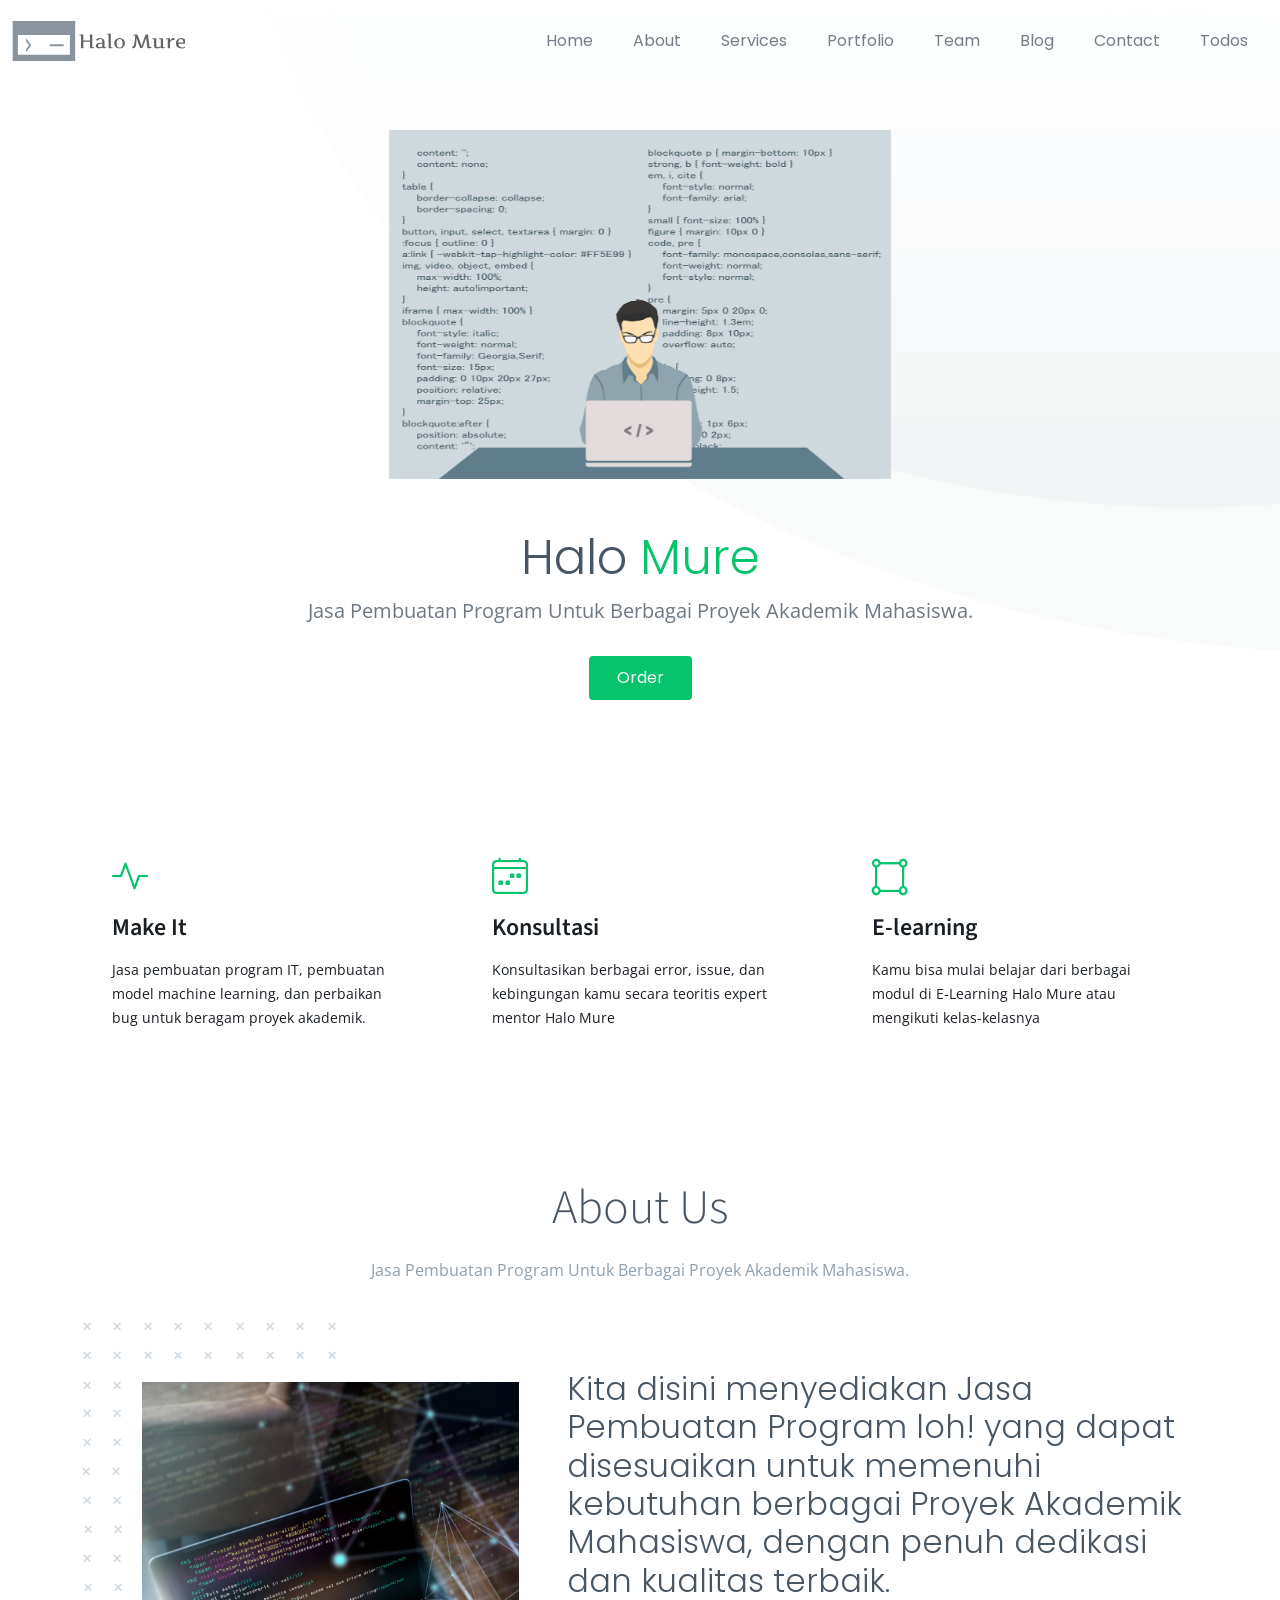
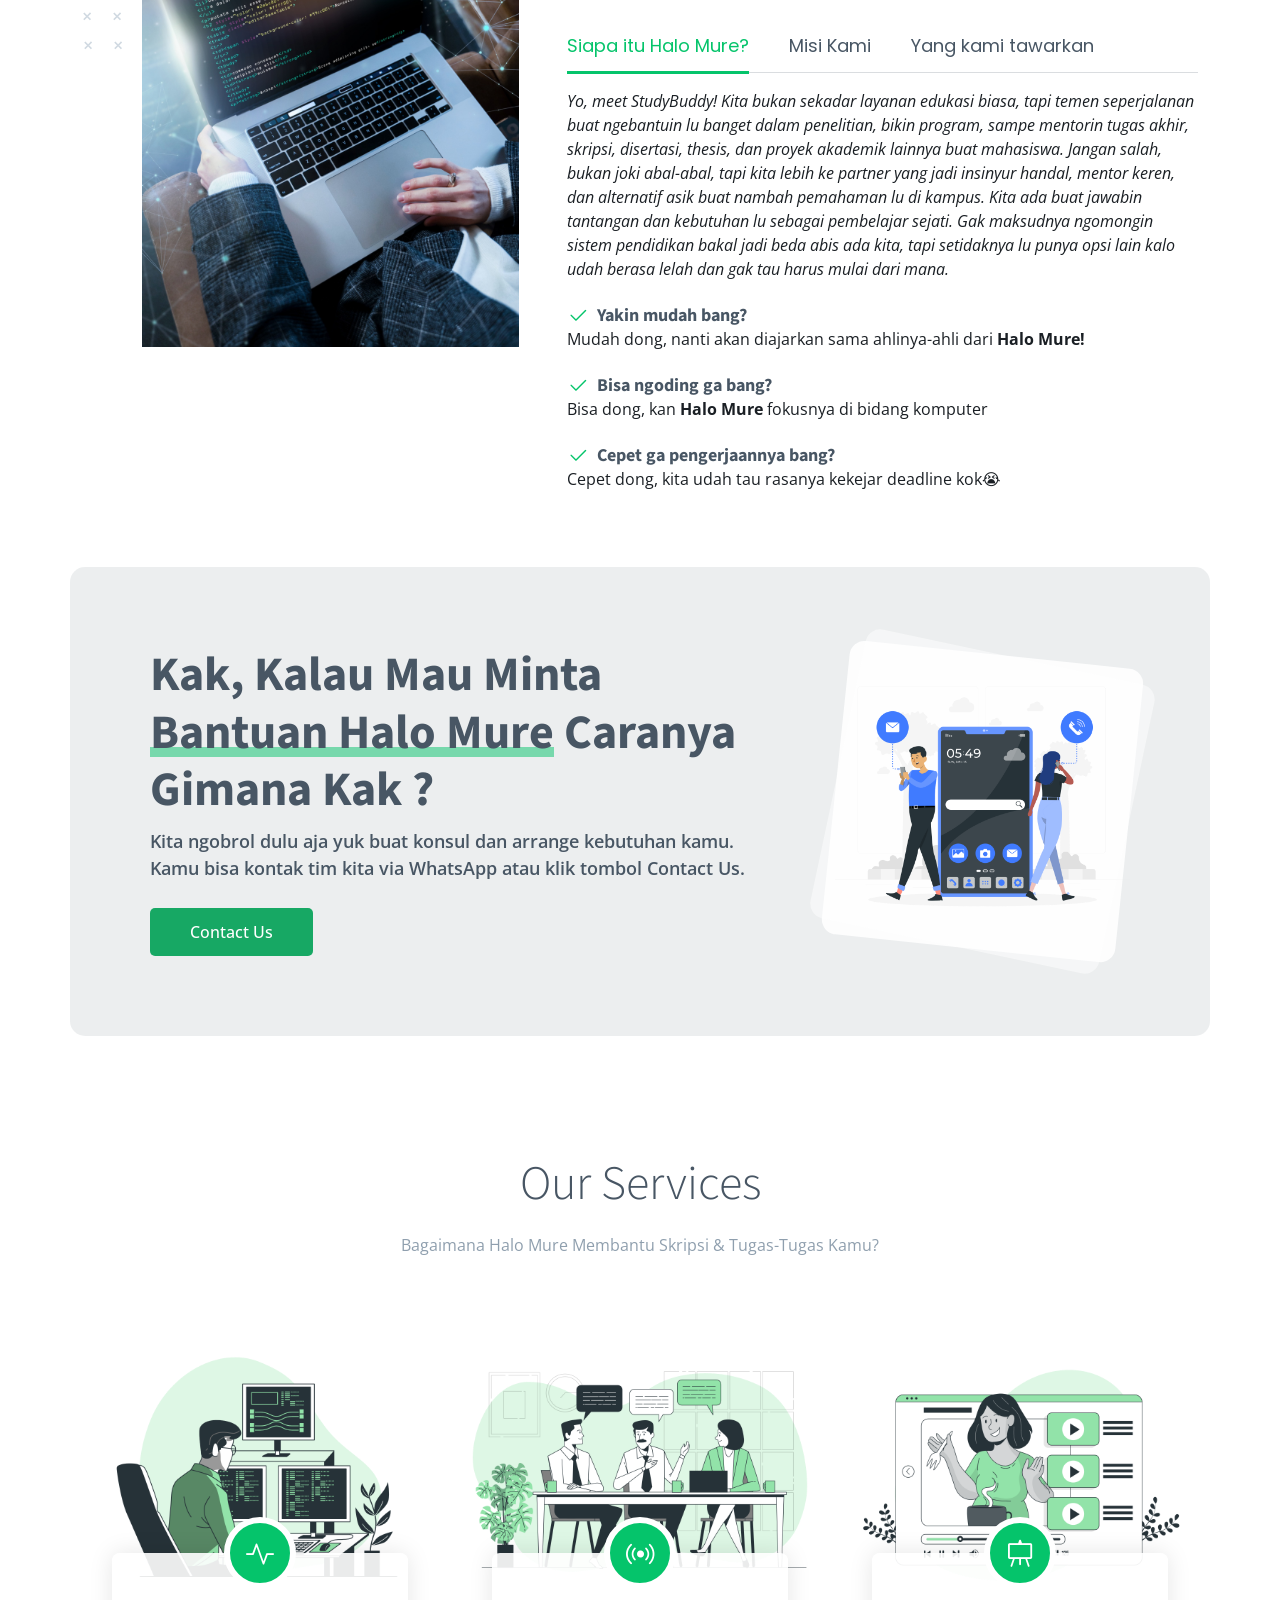
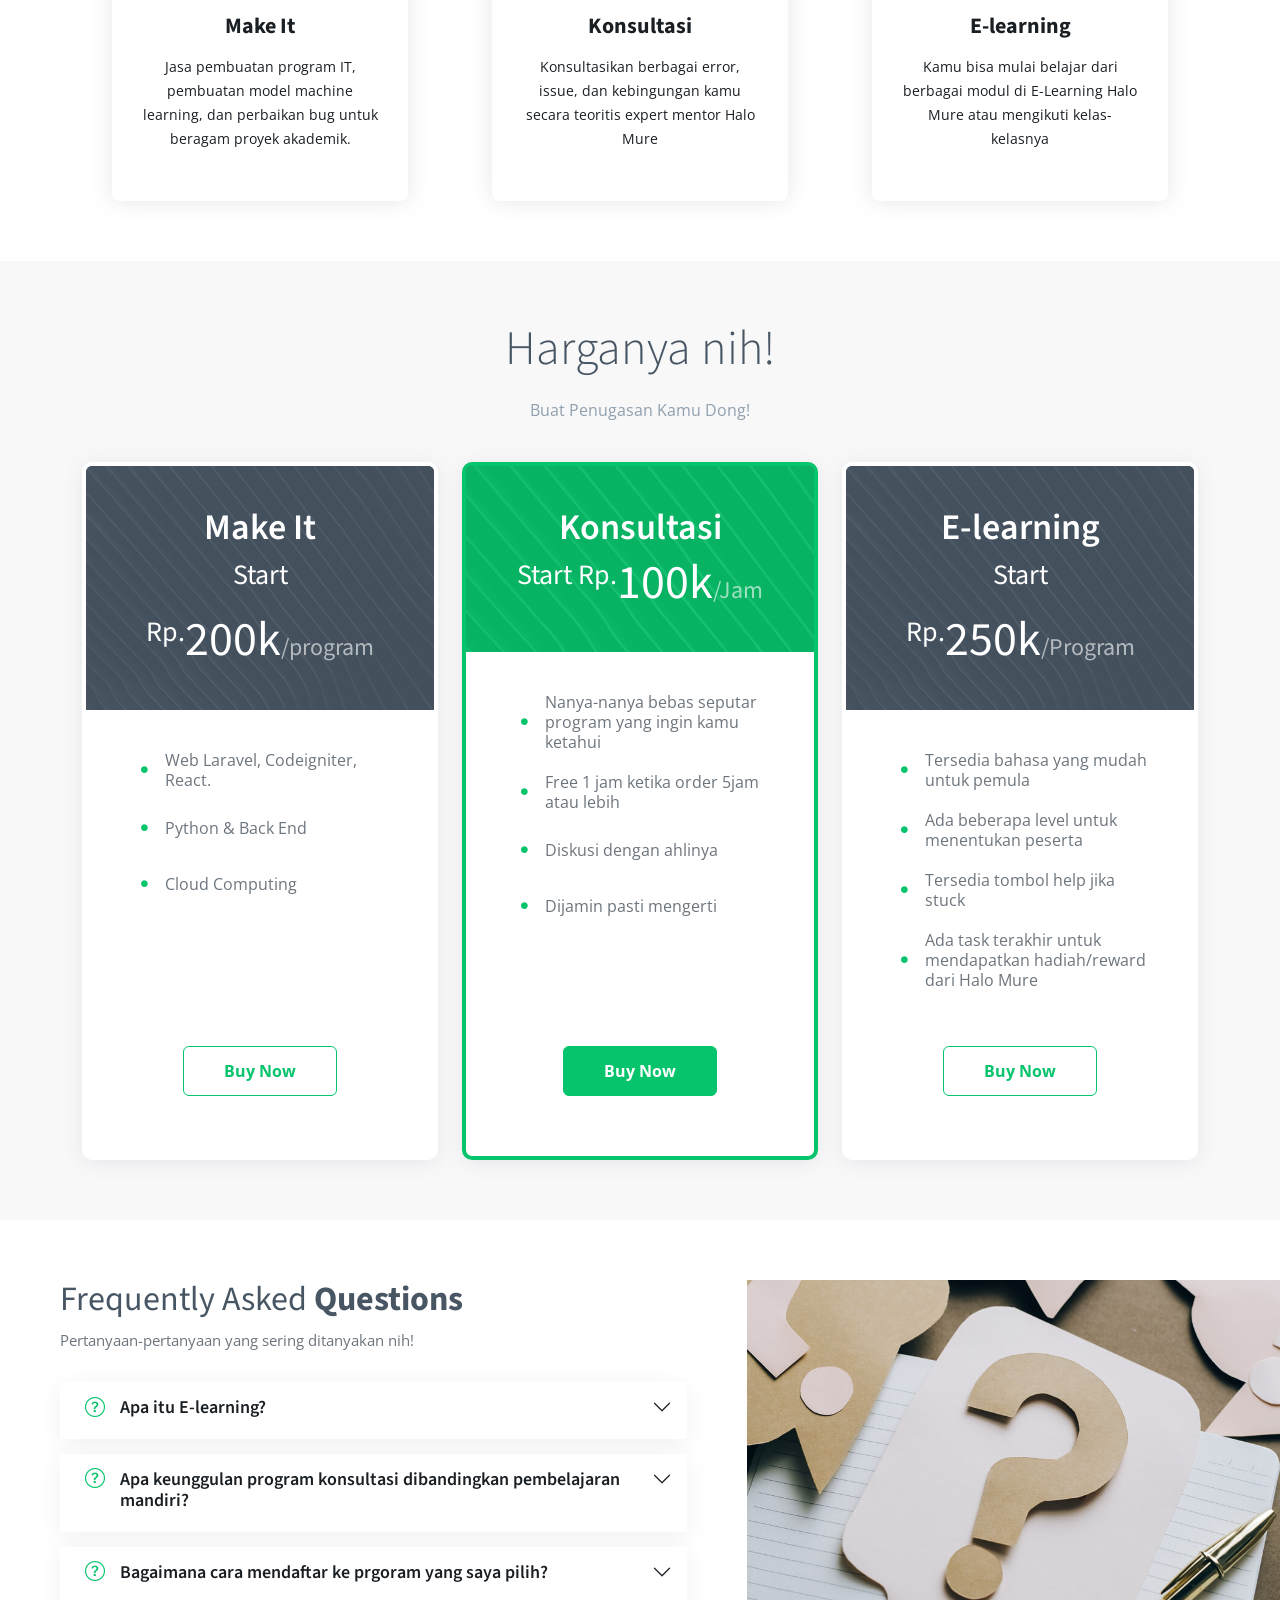
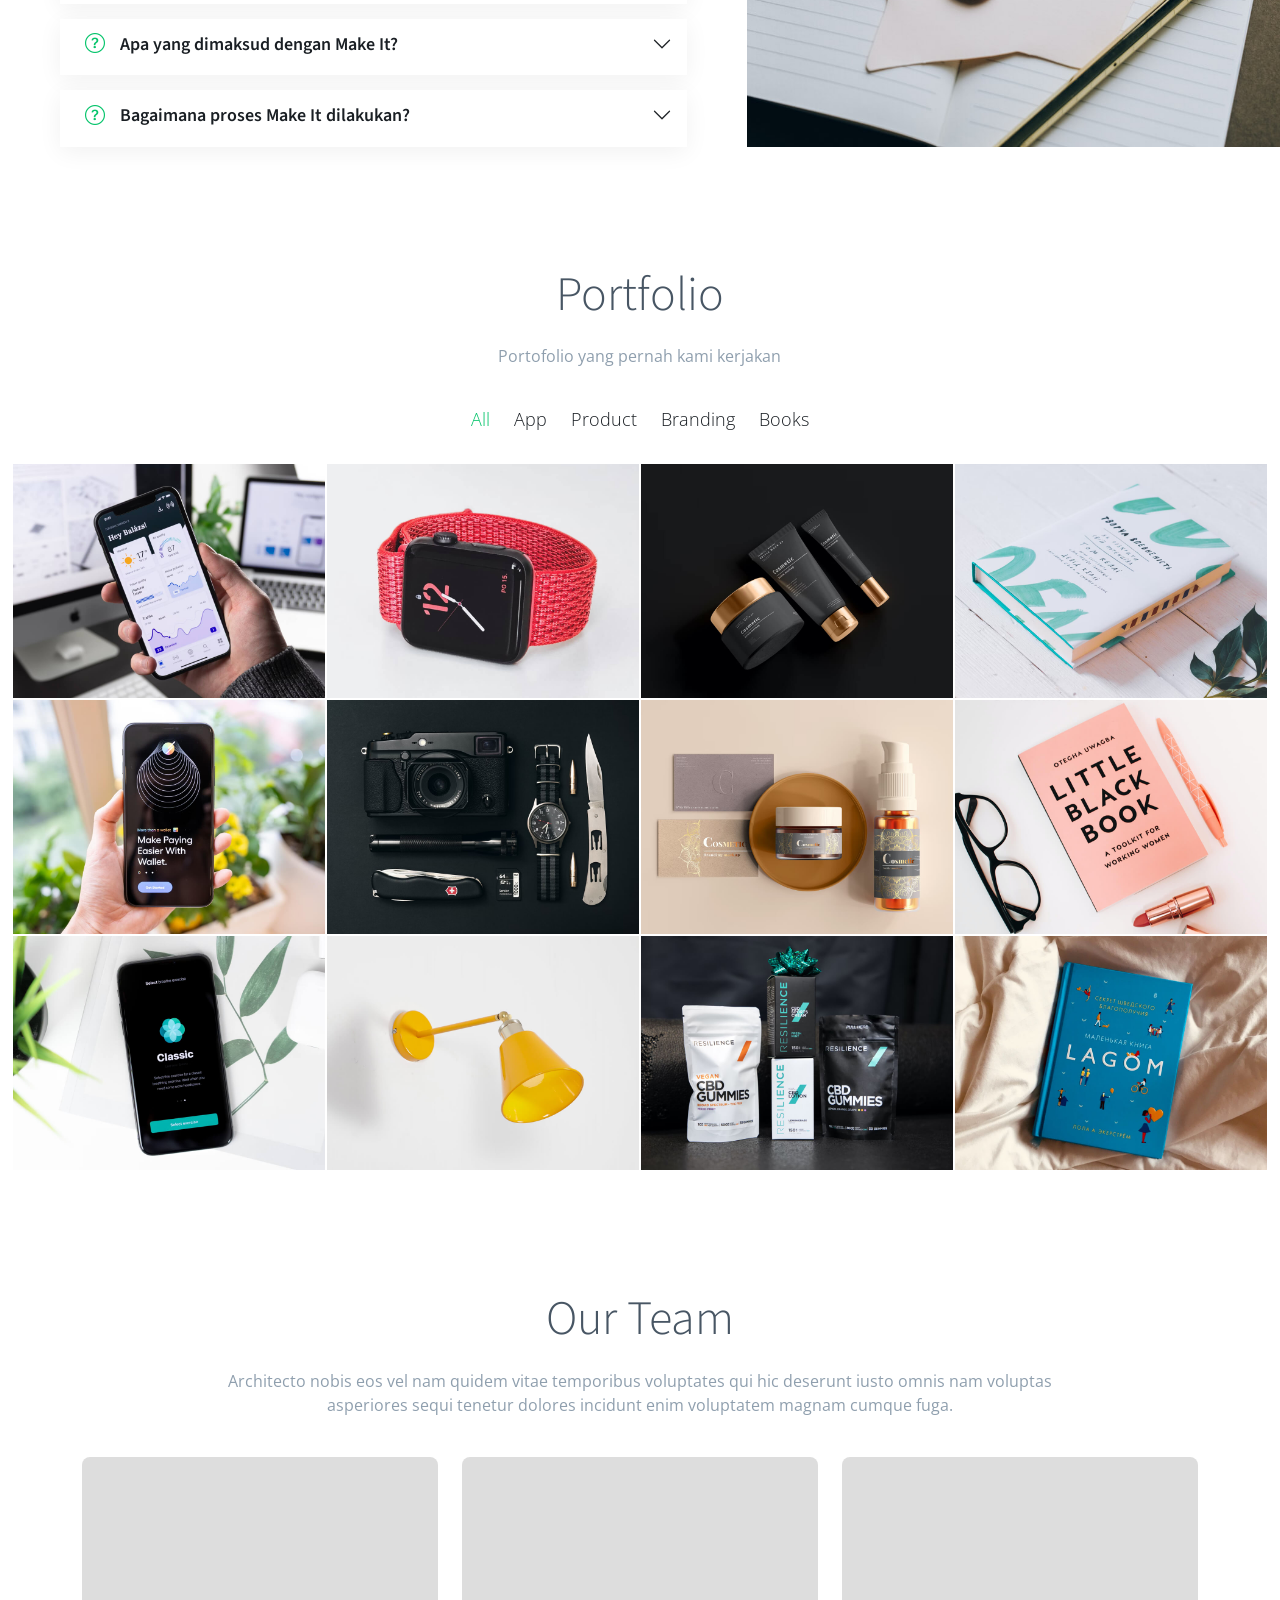
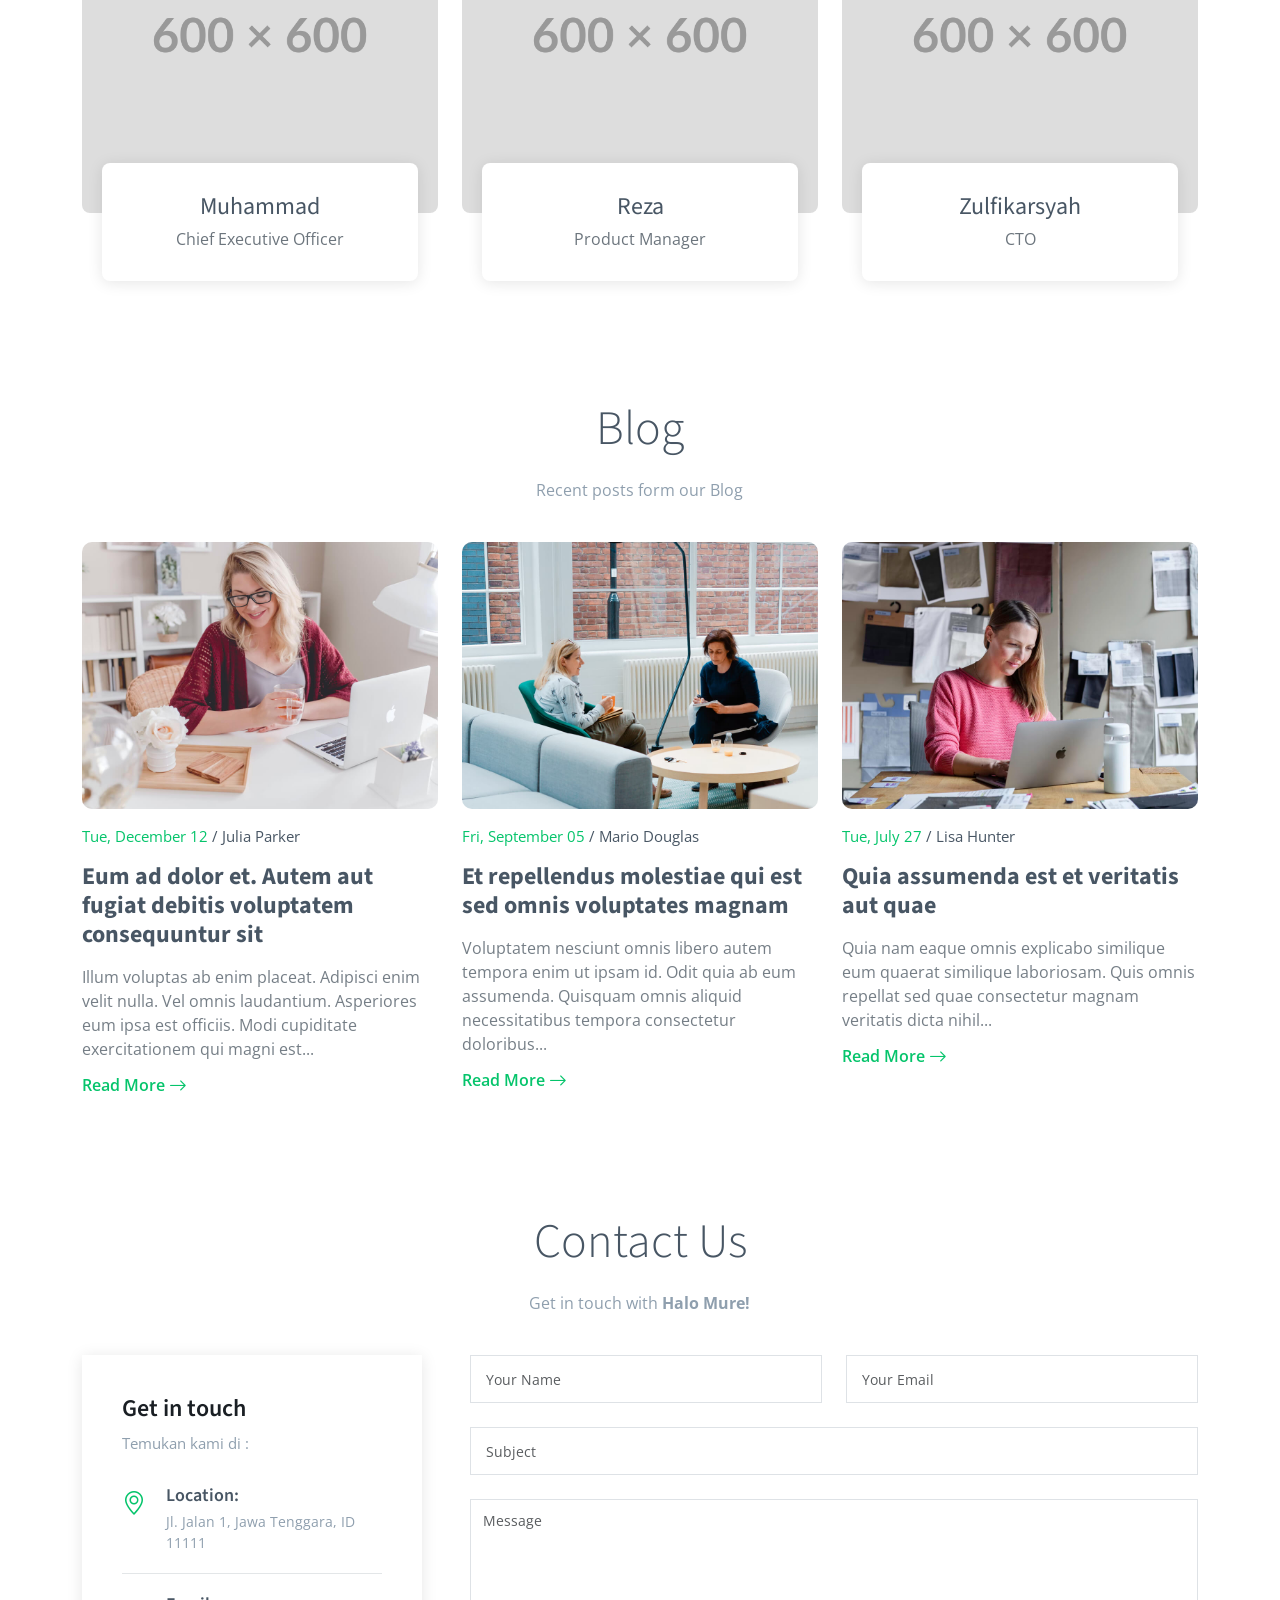
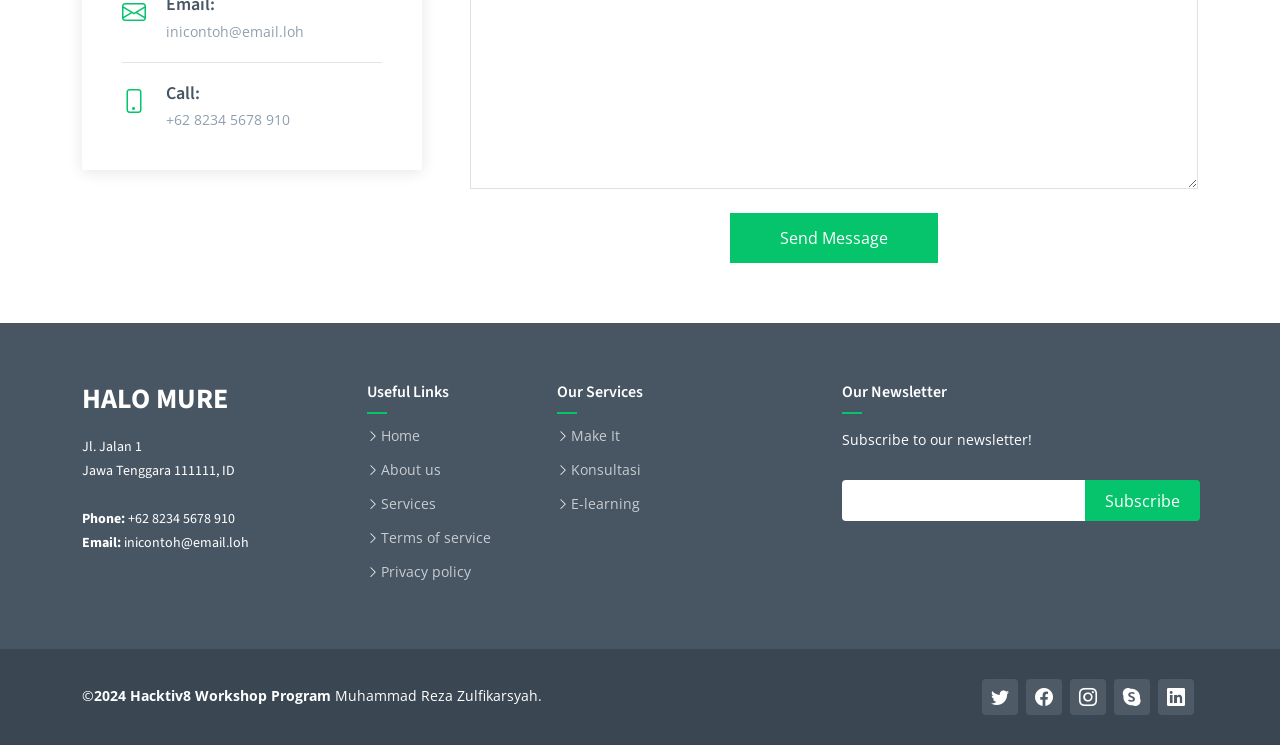
<file: final-project-js/index.html>
<!DOCTYPE html>
<html lang="en">

<head>
  <meta charset="utf-8">
  <meta content="width=device-width, initial-scale=1.0" name="viewport">

  <title>Halo Mure</title>
  <meta content="" name="description">
  <meta content="" name="keywords">

  <!-- Favicons -->
  <link href="assets/img/favicon.ico" rel="icon">
  <link href="assets/img/favicon.ico" rel="apple-touch-icon">

  <!-- Google Fonts -->
  <link rel="preconnect" href="https://fonts.googleapis.com">
  <link rel="preconnect" href="https://fonts.gstatic.com" crossorigin>
  <link
    href="https://fonts.googleapis.com/css2?family=Open+Sans:ital,wght@0,300;0,400;0,500;0,600;0,700;1,300;1,400;1,500;1,600;1,700&family=Poppins:ital,wght@0,300;0,400;0,500;0,600;0,700;1,300;1,400;1,500;1,600;1,700&family=Source+Sans+Pro:ital,wght@0,300;0,400;0,600;0,700;1,300;1,400;1,600;1,700&display=swap"
    rel="stylesheet">

  <!-- Vendor CSS Files -->
  <link href="assets/vendor/bootstrap/css/bootstrap.min.css" rel="stylesheet">
  <link href="assets/vendor/bootstrap-icons/bootstrap-icons.css" rel="stylesheet">
  <link href="assets/vendor/aos/aos.css" rel="stylesheet">
  <link href="assets/vendor/glightbox/css/glightbox.min.css" rel="stylesheet">
  <link href="assets/vendor/swiper/swiper-bundle.min.css" rel="stylesheet">

  <!-- Variables CSS Files. Uncomment your preferred color scheme -->
  <!-- <link href="assets/css/variables.css" rel="stylesheet"> -->
  <!-- <link href="assets/css/variables-blue.css" rel="stylesheet"> -->
  <link href="assets/css/variables-green.css" rel="stylesheet">
  <!-- <link href="assets/css/variables-orange.css" rel="stylesheet"> -->
  <!-- <link href="assets/css/variables-purple.css" rel="stylesheet"> -->
  <!-- <link href="assets/css/variables-red.css" rel="stylesheet"> -->
  <!-- <link href="assets/css/variables-pink.css" rel="stylesheet"> -->

  <!-- Template Main CSS File -->
  <link href="assets/css/main.css" rel="stylesheet">
</head>

<body>

  <!-- ======= Header ======= -->
  <header id="header" class="header fixed-top" data-scrollto-offset="0">
    <div class="container-fluid d-flex align-items-center justify-content-between">

      <a href="index.html" class="logo d-flex align-items-center scrollto me-auto me-lg-0">
        <!-- Uncomment the line below if you also wish to use an image logo -->
        <img src="assets/img/logo-no-background.svg" alt="">
        <!-- <h1>Halo Mure<span>.</span></h1> -->
      </a>

      <nav id="navbar" class="navbar">
        <ul>
          <li><a class="nav-link scrollto" href="index.html">Home</a></li>
          <li><a class="nav-link scrollto" href="index.html#about">About</a></li>
          <li><a class="nav-link scrollto" href="index.html#services">Services</a></li>
          <li><a class="nav-link scrollto" href="index.html#portfolio">Portfolio</a></li>
          <li><a class="nav-link scrollto" href="index.html#team">Team</a></li>
          <li><a href="blog.html">Blog</a></li>
          <li><a class="nav-link scrollto" href="index.html#contact">Contact</a></li>
          <li><a class="nav-link scrollto" href="todos.html">Todos</a></li>
        </ul>
        <i class="bi bi-list mobile-nav-toggle d-none"></i>
      </nav><!-- .navbar -->


    </div>
  </header><!-- End Header -->

  <section id="hero-animated" class="hero-animated d-flex align-items-center">
    <div class="container d-flex flex-column justify-content-center align-items-center text-center position-relative"
      data-aos="zoom-out">
      <img src="assets/img/code_preview.png" class="img-fluid animated">
      <h2>Halo <span>Mure</span></h2>
      <p>Jasa Pembuatan Program Untuk Berbagai Proyek Akademik Mahasiswa.</p>
      <div class="d-flex">
        <a class="btn-get-started scrollto" data-bs-toggle="modal" data-bs-target="#modalOrder">Order</a>
      </div>
    </div>

    <!-- Modal -->
    <div class="modal fixed-right fade" tabindex="-1" role="dialog" id="modalOrder">
      <div class="modal-dialog modal-dialog-aside" role="document">
        <div class="modal-content">
          <!-- Modal body -->
          <div class="modal-body">
            <table class="table table-striped">
              <thead>
                <tr>
                  <th class="text-center">Product</th>
                  <th class="text-center">Deskripsi</th>
                  <th class="text-center">Action</th>
                </tr>
              </thead>
              <tbody>
                <tr>
                  <td>Make It</td>
                  <td>Pengerjaan tugas bersama ahlinya.</td>
                  <td class="order_now"><a href="index.html#contact" class="scroll"><strong type="button"><a
                          href="index.html#contact">Order
                          Now!</strong></a></a></td>
                </tr>
                <tr>
                  <td>Konsultasi</td>
                  <td>Konsultasi programming bersama para ahli.</td>
                  <td class="order_now"><a href="index.html#contact" class="scroll"><strong type="button"><a
                          href="index.html#contact">Order
                          Now!</strong></a></a></td>
                </tr>
                <tr>
                  <td>E-learning</td>
                  <td>E-learning belajar programming untuk pemula.</td>
                  <td class="order_now"><a href="index.html#contact" class="scroll"><strong type="button"><a
                          href="index.html#contact">Order
                          Now!</strong></a></a></td>
                </tr>
              </tbody>
            </table>
          </div>
        </div>
      </div>
    </div>

  </section>

  <main id="main">

    <!-- ======= Featured Services Section ======= -->
    <section id="featured-services" class="featured-services">
      <div class="container">

        <div class="row gy-3">

          <div class="col-xl-4 col-md-6 d-flex" data-aos="zoom-out">
            <div class="service-item position-relative">
              <div class="icon"><i class="bi bi-activity icon"></i></div>
              <h4 class="stretched-link">Make It</h4>
              <p>Jasa pembuatan program IT, pembuatan model machine learning, dan perbaikan bug untuk beragam proyek
                akademik.</p>
            </div>
          </div><!-- End Service Item -->

          <div class="col-xl-4 col-md-6 d-flex" data-aos="zoom-out" data-aos-delay="200">
            <div class="service-item position-relative">
              <div class="icon"><i class="bi bi-calendar4-week icon"></i></div>
              <h4 class="stretched-link">Konsultasi</h4>
              <p>Konsultasikan berbagai error, issue, dan kebingungan kamu secara teoritis expert mentor Halo Mure</p>
            </div>
          </div><!-- End Service Item -->

          <div class="col-xl-4 col-md-6 d-flex" data-aos="zoom-out" data-aos-delay="400">
            <div class="service-item position-relative">
              <div class="icon"><i class="bi bi-bounding-box-circles icon"></i></div>
              <h4 class="stretched-link">E-learning</h4>
              <p>Kamu bisa mulai belajar dari berbagai modul di E-Learning Halo Mure atau mengikuti kelas-kelasnya</p>
            </div>
          </div><!-- End Service Item -->
        </div>

      </div>
    </section><!-- End Featured Services Section -->

    <!-- ======= About Section ======= -->
    <section id="about" class="about">
      <div class="container" data-aos="fade-up">

        <div class="section-header">
          <h2>About Us</h2>
          <p>Jasa Pembuatan Program Untuk Berbagai Proyek Akademik Mahasiswa.</p>
        </div>

        <div class="row g-4 g-lg-5" data-aos="fade-up" data-aos-delay="200">

          <div class="col-lg-5">
            <div class="about-img">
              <img src="assets/img/about.jpg" class="img-fluid" alt="">
            </div>
          </div>

          <div class="col-lg-7">
            <h3 class="pt-0 pt-lg-5">Kita disini menyediakan Jasa Pembuatan Program loh! yang dapat disesuaikan untuk
              memenuhi
              kebutuhan berbagai Proyek Akademik Mahasiswa, dengan penuh dedikasi dan kualitas terbaik.
            </h3>

            <!-- Tabs -->
            <ul class="nav nav-pills mb-3">
              <li><a class="nav-link active" data-bs-toggle="pill" href="#tab1">Siapa itu Halo Mure?</a></li>
              <li><a class="nav-link" data-bs-toggle="pill" href="#tab2">Misi Kami</a></li>
              <li><a class="nav-link" data-bs-toggle="pill" href="#tab3">Yang kami tawarkan</a></li>
            </ul><!-- End Tabs -->

            <!-- Tab Content -->
            <div class="tab-content">

              <div class="tab-pane fade show active" id="tab1">

                <p class="fst-italic">Yo, meet StudyBuddy! Kita bukan sekadar layanan edukasi biasa, tapi temen
                  seperjalanan buat ngebantuin lu banget dalam penelitian, bikin program, sampe mentorin tugas akhir,
                  skripsi, disertasi, thesis, dan proyek akademik lainnya buat mahasiswa. Jangan salah, bukan joki
                  abal-abal, tapi kita lebih ke partner yang jadi insinyur handal, mentor keren, dan alternatif asik
                  buat nambah pemahaman lu di kampus. Kita ada buat jawabin tantangan dan kebutuhan lu sebagai
                  pembelajar sejati. Gak maksudnya ngomongin sistem pendidikan bakal jadi beda abis ada kita,
                  tapi setidaknya lu punya opsi lain kalo udah berasa lelah dan gak tau harus mulai dari mana.</p>

                <div class="d-flex align-items-center mt-4">
                  <i class="bi bi-check2"></i>
                  <h4>Yakin mudah bang?</h4>
                </div>
                <p>Mudah dong, nanti akan diajarkan sama ahlinya-ahli dari <strong>Halo Mure!</strong></p>

                <div class="d-flex align-items-center mt-4">
                  <i class="bi bi-check2"></i>
                  <h4>Bisa ngoding ga bang?</h4>
                </div>
                <p>Bisa dong, kan <strong>Halo Mure</strong> fokusnya di bidang komputer</p>

                <div class="d-flex align-items-center mt-4">
                  <i class="bi bi-check2"></i>
                  <h4>Cepet ga pengerjaannya bang?</h4>
                </div>
                <p>Cepet dong, kita udah tau rasanya kekejar deadline kok😭</p>
              </div>

              <div class="tab-pane fade show" id="tab2">

                <p class="fst-italic">Di Halo Mure, kita paham kalo kehidupan akademis dapat
                  menjadi tantangan. Misi kita sederhana: menyediakan bantuan handal dan terpercaya untuk membantu lu
                  menangani tugas-tugas akademis dengan lebih mudah dan efisien terutama yang berada pada bidang
                  komputer.</p>

                <div class="d-flex align-items-center mt-4">
                  <i class="bi bi-check2"></i>
                  <h4>Apa programmer kita kompeten?</h4>
                </div>
                <p>Kita memiliki programmer yang handal. Tenang aja, semua program yang di request akan selalu seperti
                  apa yang lu mau.</p>

                <div class="d-flex align-items-center mt-4">
                  <i class="bi bi-check2"></i>
                  <h4>Kalo fiturnya kurang bagaimana?</h4>
                </div>
                <p>Tenang aja. Kalian mendapatkan 3x kesempatan untuk melakukan perubahan fitur yang diinginkan loh.
                </p>

                <div class="d-flex align-items-center mt-4">
                  <i class="bi bi-check2"></i>
                  <h4>Sistemnya bagaimana kak?</h4>
                </div>
                <p>- Pertama, kita ngobrol dulu aja yuk buat konsul dan arrage kebutuhan kamu. Kamu bisa kontak tim
                  kita
                  via WhatsApp/Contact Us.
                  <br>
                  - Jika tekad sudah bulat, silahkan order langsung paketnya dan lakukan pembayaran. Untuk Make It
                  kamu
                  bisa DP dulu 50%.
                  <br>
                  - Kita bakal langsung bantuin kamu. Kamu <strong> ga perlu install</strong> aplikasi apapun, apalagi
                  sampe masang twibbon ato paid promote.
                </p>

              </div><!-- End Tab 2 Content -->

              <div class="tab-pane fade show" id="tab3">

                <p class="fst-italic">Tingkatkan produktivitas dan kenyamanan dengan solusi inovatif kami. Temukan
                  cara baru untuk menyederhanakan tugas sehari-hari dan mencapai hasil lebih efisien bersama kita!
                  Kira-kira apa yang kami tawarkan ya ?</p>

                <div class="d-flex align-items-center mt-4">
                  <i class="bi bi-check2"></i>
                  <h4>Make It</h4>
                </div>
                <p><strong>Make It</strong> adalah jasa pembuatan program IT, pembuatan model machine learning, dan
                  perbaikan bug untuk beragam proyek
                  akademik.</p>

                <div class="d-flex align-items-center mt-4">
                  <i class="bi bi-check2"></i>
                  <h4>Konsultasi</h4>
                </div>
                <p><strong>Konsultasikan</strong> berbagai error, issue, dan kebingungan kamu secara teoritis dengan
                  expert mentor yang dimiliki oleh Halo Mure!</p>

                <div class="d-flex align-items-center mt-4">
                  <i class="bi bi-check2"></i>
                  <h4>E-learning</h4>
                </div>
                <p>Di <strong>E-learning</strong> Halo Mure bisa mulai belajar dari berbagai modul di E-Learning Halo
                  Mure atau mengikuti kelas-kelasnya.</p>

              </div><!-- End Tab 3 Content -->

            </div>

          </div>

        </div>

      </div>
    </section><!-- End About Section -->

    <!-- ======= Call To Action Section ======= -->
    <section id="cta" class="cta">
      <div class="container" data-aos="zoom-out">

        <div class="row g-5">

          <div class="col-lg-8 col-md-6 content d-flex flex-column justify-content-center order-last order-md-first">
            <h3>Kak, Kalau Mau Minta <em>Bantuan Halo Mure</em> Caranya Gimana Kak ?</h3>
            <p> Kita ngobrol dulu aja yuk buat konsul dan arrange kebutuhan kamu. Kamu bisa kontak tim kita via
              WhatsApp atau klik tombol Contact Us.</p>
            <a class="cta-btn align-self-start" href="index.html#contact">Contact Us</a>
          </div>

          <div class="col-lg-4 col-md-6 order-first order-md-last d-flex align-items-center">
            <div class="img">
              <img src="assets/img/cta.png" alt="" class="img-fluid">
            </div>
          </div>

        </div>

      </div>
    </section><!-- End Call To Action Section -->

    <!-- ======= Services Section ======= -->
    <section id="services" class="services">
      <div class="container" data-aos="fade-up">

        <div class="section-header">
          <h2>Our Services</h2>
          <p>Bagaimana Halo Mure Membantu Skripsi & Tugas-Tugas Kamu?</p>
        </div>

        <div class="row gy-5">

          <div class="col-xl-4 col-md-6" data-aos="zoom-in" data-aos-delay="200">
            <div class="service-item">
              <div class="img">
                <img src="assets/img/services-1.png" class="img-fluid" alt="">
              </div>
              <div class="details position-relative">
                <div class="icon">
                  <i class="bi bi-activity"></i>
                </div>
                <h3 class="stretched-link">Make It</h3>
                <p>Jasa pembuatan program IT, pembuatan model machine learning, dan perbaikan bug untuk beragam proyek
                  akademik.</p>
              </div>
            </div>
          </div><!-- End Service Item -->

          <div class="col-xl-4 col-md-6" data-aos="zoom-in" data-aos-delay="300">
            <div class="service-item">
              <div class="img">
                <img src="assets/img/services-2.png" class="img-fluid" alt="">
              </div>
              <div class="details position-relative">
                <div class="icon">
                  <i class="bi bi-broadcast"></i>
                </div>
                <h3 class="stretched-link">Konsultasi</h3>
                <p>Konsultasikan berbagai error, issue, dan kebingungan kamu secara teoritis expert mentor Halo Mure</p>
              </div>
            </div>
          </div><!-- End Service Item -->

          <div class="col-xl-4 col-md-6" data-aos="zoom-in" data-aos-delay="400">
            <div class="service-item">
              <div class="img">
                <img src="assets/img/services-3.png" class="img-fluid" alt="">
              </div>
              <div class="details position-relative">
                <div class="icon">
                  <i class="bi bi-easel"></i>
                </div>
                <h3 class="stretched-link">E-learning</h3>
                <p>Kamu bisa mulai belajar dari berbagai modul di E-Learning Halo Mure atau mengikuti kelas-kelasnya</p>
              </div>
            </div>
          </div><!-- End Service Item -->
        </div>
      </div>
    </section><!-- End Services Section -->

    <!-- ======= Pricing Section ======= -->
    <section id="pricing" class="pricing">
      <div class="container" data-aos="fade-up">

        <div class="section-header">
          <h2>Harganya nih!</h2>
          <p>Buat Penugasan Kamu Dong!</p>
        </div>

        <div class="row gy-4">

          <div class="col-lg-4" data-aos="zoom-in" data-aos-delay="200">
            <div class="pricing-item">

              <div class="pricing-header">
                <h3>Make It</h3>
                <h4><sup>Start Rp.</sup>200k<span>/program</span></h4>
              </div>

              <ul>
                <li><i class="bi bi-dot"></i> <span>Web Laravel, Codeigniter, React.</span></li>
                <li><i class="bi bi-dot"></i> <span>Python & Back End</span></li>
                <li><i class="bi bi-dot"></i> <span>Cloud Computing</span></li>
              </ul>

              <div class="text-center mt-auto">
                <a href="index.html#contact" class="buy-btn">Buy Now</a>
              </div>

            </div>
          </div><!-- End Pricing Item -->

          <div class="col-lg-4" data-aos="zoom-in" data-aos-delay="400">
            <div class="pricing-item featured">

              <div class="pricing-header">
                <h3>Konsultasi</h3>
                <h4><sup>Start Rp.</sup>100k<span>/Jam</span></h4>
              </div>

              <ul>
                <li><i class="bi bi-dot"></i> <span>Nanya-nanya bebas seputar program yang ingin kamu ketahui</span>
                </li>
                <li><i class="bi bi-dot"></i> <span>Free 1 jam ketika order 5jam atau lebih</span></li>
                <li><i class="bi bi-dot"></i> <span>Diskusi dengan ahlinya</span>
                </li>
                <li><i class="bi bi-dot"></i> <span>Dijamin pasti mengerti</span>
              </ul>

              <div class="text-center mt-auto">
                <a href="index.html#contact" class="buy-btn">Buy Now</a>
              </div>

            </div>
          </div><!-- End Pricing Item -->

          <div class="col-lg-4" data-aos="zoom-in" data-aos-delay="600">
            <div class="pricing-item">

              <div class="pricing-header">
                <h3>E-learning</h3>
                <h4><sup>Start Rp.</sup>250k<span>/Program</span></h4>
              </div>

              <ul>
                <li><i class="bi bi-dot"></i> <span>Tersedia bahasa yang mudah untuk pemula</span></li>
                <li><i class="bi bi-dot"></i> <span>Ada beberapa level untuk menentukan peserta</span></li>
                <li><i class="bi bi-dot"></i> <span>Tersedia tombol help jika stuck</span></li>
                <li><i class="bi bi-dot"></i> <span>Ada task terakhir untuk mendapatkan hadiah/reward dari Halo
                    Mure</span></li>
              </ul>

              <div class="text-center mt-auto">
                <a href="index.html#contact" class="buy-btn">Buy Now</a>
              </div>

            </div>
          </div><!-- End Pricing Item -->

        </div>

      </div>
    </section><!-- End Pricing Section -->

    <!-- ======= F.A.Q Section ======= -->
    <section id="faq" class="faq">
      <div class="container-fluid" data-aos="fade-up">

        <div class="row gy-4">

          <div class="col-lg-7 d-flex flex-column justify-content-center align-items-stretch  order-2 order-lg-1">

            <div class="content px-xl-5">
              <h3>Frequently Asked <strong>Questions</strong></h3>
              <p>
                Pertanyaan-pertanyaan yang sering ditanyakan nih!
              </p>
            </div>

            <div class="accordion accordion-flush px-xl-5" id="faqlist">

              <div class="accordion-item" data-aos="fade-up" data-aos-delay="200">
                <h3 class="accordion-header">
                  <button class="accordion-button collapsed" type="button" data-bs-toggle="collapse"
                    data-bs-target="#faq-content-1">
                    <i class="bi bi-question-circle question-icon"></i>
                    Apa itu E-learning?
                  </button>
                </h3>
                <div id="faq-content-1" class="accordion-collapse collapse" data-bs-parent="#faqlist">
                  <div class="accordion-body">
                    E-learning (electronic learning) adalah suatu bentuk pendidikan atau pembelajaran yang menggunakan
                    teknologi digital, khususnya internet, untuk memberikan akses kepada siswa atau peserta untuk
                    mengakses materi pembelajaran, berinteraksi dengan instruktur, dan berpartisipasi dalam kegiatan
                    belajar secara online. E-learning dapat mencakup berbagai bentuk, seperti kursus daring, webinar,
                    video pembelajaran, dan platform pembelajaran digital.
                  </div>
                </div>
              </div><!-- # Faq item-->

              <div class="accordion-item" data-aos="fade-up" data-aos-delay="300">
                <h3 class="accordion-header">
                  <button class="accordion-button collapsed" type="button" data-bs-toggle="collapse"
                    data-bs-target="#faq-content-2">
                    <i class="bi bi-question-circle question-icon"></i>
                    Apa keunggulan program konsultasi dibandingkan pembelajaran mandiri?
                  </button>
                </h3>
                <div id="faq-content-2" class="accordion-collapse collapse" data-bs-parent="#faqlist">
                  <div class="accordion-body">
                    Konsultasi menyediakan pembelajaran terstruktur dan didukung oleh mentor ahli, memungkinkan
                    interaksi langsung dan pertanyaan langsung, menciptakan lingkungan belajar yang intensif dan
                    mendalam.
                  </div>
                </div>
              </div><!-- # Faq item-->

              <div class="accordion-item" data-aos="fade-up" data-aos-delay="400">
                <h3 class="accordion-header">
                  <button class="accordion-button collapsed" type="button" data-bs-toggle="collapse"
                    data-bs-target="#faq-content-3">
                    <i class="bi bi-question-circle question-icon"></i>
                    Bagaimana cara mendaftar ke prgoram yang saya pilih?
                  </button>
                </h3>
                <div id="faq-content-3" class="accordion-collapse collapse" data-bs-parent="#faqlist">
                  <div class="accordion-body">
                    Proses pendaftaran umumnya dilakukan secara online. Kunjungi situs web kami dan pilih program
                    bootcamp yang diinginkan. Isi formulir pendaftaran dan ikuti langkah-langkah selanjutnya.
                  </div>
                </div>
              </div><!-- # Faq item-->

              <div class="accordion-item" data-aos="fade-up" data-aos-delay="500">
                <h3 class="accordion-header">
                  <button class="accordion-button collapsed" type="button" data-bs-toggle="collapse"
                    data-bs-target="#faq-content-4">
                    <i class="bi bi-question-circle question-icon"></i>
                    Apa yang dimaksud dengan Make It?
                  </button>
                </h3>
                <div id="faq-content-4" class="accordion-collapse collapse" data-bs-parent="#faqlist">
                  <div class="accordion-body">
                    <i class="bi bi-question-circle question-icon"></i>
                    Jasa pembuatan program adalah layanan yang menyediakan solusi pengembangan perangkat lunak, mulai
                    dari perencanaan dan desain hingga implementasi dan pemeliharaan program.
                  </div>
                </div>
              </div><!-- # Faq item-->

              <div class="accordion-item" data-aos="fade-up" data-aos-delay="600">
                <h3 class="accordion-header">
                  <button class="accordion-button collapsed" type="button" data-bs-toggle="collapse"
                    data-bs-target="#faq-content-5">
                    <i class="bi bi-question-circle question-icon"></i>
                    Bagaimana proses Make It dilakukan?
                  </button>
                </h3>
                <div id="faq-content-5" class="accordion-collapse collapse" data-bs-parent="#faqlist">
                  <div class="accordion-body">
                    Prosesnya dimulai dengan pertemuan untuk memahami kebutuhan Anda, dilanjutkan dengan perencanaan,
                    desain, pengembangan, pengujian, dan implementasi. Setiap langkah melibatkan kolaborasi yang erat
                    dengan klien.
                  </div>
                </div>
              </div><!-- # Faq item-->

            </div>

          </div>

          <div class="col-lg-5 align-items-stretch order-1 order-lg-2 img"
            style='background-image: url("assets/img/faq.jpg");'>&nbsp;</div>
        </div>

      </div>
    </section><!-- End F.A.Q Section -->

    <!-- ======= Portfolio Section ======= -->
    <section id="portfolio" class="portfolio" data-aos="fade-up">

      <div class="container">

        <div class="section-header">
          <h2>Portfolio</h2>
          <p>Portofolio yang pernah kami kerjakan
          </p>
        </div>

      </div>

      <div class="container-fluid" data-aos="fade-up" data-aos-delay="200">

        <div class="portfolio-isotope" data-portfolio-filter="*" data-portfolio-layout="masonry"
          data-portfolio-sort="original-order">

          <ul class="portfolio-flters">
            <li data-filter="*" class="filter-active">All</li>
            <li data-filter=".filter-app">App</li>
            <li data-filter=".filter-product">Product</li>
            <li data-filter=".filter-branding">Branding</li>
            <li data-filter=".filter-books">Books</li>
          </ul><!-- End Portfolio Filters -->

          <div class="row g-0 portfolio-container">

            <div class="col-xl-3 col-lg-4 col-md-6 portfolio-item filter-app">
              <img src="assets/img/portfolio/app-1.jpg" class="img-fluid" alt="">
              <div class="portfolio-info">
                <h4>App 1</h4>
                <a href="assets/img/portfolio/app-1.jpg" title="App 1" data-gallery="portfolio-gallery"
                  class="glightbox preview-link"><i class="bi bi-zoom-in"></i></a>
                <a href="portfolio-details.html" title="More Details" class="details-link"><i
                    class="bi bi-link-45deg"></i></a>
              </div>
            </div><!-- End Portfolio Item -->

            <div class="col-xl-3 col-lg-4 col-md-6 portfolio-item filter-product">
              <img src="assets/img/portfolio/product-1.jpg" class="img-fluid" alt="">
              <div class="portfolio-info">
                <h4>Product 1</h4>
                <a href="assets/img/portfolio/product-1.jpg" title="Product 1" data-gallery="portfolio-gallery"
                  class="glightbox preview-link"><i class="bi bi-zoom-in"></i></a>
                <a href="portfolio-details.html" title="More Details" class="details-link"><i
                    class="bi bi-link-45deg"></i></a>
              </div>
            </div><!-- End Portfolio Item -->

            <div class="col-xl-3 col-lg-4 col-md-6 portfolio-item filter-branding">
              <img src="assets/img/portfolio/branding-1.jpg" class="img-fluid" alt="">
              <div class="portfolio-info">
                <h4>Branding 1</h4>
                <a href="assets/img/portfolio/branding-1.jpg" title="Branding 1" data-gallery="portfolio-gallery"
                  class="glightbox preview-link"><i class="bi bi-zoom-in"></i></a>
                <a href="portfolio-details.html" title="More Details" class="details-link"><i
                    class="bi bi-link-45deg"></i></a>
              </div>
            </div><!-- End Portfolio Item -->

            <div class="col-xl-3 col-lg-4 col-md-6 portfolio-item filter-books">
              <img src="assets/img/portfolio/books-1.jpg" class="img-fluid" alt="">
              <div class="portfolio-info">
                <h4>Books 1</h4>
                <a href="assets/img/portfolio/books-1.jpg" title="Branding 1" data-gallery="portfolio-gallery"
                  class="glightbox preview-link"><i class="bi bi-zoom-in"></i></a>
                <a href="portfolio-details.html" title="More Details" class="details-link"><i
                    class="bi bi-link-45deg"></i></a>
              </div>
            </div><!-- End Portfolio Item -->

            <div class="col-xl-3 col-lg-4 col-md-6 portfolio-item filter-app">
              <img src="assets/img/portfolio/app-2.jpg" class="img-fluid" alt="">
              <div class="portfolio-info">
                <h4>App 2</h4>
                <a href="assets/img/portfolio/app-2.jpg" title="App 2" data-gallery="portfolio-gallery"
                  class="glightbox preview-link"><i class="bi bi-zoom-in"></i></a>
                <a href="portfolio-details.html" title="More Details" class="details-link"><i
                    class="bi bi-link-45deg"></i></a>
              </div>
            </div><!-- End Portfolio Item -->

            <div class="col-xl-3 col-lg-4 col-md-6 portfolio-item filter-product">
              <img src="assets/img/portfolio/product-2.jpg" class="img-fluid" alt="">
              <div class="portfolio-info">
                <h4>Product 2</h4>
                <a href="assets/img/portfolio/product-2.jpg" title="Product 2" data-gallery="portfolio-gallery"
                  class="glightbox preview-link"><i class="bi bi-zoom-in"></i></a>
                <a href="portfolio-details.html" title="More Details" class="details-link"><i
                    class="bi bi-link-45deg"></i></a>
              </div>
            </div><!-- End Portfolio Item -->

            <div class="col-xl-3 col-lg-4 col-md-6 portfolio-item filter-branding">
              <img src="assets/img/portfolio/branding-2.jpg" class="img-fluid" alt="">
              <div class="portfolio-info">
                <h4>Branding 2</h4>
                <a href="assets/img/portfolio/branding-2.jpg" title="Branding 2" data-gallery="portfolio-gallery"
                  class="glightbox preview-link"><i class="bi bi-zoom-in"></i></a>
                <a href="portfolio-details.html" title="More Details" class="details-link"><i
                    class="bi bi-link-45deg"></i></a>
              </div>
            </div><!-- End Portfolio Item -->

            <div class="col-xl-3 col-lg-4 col-md-6 portfolio-item filter-books">
              <img src="assets/img/portfolio/books-2.jpg" class="img-fluid" alt="">
              <div class="portfolio-info">
                <h4>Books 2</h4>
                <a href="assets/img/portfolio/books-2.jpg" title="Branding 2" data-gallery="portfolio-gallery"
                  class="glightbox preview-link"><i class="bi bi-zoom-in"></i></a>
                <a href="portfolio-details.html" title="More Details" class="details-link"><i
                    class="bi bi-link-45deg"></i></a>
              </div>
            </div><!-- End Portfolio Item -->

            <div class="col-xl-3 col-lg-4 col-md-6 portfolio-item filter-app">
              <img src="assets/img/portfolio/app-3.jpg" class="img-fluid" alt="">
              <div class="portfolio-info">
                <h4>App 3</h4>
                <a href="assets/img/portfolio/app-3.jpg" title="App 3" data-gallery="portfolio-gallery"
                  class="glightbox preview-link"><i class="bi bi-zoom-in"></i></a>
                <a href="portfolio-details.html" title="More Details" class="details-link"><i
                    class="bi bi-link-45deg"></i></a>
              </div>
            </div><!-- End Portfolio Item -->

            <div class="col-xl-3 col-lg-4 col-md-6 portfolio-item filter-product">
              <img src="assets/img/portfolio/product-3.jpg" class="img-fluid" alt="">
              <div class="portfolio-info">
                <h4>Product 3</h4>
                <a href="assets/img/portfolio/product-3.jpg" title="Product 3" data-gallery="portfolio-gallery"
                  class="glightbox preview-link"><i class="bi bi-zoom-in"></i></a>
                <a href="portfolio-details.html" title="More Details" class="details-link"><i
                    class="bi bi-link-45deg"></i></a>
              </div>
            </div><!-- End Portfolio Item -->

            <div class="col-xl-3 col-lg-4 col-md-6 portfolio-item filter-branding">
              <img src="assets/img/portfolio/branding-3.jpg" class="img-fluid" alt="">
              <div class="portfolio-info">
                <h4>Branding 3</h4>
                <a href="assets/img/portfolio/branding-3.jpg" title="Branding 2" data-gallery="portfolio-gallery"
                  class="glightbox preview-link"><i class="bi bi-zoom-in"></i></a>
                <a href="portfolio-details.html" title="More Details" class="details-link"><i
                    class="bi bi-link-45deg"></i></a>
              </div>
            </div><!-- End Portfolio Item -->

            <div class="col-xl-3 col-lg-4 col-md-6 portfolio-item filter-books">
              <img src="assets/img/portfolio/books-3.jpg" class="img-fluid" alt="">
              <div class="portfolio-info">
                <h4>Books 3</h4>
                <a href="assets/img/portfolio/books-3.jpg" title="Branding 3" data-gallery="portfolio-gallery"
                  class="glightbox preview-link"><i class="bi bi-zoom-in"></i></a>
                <a href="portfolio-details.html" title="More Details" class="details-link"><i
                    class="bi bi-link-45deg"></i></a>
              </div>
            </div><!-- End Portfolio Item -->

          </div><!-- End Portfolio Container -->

        </div>

      </div>
    </section><!-- End Portfolio Section -->

    <!-- ======= Team Section ======= -->
    <section id="team" class="team">
      <div class="container" data-aos="fade-up">

        <div class="section-header">
          <h2>Our Team</h2>
          <p>Architecto nobis eos vel nam quidem vitae temporibus voluptates qui hic deserunt iusto omnis nam voluptas
            asperiores sequi tenetur dolores incidunt enim voluptatem magnam cumque fuga.</p>
        </div>

        <div class="row gy-5">

          <div class="col-xl-4 col-md-6 d-flex" data-aos="zoom-in" data-aos-delay="200">
            <div class="team-member">
              <div class="member-img">
                <img src="assets/img/team/team-1.png" class="img-fluid" alt="">
              </div>
              <div class="member-info">
                <div class="social">
                  <a href=""><i class="bi bi-twitter"></i></a>
                  <a href=""><i class="bi bi-facebook"></i></a>
                  <a href=""><i class="bi bi-instagram"></i></a>
                  <a href=""><i class="bi bi-linkedin"></i></a>
                </div>
                <h4>Muhammad</h4>
                <span>Chief Executive Officer</span>
              </div>
            </div>
          </div><!-- End Team Member -->

          <div class="col-xl-4 col-md-6 d-flex" data-aos="zoom-in" data-aos-delay="400">
            <div class="team-member">
              <div class="member-img">
                <img src="assets/img/team/team-2.png" class="img-fluid" alt="">
              </div>
              <div class="member-info">
                <div class="social">
                  <a href=""><i class="bi bi-twitter"></i></a>
                  <a href=""><i class="bi bi-facebook"></i></a>
                  <a href=""><i class="bi bi-instagram"></i></a>
                  <a href=""><i class="bi bi-linkedin"></i></a>
                </div>
                <h4>Reza</h4>
                <span>Product Manager</span>
              </div>
            </div>
          </div><!-- End Team Member -->

          <div class="col-xl-4 col-md-6 d-flex" data-aos="zoom-in" data-aos-delay="600">
            <div class="team-member">
              <div class="member-img">
                <img src="assets/img/team/team-3.png" class="img-fluid" alt="">
              </div>
              <div class="member-info">
                <div class="social">
                  <a href=""><i class="bi bi-twitter"></i></a>
                  <a href=""><i class="bi bi-facebook"></i></a>
                  <a href=""><i class="bi bi-instagram"></i></a>
                  <a href=""><i class="bi bi-linkedin"></i></a>
                </div>
                <h4>Zulfikarsyah</h4>
                <span>CTO</span>
              </div>
            </div>
          </div><!-- End Team Member -->

        </div>

      </div>
    </section><!-- End Team Section -->

    <!-- ======= Recent Blog Posts Section ======= -->
    <section id="recent-blog-posts" class="recent-blog-posts">

      <div class="container" data-aos="fade-up">

        <div class="section-header">
          <h2>Blog</h2>
          <p>Recent posts form our Blog</p>
        </div>

        <div class="row">

          <div class="col-lg-4" data-aos="fade-up" data-aos-delay="200">
            <div class="post-box">
              <div class="post-img"><img src="assets/img/blog/blog-1.jpg" class="img-fluid" alt=""></div>
              <div class="meta">
                <span class="post-date">Tue, December 12</span>
                <span class="post-author"> / Julia Parker</span>
              </div>
              <h3 class="post-title">Eum ad dolor et. Autem aut fugiat debitis voluptatem consequuntur sit</h3>
              <p>Illum voluptas ab enim placeat. Adipisci enim velit nulla. Vel omnis laudantium. Asperiores eum ipsa
                est officiis. Modi cupiditate exercitationem qui magni est...</p>
              <a href="blog-details.html" class="readmore stretched-link"><span>Read More</span><i
                  class="bi bi-arrow-right"></i></a>
            </div>
          </div>

          <div class="col-lg-4" data-aos="fade-up" data-aos-delay="400">
            <div class="post-box">
              <div class="post-img"><img src="assets/img/blog/blog-2.jpg" class="img-fluid" alt=""></div>
              <div class="meta">
                <span class="post-date">Fri, September 05</span>
                <span class="post-author"> / Mario Douglas</span>
              </div>
              <h3 class="post-title">Et repellendus molestiae qui est sed omnis voluptates magnam</h3>
              <p>Voluptatem nesciunt omnis libero autem tempora enim ut ipsam id. Odit quia ab eum assumenda. Quisquam
                omnis aliquid necessitatibus tempora consectetur doloribus...</p>
              <a href="blog-details.html" class="readmore stretched-link"><span>Read More</span><i
                  class="bi bi-arrow-right"></i></a>
            </div>
          </div>

          <div class="col-lg-4" data-aos="fade-up" data-aos-delay="600">
            <div class="post-box">
              <div class="post-img"><img src="assets/img/blog/blog-3.jpg" class="img-fluid" alt=""></div>
              <div class="meta">
                <span class="post-date">Tue, July 27</span>
                <span class="post-author"> / Lisa Hunter</span>
              </div>
              <h3 class="post-title">Quia assumenda est et veritatis aut quae</h3>
              <p>Quia nam eaque omnis explicabo similique eum quaerat similique laboriosam. Quis omnis repellat sed quae
                consectetur magnam veritatis dicta nihil...</p>
              <a href="blog-details.html" class="readmore stretched-link"><span>Read More</span><i
                  class="bi bi-arrow-right"></i></a>
            </div>
          </div>

        </div>

      </div>

    </section><!-- End Recent Blog Posts Section -->

    <!-- ======= Contact Section ======= -->
    <section id="contact" class="contact">
      <div class="container">

        <div class="section-header">
          <h2>Contact Us</h2>
          <p>Get in touch with <strong>Halo Mure!</strong></p>
        </div>

      </div>
      <div class="container">

        <div class="row gy-5 gx-lg-5">

          <div class="col-lg-4">

            <div class="info">
              <h3>Get in touch</h3>
              <p>Temukan kami di : </p>

              <div class="info-item d-flex">
                <i class="bi bi-geo-alt flex-shrink-0"></i>
                <div>
                  <h4>Location:</h4>
                  <p>Jl. Jalan 1, Jawa Tenggara, ID 11111</p>
                </div>
              </div><!-- End Info Item -->

              <div class="info-item d-flex">
                <i class="bi bi-envelope flex-shrink-0"></i>
                <div>
                  <h4>Email:</h4>
                  <p>inicontoh@email.loh</p>
                </div>
              </div><!-- End Info Item -->

              <div class="info-item d-flex">
                <i class="bi bi-phone flex-shrink-0"></i>
                <div>
                  <h4>Call:</h4>
                  <p>+62 8234 5678 910</p>
                </div>
              </div><!-- End Info Item -->

            </div>

          </div>

          <div class="col-lg-8">
            <form action="forms/contact.php" method="post" role="form" class="php-email-form">
              <div class="row">
                <div class="col-md-6 form-group">
                  <input type="text" name="name" class="form-control" id="name" placeholder="Your Name" required>
                </div>
                <div class="col-md-6 form-group mt-3 mt-md-0">
                  <input type="email" class="form-control" name="email" id="email" placeholder="Your Email" required>
                </div>
              </div>
              <div class="form-group mt-3">
                <input type="text" class="form-control" name="subject" id="subject" placeholder="Subject" required>
              </div>
              <div class="form-group mt-3">
                <textarea class="form-control" name="message" placeholder="Message" required></textarea>
              </div>
              <div class="my-3">
                <div class="loading">Your message has been sent. Thank you!</div>
                <!-- <div class="error-message"></div> -->
                <!-- <div class="sent-message">Your message has been sent. Thank you!</div> -->
              </div>
              <div class="text-center"><button type="submit">Send Message</button></div>
            </form>
          </div><!-- End Contact Form -->

        </div>

      </div>
    </section><!-- End Contact Section -->

  </main><!-- End #main -->

  <!-- ======= Footer ======= -->
  <footer id="footer" class="footer">

    <div class="footer-content">
      <div class="container">
        <div class="row">

          <div class="col-lg-3 col-md-6">
            <div class="footer-info">
              <h3>Halo Mure</h3>
              <p>
                Jl. Jalan 1 <br>
                Jawa Tenggara 111111, ID<br><br>
                <strong>Phone:</strong> +62 8234 5678 910<br>
                <strong>Email:</strong> inicontoh@email.loh<br>
              </p>
            </div>
          </div>

          <div class="col-lg-2 col-md-6 footer-links">
            <h4>Useful Links</h4>
            <ul>
              <li><i class="bi bi-chevron-right"></i> <a href="index.html#index">Home</a></li>
              <li><i class="bi bi-chevron-right"></i> <a href="index.html#about">About us</a></li>
              <li><i class="bi bi-chevron-right"></i> <a href="index.html#services">Services</a></li>
              <li><i class="bi bi-chevron-right"></i> <a href="#">Terms of service</a></li>
              <li><i class="bi bi-chevron-right"></i> <a href="#">Privacy policy</a></li>
            </ul>
          </div>

          <div class="col-lg-3 col-md-6 footer-links">
            <h4>Our Services</h4>
            <ul>
              <li><i class="bi bi-chevron-right"></i> <a href="#">Make It</a></li>
              <li><i class="bi bi-chevron-right"></i> <a href="#">Konsultasi</a></li>
              <li><i class="bi bi-chevron-right"></i> <a href="#">E-learning</a></li>
            </ul>
          </div>

          <div class="col-lg-4 col-md-6 footer-newsletter">
            <h4>Our Newsletter</h4>
            <p>Subscribe to our newsletter!</p>
            <form action="" method="post">
              <input type="email" name="email"><input type="submit" value="Subscribe">
            </form>

          </div>

        </div>
      </div>
    </div>

    <div class="footer-legal text-center">
      <div
        class="container d-flex flex-column flex-lg-row justify-content-center justify-content-lg-between align-items-center">

        <div class="d-flex flex-column align-items-center align-items-lg-start">
          <div class="copyright">
            &copy;<strong><span>2024 Hacktiv8 Workshop Program</span></strong> Muhammad Reza Zulfikarsyah.
          </div>
          <div class="credits">
            <!-- All the links in the footer should remain intact. -->
            <!-- You can delete the links only if you purchased the pro version. -->
            <!-- Licensing information: https://bootstrapmade.com/license/ -->
            <!-- Purchase the pro version with working PHP/AJAX contact form: https://bootstrapmade.com/herobiz-bootstrap-business-template/ -->
            <!-- Designed by <a href="https://bootstrapmade.com/">BootstrapMade</a> -->
          </div>
        </div>

        <div class="social-links order-first order-lg-last mb-3 mb-lg-0">
          <a href="#" class="twitter"><i class="bi bi-twitter"></i></a>
          <a href="#" class="facebook"><i class="bi bi-facebook"></i></a>
          <a href="#" class="instagram"><i class="bi bi-instagram"></i></a>
          <a href="#" class="google-plus"><i class="bi bi-skype"></i></a>
          <a href="#" class="linkedin"><i class="bi bi-linkedin"></i></a>
        </div>

      </div>
    </div>

  </footer><!-- End Footer -->

  <a href="#" class="scroll-top d-flex align-items-center justify-content-center"><i
      class="bi bi-arrow-up-short"></i></a>

  <div id="preloader"></div>

  <!-- Vendor JS Files -->
  <script src="assets/vendor/bootstrap/js/bootstrap.bundle.min.js"></script>
  <script src="assets/vendor/aos/aos.js"></script>
  <script src="assets/vendor/glightbox/js/glightbox.min.js"></script>
  <script src="assets/vendor/isotope-layout/isotope.pkgd.min.js"></script>
  <script src="assets/vendor/swiper/swiper-bundle.min.js"></script>
  <script src="assets/vendor/php-email-form/validate.js"></script>

  <!-- Template Main JS File -->
  <script src="assets/js/main.js"></script>

</body>

</html>
</file>
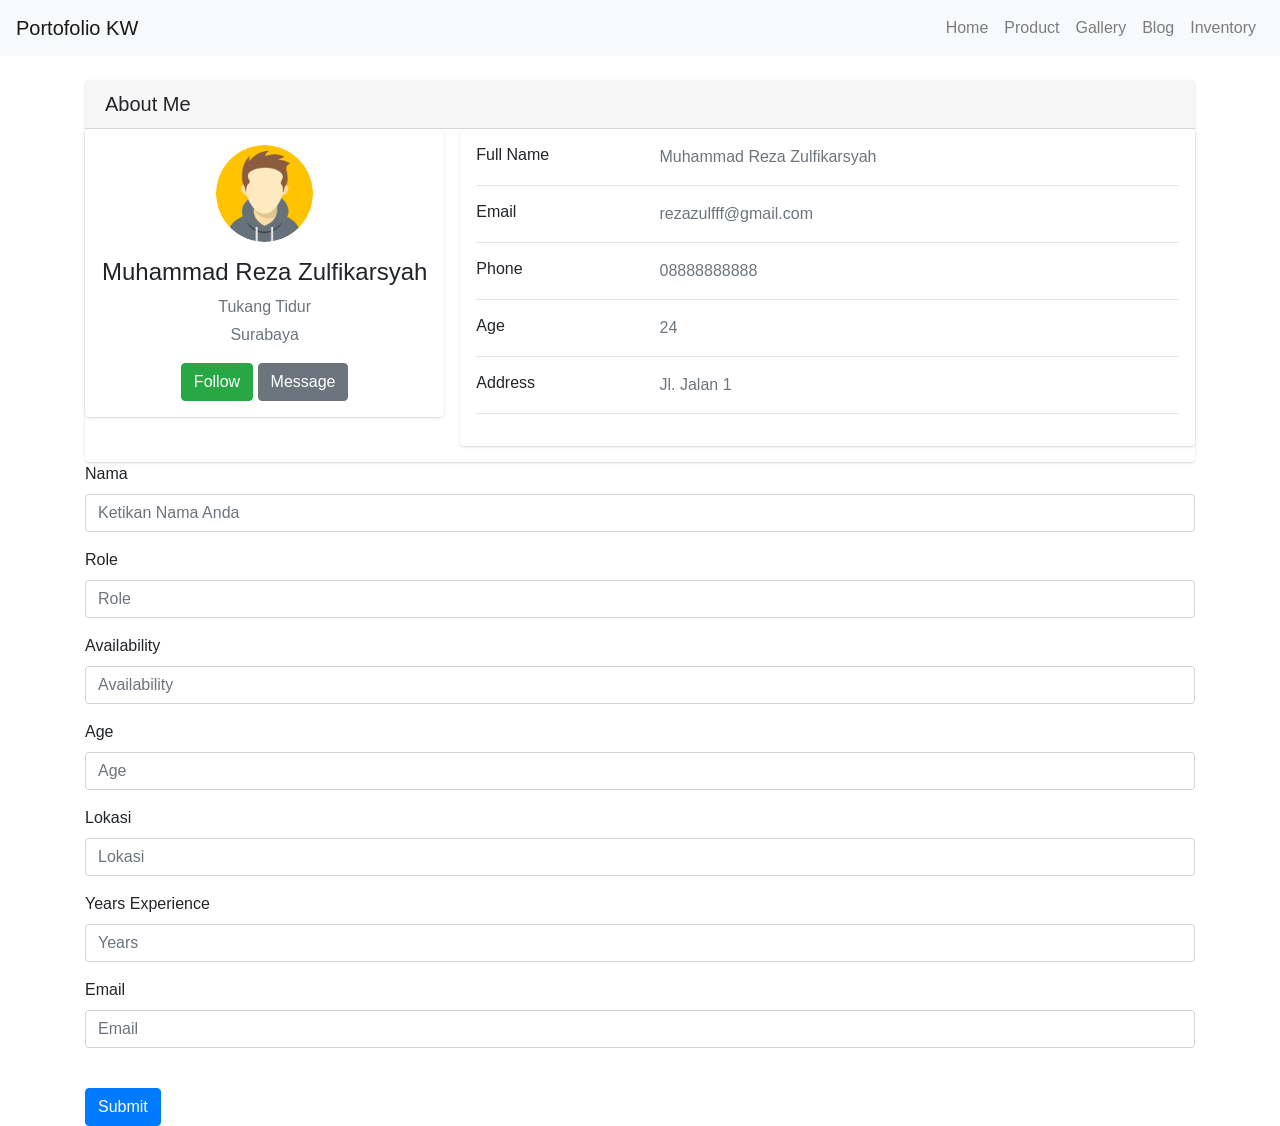
<file: Day1/challenge.html>
<!DOCTYPE html>
<html lang="en">
  <head>
    <link
      rel="stylesheet"
      href="https://cdn.jsdelivr.net/npm/bootstrap@4.0.0/dist/css/bootstrap.min.css"
      integrity="sha384-Gn5384xqQ1aoWXA+058RXPxPg6fy4IWvTNh0E263XmFcJlSAwiGgFAW/dAiS6JXm"
      crossorigin="anonymous"
    />
    <meta charset="UTF-8" />
    <meta name="viewport" content="width=device-width, initial-scale=1.0" />
    <title>Portofolio</title>
  </head>
  <style>
    .card {
      box-shadow: 0 1px 3px 0 rgba(0, 0, 0, 0.1),
        0 1px 2px 0 rgba(0, 0, 0, 0.06);
    }

    .card {
      position: relative;
      display: flex;
      flex-direction: column;
      min-width: 0;
      word-wrap: break-word;
      background-color: #fff;
      background-clip: border-box;
      border: 0 solid rgba(0, 0, 0, 0.125);
      border-radius: 0.25rem;
    }

    .card-body {
      flex: 1 1 auto;
      min-height: 1px;
      padding: 1rem;
    }

    .gutters-sm {
      margin-right: -8px;
      margin-left: -8px;
    }

    .gutters-sm > .col,
    .gutters-sm > [class*="col-"] {
      padding-right: 8px;
      padding-left: 8px;
    }
    .mb-3,
    .my-3 {
      margin-bottom: 1rem !important;
    }

    .h-100 {
      height: 100% !important;
    }

    .shadow-none {
      box-shadow: none !important;
    }
  </style>
  <body>
    <nav class="navbar navbar-expand-md navbar-light bg-light">
      <a class="navbar-brand" href="#">Portofolio KW</a>
      <div class="navbar-collapse collapse w-100 order-3 dual-collapse2">
        <ul class="navbar-nav ml-auto">
          <li class="nav-item">
            <a class="nav-link" href="challenge.html">Home</a>
          </li>
          <li class="nav-item">
            <a class="nav-link" href="#">Product</a>
          </li>
          <li class="nav-item">
            <a class="nav-link" href="#">Gallery</a>
          </li>
          <li class="nav-item">
            <a class="nav-link" href="#">Blog</a>
          </li>
          <li class="nav-item">
            <a class="nav-link" href="#">Inventory</a>
          </li>
        </ul>
      </div>
    </nav>
    <section>
      <br>
      <div class="container">
        <div class="card">
          <h5 class="card-header">About Me</h5>
          <div class="row gutters-sm">
            <div class="col-md-4 mb-3">
              <div class="card">
                <div class="card-body">
                  <div
                    class="d-flex flex-column align-items-center text-center"
                  >
                    <img
                      src="img/avatar.png"
                      alt="Admin"
                      class="rounded-circle"
                      width="97"
                    />
                    <div class="mt-3">
                      <h4>Muhammad Reza Zulfikarsyah</h4>
                      <p class="text-secondary mb-1">Tukang Tidur</p>
                      <p class="text-muted font-size-sm">Surabaya</p>
                      <button class="btn btn-success">Follow</button>
                      <button class="btn btn-secondary">Message</button>
                    </div>
                  </div>
                </div>
              </div>
            </div>
            <div class="col-md-8">
              <div class="card mb-3">
                <div class="card-body">
                  <div class="row">
                    <div class="col-sm-3">
                      <h6 class="mb-0">Full Name</h6>
                    </div>
                    <div class="col-sm-9 text-secondary">
                      Muhammad Reza Zulfikarsyah
                    </div>
                  </div>
                  <hr />
                  <div class="row">
                    <div class="col-sm-3">
                      <h6 class="mb-0">Email</h6>
                    </div>
                    <div class="col-sm-9 text-secondary">
                      rezazulfff@gmail.com
                    </div>
                  </div>
                  <hr />
                  <div class="row">
                    <div class="col-sm-3">
                      <h6 class="mb-0">Phone</h6>
                    </div>
                    <div class="col-sm-9 text-secondary">08888888888</div>
                  </div>
                  <hr />
                  <div class="row">
                    <div class="col-sm-3">
                      <h6 class="mb-0">Age</h6>
                    </div>
                    <div class="col-sm-9 text-secondary">24</div>
                  </div>
                  <hr />
                  <div class="row">
                    <div class="col-sm-3">
                      <h6 class="mb-0">Address</h6>
                    </div>
                    <div class="col-sm-9 text-secondary">Jl. Jalan 1</div>
                  </div>
                  <hr />
                </div>
              </div>
            </div>
          </div>
        </div>
        <form>
          <div class="form-group">
            <label for="nama">Nama</label>
            <input
              type="nama"
              class="form-control"
              id="nama"
              placeholder="Ketikan Nama Anda"
            />
          </div>
          <div class="form-group">
            <label for="role">Role</label>
            <input
              type="role"
              class="form-control"
              id="role"
              placeholder="Role"
            />
          </div>
          <div class="form-group">
            <label for="availability">Availability</label>
            <input
              type="availability"
              class="form-control"
              id="availability"
              placeholder="Availability"
            />
          </div>
          <div class="form-group">
            <label for="age">Age</label>
            <input type="age" class="form-control" id="age" placeholder="Age" />
          </div>
          <div class="form-group">
            <label for="location">Lokasi</label>
            <input
              type="location"
              class="form-control"
              id="location"
              placeholder="Lokasi"
            />
          </div>
          <div class="form-group">
            <label for="experience">Years Experience</label>
            <input
              type="experience"
              class="form-control"
              id="experience"
              placeholder="Years"
            />
          </div>
          <div class="form-group">
            <label for="email">Email</label>
            <input
              type="email"
              class="form-control"
              id="email"
              placeholder="Email"
            />
          </div>
          <br />
          <button type="submit" class="btn btn-primary">Submit</button>
        </form>
      </div>
    </section>
  </body>
</html>
<script
  src="https://code.jquery.com/jquery-3.2.1.slim.min.js"
  integrity="sha384-KJ3o2DKtIkvYIK3UENzmM7KCkRr/rE9/Qpg6aAZGJwFDMVNA/GpGFF93hXpG5KkN"
  crossorigin="anonymous"
></script>
<script
  src="https://cdn.jsdelivr.net/npm/popper.js@1.12.9/dist/umd/popper.min.js"
  integrity="sha384-ApNbgh9B+Y1QKtv3Rn7W3mgPxhU9K/ScQsAP7hUibX39j7fakFPskvXusvfa0b4Q"
  crossorigin="anonymous"
></script>
<script
  src="https://cdn.jsdelivr.net/npm/bootstrap@4.0.0/dist/js/bootstrap.min.js"
  integrity="sha384-JZR6Spejh4U02d8jOt6vLEHfe/JQGiRRSQQxSfFWpi1MquVdAyjUar5+76PVCmYl"
  crossorigin="anonymous"
></script>
</file>
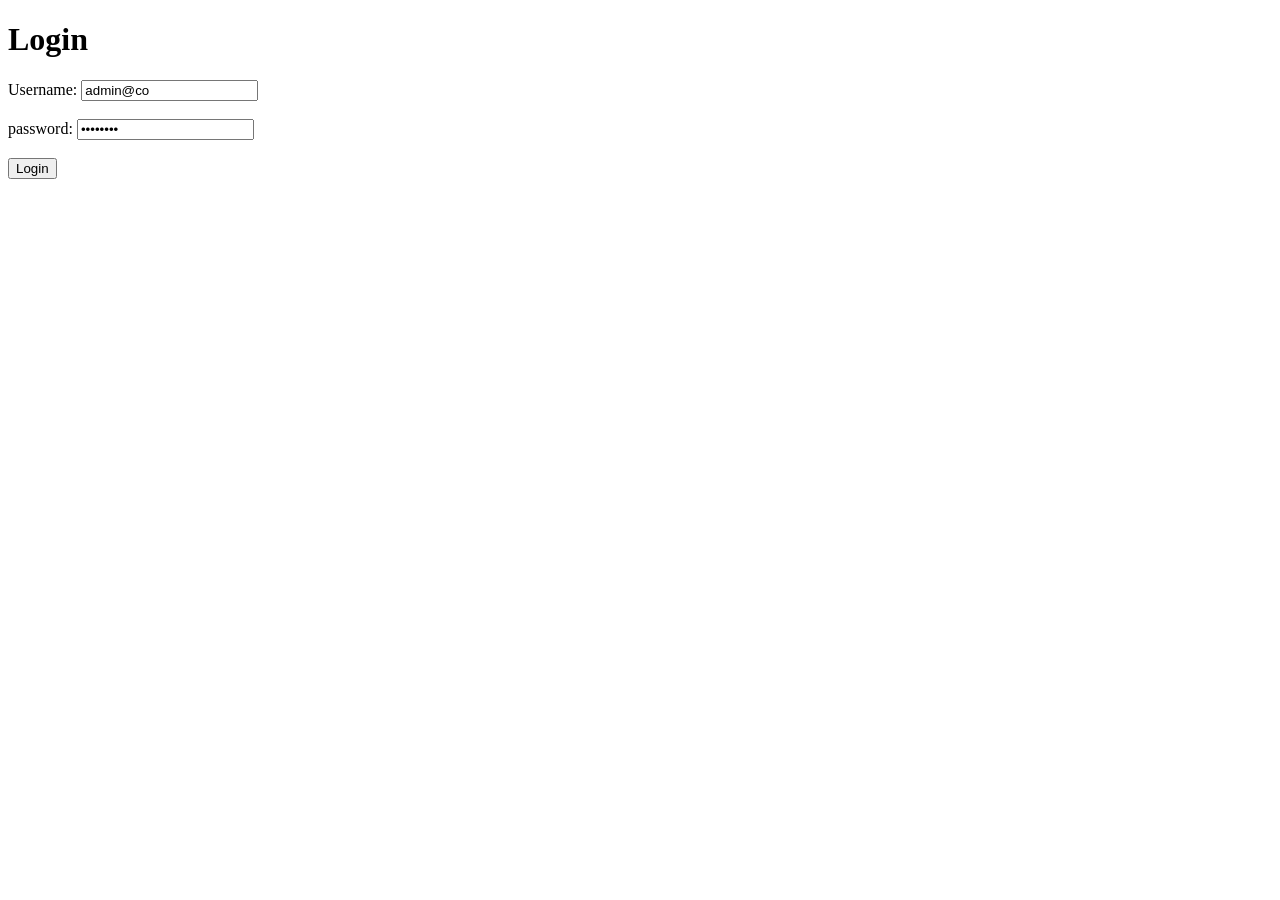
<file: Day2/login.html>
<!DOCTYPE html>
<html lang="en">

<head>
    <meta charset="UTF-8" />
    <meta name="viewport" content="width=device-width, initial-scale=1.0" />
    <title>Login</title>
</head>

<body>
    <h1>Login</h1>
    <form>
        <label for="username">Username:</label>
        <input type="text" id="username" name="username" value="admin@co"><br><br>
        <label for="password">password:</label>
        <input type="password" id="password" name="password" value="password"><br><br>
        <button type="button" onclick="login()">Login</button>
    </form>
    <script>
        function login() {
            var username = document.getElementById("username").value;
            var password = document.getElementById("password").value;

            if (username == "admin@co" && password == "password") {
                alert("Login Sukses");
                window.location.assign('../Day1/challenge.html');
            } else {
                alert("Login Gagal");
                window.location.assign('login.html');
            }
        }
    </script>
</body>

</html>
</file>
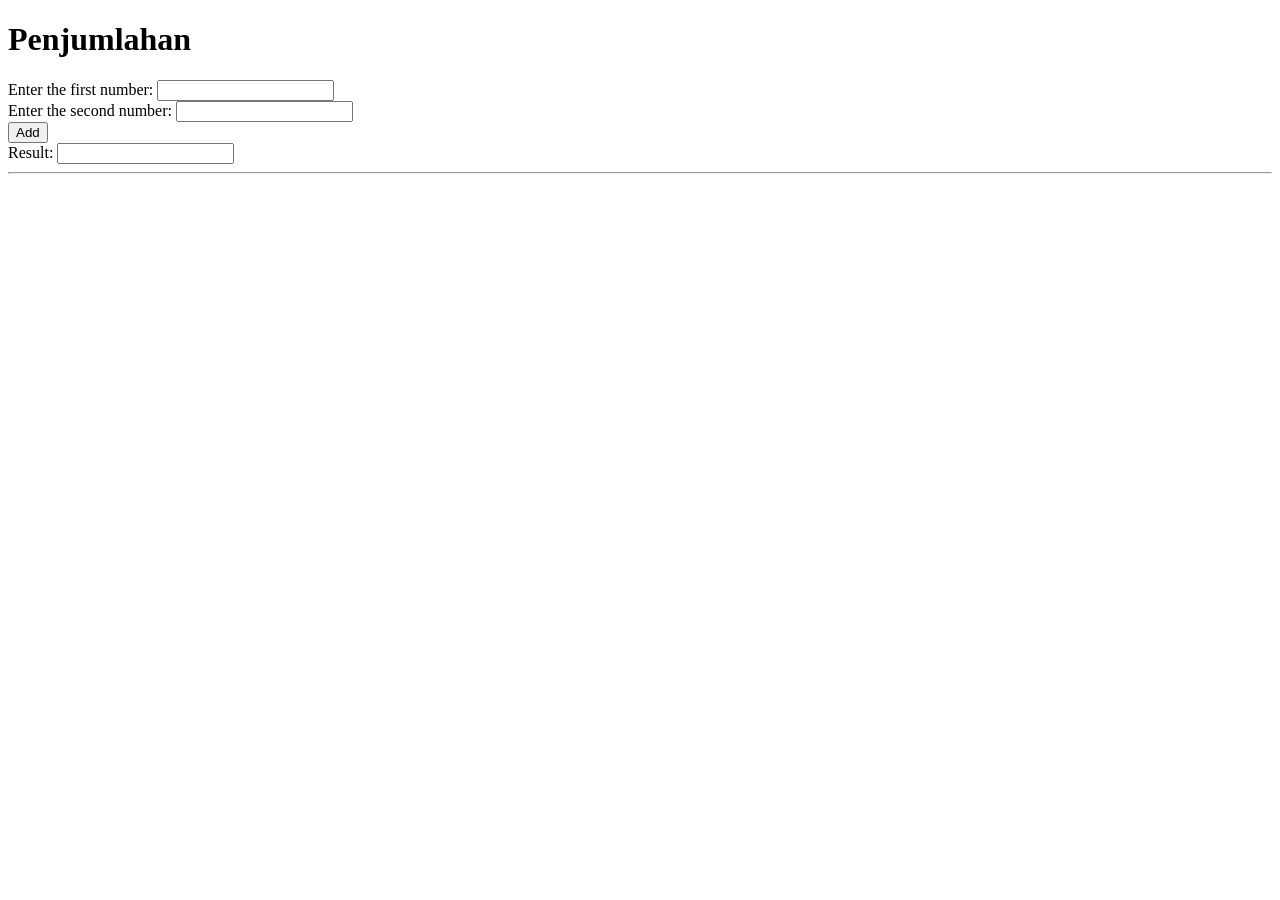
<file: Day2/penjumlahan.html>
<!DOCTYPE html>
<html>
  <head>
    <title>Hehe</title>
  </head>

  <body>
    <h1>Penjumlahan</h1>
    <form>
      <label for="num1">Enter the first number:</label>
      <input type="number" id="num1" name="num1" /><br />
      <label for="num2">Enter the second number:</label>
      <input type="number" id="num2" name="num2" /><br />
      <button type="button" onclick="sum()">Add</button><br />
      <label for="result">Result:</label>
      <input type="text" id="result" name="result" readonly />
    </form>
    <hr />
    <script src="./script.js"></script>
  </body>
</html>
</file>
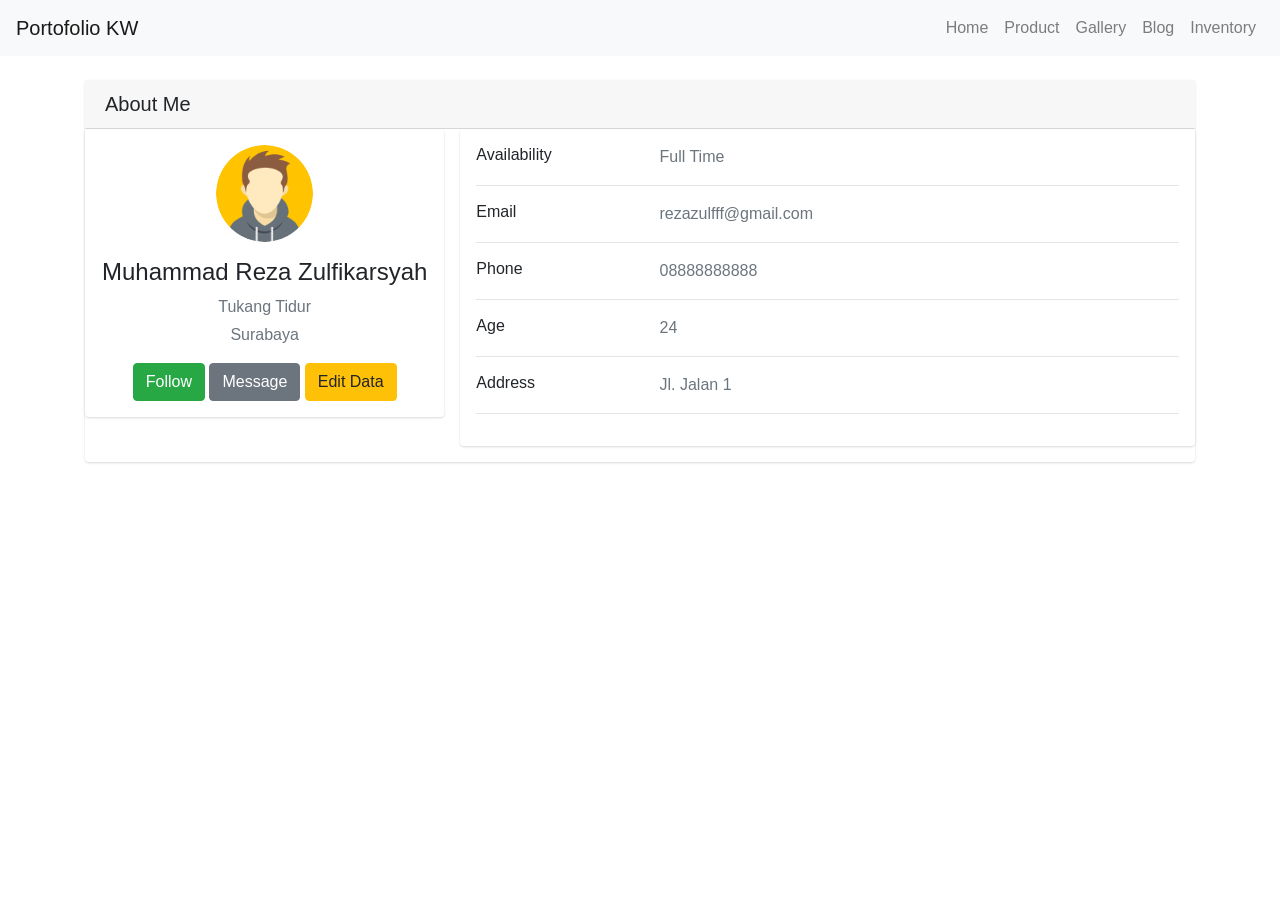
<file: Day3/challenge.html>
<!DOCTYPE html>
<html lang="en">

<head>
  <link rel="stylesheet" href="https://cdn.jsdelivr.net/npm/bootstrap@4.0.0/dist/css/bootstrap.min.css"
    integrity="sha384-Gn5384xqQ1aoWXA+058RXPxPg6fy4IWvTNh0E263XmFcJlSAwiGgFAW/dAiS6JXm" crossorigin="anonymous" />
  <meta charset="UTF-8" />
  <meta name="viewport" content="width=device-width, initial-scale=1.0" />
  <title>Portofolio</title>
</head>
<style>
  .card {
    box-shadow: 0 1px 3px 0 rgba(0, 0, 0, 0.1),
      0 1px 2px 0 rgba(0, 0, 0, 0.06);
  }

  .card {
    position: relative;
    display: flex;
    flex-direction: column;
    min-width: 0;
    word-wrap: break-word;
    background-color: #fff;
    background-clip: border-box;
    border: 0 solid rgba(0, 0, 0, 0.125);
    border-radius: 0.25rem;
  }

  .card-body {
    flex: 1 1 auto;
    min-height: 1px;
    padding: 1rem;
  }

  .gutters-sm {
    margin-right: -8px;
    margin-left: -8px;
  }

  .gutters-sm>.col,
  .gutters-sm>[class*="col-"] {
    padding-right: 8px;
    padding-left: 8px;
  }

  .mb-3,
  .my-3 {
    margin-bottom: 1rem !important;
  }

  .h-100 {
    height: 100% !important;
  }

  .shadow-none {
    box-shadow: none !important;
  }
</style>

<body>
  <nav class="navbar navbar-expand-md navbar-light bg-light">
    <a class="navbar-brand" href="#">Portofolio KW</a>
    <div class="navbar-collapse collapse w-100 order-3 dual-collapse2">
      <ul class="navbar-nav ml-auto">
        <li class="nav-item">
          <a class="nav-link" href="challenge.html">Home</a>
        </li>
        <li class="nav-item">
          <a class="nav-link" href="#">Product</a>
        </li>
        <li class="nav-item">
          <a class="nav-link" href="#">Gallery</a>
        </li>
        <li class="nav-item">
          <a class="nav-link" href="#">Blog</a>
        </li>
        <li class="nav-item">
          <a class="nav-link" href="#">Inventory</a>
        </li>
      </ul>
    </div>
  </nav>
  <section>
    <br>
    <div class="container">
      <div class="card">
        <h5 class="card-header">About Me</h5>
        <div class="row gutters-sm">
          <div class="col-md-4 mb-3">
            <div class="card">
              <div class="card-body">
                <div class="d-flex flex-column align-items-center text-center">
                  <img src="img/avatar.png" alt="Admin" class="rounded-circle" width="97" />
                  <div class="mt-3">
                    <h4 id="nama">Muhammad Reza Zulfikarsyah</h4>
                    <p class="text-secondary mb-1" id="role">Tukang Tidur</p>
                    <p class="text-muted font-size-sm" id="asal">Surabaya</p>
                    <button class="btn btn-success">Follow</button>
                    <button class="btn btn-secondary">Message</button>
                    <button type="button" class="btn btn-warning" data-toggle="modal" data-target="#form">Edit
                      Data</button>
                  </div>
                </div>
              </div>
            </div>
          </div>
          <div class="col-md-8">
            <div class="card mb-3">
              <div class="card-body">
                <div class="row">
                  <div class="col-sm-3">
                    <h6 class="mb-0">Availability</h6>
                  </div>
                  <div class="col-sm-9 text-secondary" id="availability">
                    Full Time
                  </div>
                </div>
                <hr />
                <div class="row">
                  <div class="col-sm-3">
                    <h6 class="mb-0">Email</h6>
                  </div>
                  <div class="col-sm-9 text-secondary" id="email">
                    rezazulfff@gmail.com
                  </div>
                </div>
                <hr />
                <div class="row">
                  <div class="col-sm-3">
                    <h6 class="mb-0">Phone</h6>
                  </div>
                  <div class="col-sm-9 text-secondary" id="phone">08888888888</div>
                </div>
                <hr />
                <div class="row">
                  <div class="col-sm-3">
                    <h6 class="mb-0">Age</h6>
                  </div>
                  <div class="col-sm-9 text-secondary" id="age">24</div>
                </div>
                <hr />
                <div class="row">
                  <div class="col-sm-3">
                    <h6 class="mb-0">Address</h6>
                  </div>
                  <div class="col-sm-9 text-secondary" id="address">Jl. Jalan 1</div>
                </div>
                <hr />
              </div>
            </div>
          </div>
        </div>
      </div>
      <div class="modal fade" id="form" tabindex="-1" role="dialog" aria-labelledby="exampleModalLabel"
        aria-hidden="true">
        <div class="modal-dialog modal-dialog-centered" role="document">
          <div class="modal-content">
            <div class="modal-header border-bottom-0">
              <h5 class="modal-title" id="exampleModalLabel">Edit Data</h5>
              <button type="button" class="close" data-dismiss="modal" aria-label="Close">
                <span aria-hidden="true">&times;</span>
              </button>
            </div>
            <form id="profile-form">
              <div class="modal-body">
                <div class="form-group">
                  <label for="nama">Nama</label>
                  <input type="text" class="form-control" id="inputNama" aria-describedby="nama"
                    placeholder="Masukkan Name">
                </div>
                <div class="form-group">
                  <label for="role">Role</label>
                  <input type="text" class="form-control" id="inputRole" aria-describedby="role" placeholder="Role">
                </div>
                <div class="form-group">
                  <label for="asal">Asal</label>
                  <input type="text" class="form-control" id="inputAsal" aria-describedby="asal" placeholder="Asal">
                </div>
                <div class="form-group">
                  <label for="availability">Availability</label>
                  <input type="text" class="form-control" id="inputAvailability" aria-describedby="availability"
                    placeholder="Availability">
                </div>
                <div class="form-group">
                  <label for="email">Email</label>
                  <input type="email" class="form-control" id="inputEmail" aria-describedby="email" placeholder="Email">
                </div>
                <div class="form-group">
                  <label for="phone">Phone</label>
                  <input type="number" class="form-control" id="inputPhone" aria-describedby="phone"
                    placeholder="Phone Number">
                </div>
                <div class="form-group">
                  <label for="usia">Age</label>
                  <input type="number" class="form-control" id="inputAge" aria-describedby="usia" placeholder="Age">
                </div>
                <div class="form-group">
                  <label for="address">Address</label>
                  <input type="text" class="form-control" id="inputAddress" aria-describedby="address"
                    placeholder="Alamat">
                </div>
              </div>
              <div class="modal-footer border-top-0 d-flex justify-content-center">
                <button type="submit" id="beres" class="btn btn-success">Submit</button>
              </div>
            </form>
          </div>
        </div>
      </div>
    </div>
  </section>
</body>

</html>
<script src="script.js"></script>
<script src="https://code.jquery.com/jquery-3.2.1.slim.min.js"
  integrity="sha384-KJ3o2DKtIkvYIK3UENzmM7KCkRr/rE9/Qpg6aAZGJwFDMVNA/GpGFF93hXpG5KkN" crossorigin="anonymous"></script>
<script src="https://cdn.jsdelivr.net/npm/popper.js@1.12.9/dist/umd/popper.min.js"
  integrity="sha384-ApNbgh9B+Y1QKtv3Rn7W3mgPxhU9K/ScQsAP7hUibX39j7fakFPskvXusvfa0b4Q" crossorigin="anonymous"></script>
<script src="https://cdn.jsdelivr.net/npm/bootstrap@4.0.0/dist/js/bootstrap.min.js"
  integrity="sha384-JZR6Spejh4U02d8jOt6vLEHfe/JQGiRRSQQxSfFWpi1MquVdAyjUar5+76PVCmYl" crossorigin="anonymous"></script>
</file>
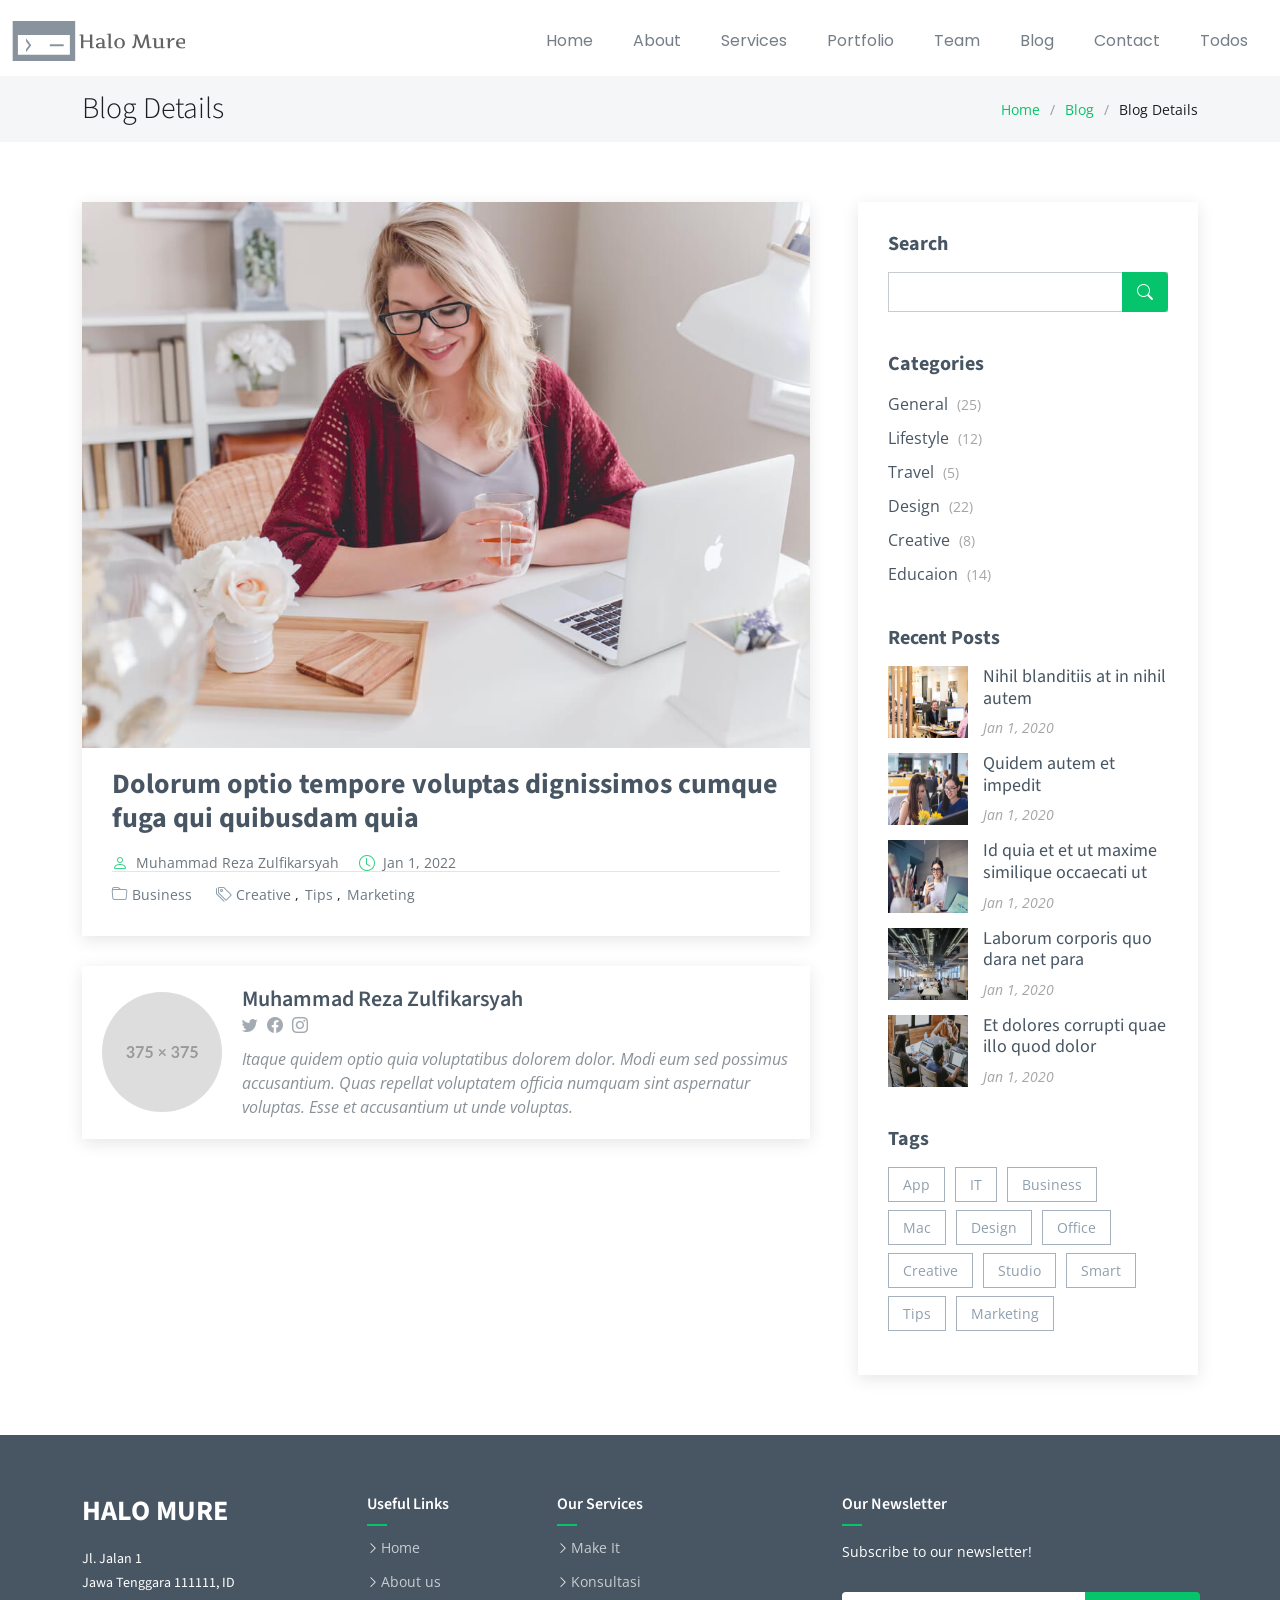
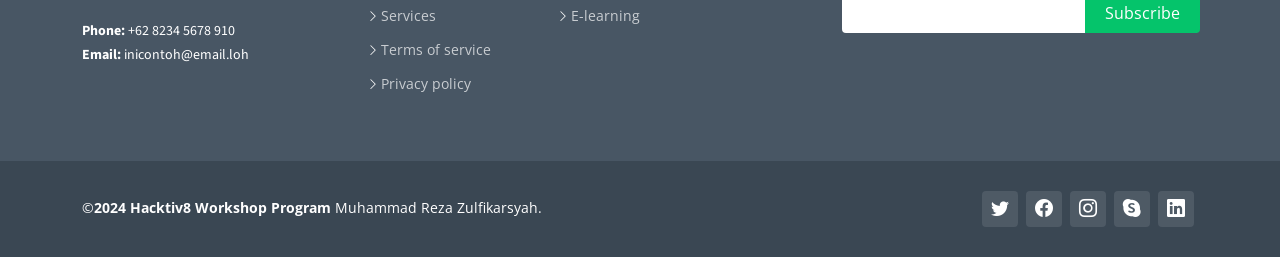
<file: final-project-js/blog-details.html>
<!DOCTYPE html>
<html lang="en">

<head>
  <meta charset="utf-8">
  <meta content="width=device-width, initial-scale=1.0" name="viewport">

  <title>Halo Mure</title>
  <meta content="" name="description">
  <meta content="" name="keywords">

  <!-- Favicons -->
  <link href="assets/img/favicon.ico" rel="icon">
  <link href="assets/img/favicon.ico" rel="apple-touch-icon">

  <!-- Google Fonts -->
  <link rel="preconnect" href="https://fonts.googleapis.com">
  <link rel="preconnect" href="https://fonts.gstatic.com" crossorigin>
  <link
    href="https://fonts.googleapis.com/css2?family=Open+Sans:ital,wght@0,300;0,400;0,500;0,600;0,700;1,300;1,400;1,500;1,600;1,700&family=Poppins:ital,wght@0,300;0,400;0,500;0,600;0,700;1,300;1,400;1,500;1,600;1,700&family=Source+Sans+Pro:ital,wght@0,300;0,400;0,600;0,700;1,300;1,400;1,600;1,700&display=swap"
    rel="stylesheet">

  <!-- Vendor CSS Files -->
  <link href="assets/vendor/bootstrap/css/bootstrap.min.css" rel="stylesheet">
  <link href="assets/vendor/bootstrap-icons/bootstrap-icons.css" rel="stylesheet">
  <link href="assets/vendor/aos/aos.css" rel="stylesheet">
  <link href="assets/vendor/glightbox/css/glightbox.min.css" rel="stylesheet">
  <link href="assets/vendor/swiper/swiper-bundle.min.css" rel="stylesheet">

  <!-- Variables CSS Files. Uncomment your preferred color scheme -->
  <!-- <link href="assets/css/variables.css" rel="stylesheet"> -->
  <!-- <link href="assets/css/variables-blue.css" rel="stylesheet"> -->
  <link href="assets/css/variables-green.css" rel="stylesheet">
  <!-- <link href="assets/css/variables-orange.css" rel="stylesheet"> -->
  <!-- <link href="assets/css/variables-purple.css" rel="stylesheet"> -->
  <!-- <link href="assets/css/variables-red.css" rel="stylesheet"> -->
  <!-- <link href="assets/css/variables-pink.css" rel="stylesheet"> -->

  <!-- Template Main CSS File -->
  <link href="assets/css/main.css" rel="stylesheet">
</head>

<body>

  <!-- ======= Header ======= -->
  <header id="header" class="header fixed-top" data-scrollto-offset="0">
    <div class="container-fluid d-flex align-items-center justify-content-between">

      <a href="index.html" class="logo d-flex align-items-center scrollto me-auto me-lg-0">
        <!-- Uncomment the line below if you also wish to use an image logo -->
        <img src="assets/img/logo-no-background.svg" alt="">
        <!-- <h1>Halo Mure<span>.</span></h1> -->
      </a>

      <nav id="navbar" class="navbar">
        <ul>

          <!-- <li><a href="index.html"><span>Home</span> <i class="bi bi-chevron-down dropdown-indicator"></i></a></li> -->

          <li><a class="nav-link scrollto" href="index.html">Home</a></li>
          <li><a class="nav-link scrollto" href="index.html#about">About</a></li>
          <li><a class="nav-link scrollto" href="index.html#services">Services</a></li>
          <li><a class="nav-link scrollto" href="index.html#portfolio">Portfolio</a></li>
          <li><a class="nav-link scrollto" href="index.html#team">Team</a></li>
          <li><a href="blog.html">Blog</a></li>
          <li><a class="nav-link scrollto" href="index.html#contact">Contact</a></li>
          <li><a class="nav-link scrollto" href="todos.html">Todos</a></li>
        </ul>
        <i class="bi bi-list mobile-nav-toggle d-none"></i>
      </nav><!-- .navbar -->
    </div>
  </header><!-- End Header -->

  <main id="main">

    <!-- ======= Breadcrumbs ======= -->
    <div class="breadcrumbs">
      <div class="container">

        <div class="d-flex justify-content-between align-items-center">
          <h2>Blog Details</h2>
          <ol>
            <li><a href="index.html">Home</a></li>
            <li><a href="blog.html">Blog</a></li>
            <li>Blog Details</li>
          </ol>
        </div>

      </div>
    </div><!-- End Breadcrumbs -->

    <!-- ======= Blog Details Section ======= -->
    <section id="blog" class="blog">
      <div class="container" data-aos="fade-up">

        <div class="row g-5">

          <div class="col-lg-8">

            <article class="blog-details">

              <div class="post-img">
                <img src="assets/img/blog/blog-1.jpg" alt="" class="img-fluid">
              </div>

              <h2 class="title">Dolorum optio tempore voluptas dignissimos cumque fuga qui quibusdam quia</h2>

              <div class="meta-top">
                <ul>
                  <li class="d-flex align-items-center"><i class="bi bi-person"></i> <a
                      href="blog-details.html">Muhammad Reza Zulfikarsyah</a></li>
                  <li class="d-flex align-items-center"><i class="bi bi-clock"></i> <a href="blog-details.html"><time
                        datetime="2024-02-07">Jan 1, 2022</time></a></li>
                </ul>
              </div><!-- End meta top -->

              <div class="meta-bottom">
                <i class="bi bi-folder"></i>
                <ul class="cats">
                  <li><a href="#">Business</a></li>
                </ul>

                <i class="bi bi-tags"></i>
                <ul class="tags">
                  <li><a href="#">Creative</a></li>
                  <li><a href="#">Tips</a></li>
                  <li><a href="#">Marketing</a></li>
                </ul>
              </div><!-- End meta bottom -->

            </article><!-- End blog post -->

            <div class="post-author d-flex align-items-center">
              <img src="assets/img/blog/blog-author.png" class="rounded-circle flex-shrink-0" alt="">
              <div>
                <h4>Muhammad Reza Zulfikarsyah</h4>
                <div class="social-links">
                  <a href="https://twitters.com/#"><i class="bi bi-twitter"></i></a>
                  <a href="https://facebook.com/#"><i class="bi bi-facebook"></i></a>
                  <a href="https://instagram.com/#"><i class="biu bi-instagram"></i></a>
                </div>
                <p>
                  Itaque quidem optio quia voluptatibus dolorem dolor. Modi eum sed possimus accusantium. Quas repellat
                  voluptatem officia numquam sint aspernatur voluptas. Esse et accusantium ut unde voluptas.
                </p>
              </div>
            </div><!-- End post author -->

          </div>

          <div class="col-lg-4">

            <div class="sidebar">

              <div class="sidebar-item search-form">
                <h3 class="sidebar-title">Search</h3>
                <form action="" class="mt-3">
                  <input type="text">
                  <button type="submit"><i class="bi bi-search"></i></button>
                </form>
              </div><!-- End sidebar search formn-->

              <div class="sidebar-item categories">
                <h3 class="sidebar-title">Categories</h3>
                <ul class="mt-3">
                  <li><a href="#">General <span>(25)</span></a></li>
                  <li><a href="#">Lifestyle <span>(12)</span></a></li>
                  <li><a href="#">Travel <span>(5)</span></a></li>
                  <li><a href="#">Design <span>(22)</span></a></li>
                  <li><a href="#">Creative <span>(8)</span></a></li>
                  <li><a href="#">Educaion <span>(14)</span></a></li>
                </ul>
              </div><!-- End sidebar categories-->

              <div class="sidebar-item recent-posts">
                <h3 class="sidebar-title">Recent Posts</h3>

                <div class="mt-3">

                  <div class="post-item mt-3">
                    <img src="assets/img/blog/blog-recent-1.jpg" alt="" class="flex-shrink-0">
                    <div>
                      <h4><a href="blog-post.html">Nihil blanditiis at in nihil autem</a></h4>
                      <time datetime="2020-01-01">Jan 1, 2020</time>
                    </div>
                  </div><!-- End recent post item-->

                  <div class="post-item">
                    <img src="assets/img/blog/blog-recent-2.jpg" alt="" class="flex-shrink-0">
                    <div>
                      <h4><a href="blog-post.html">Quidem autem et impedit</a></h4>
                      <time datetime="2020-01-01">Jan 1, 2020</time>
                    </div>
                  </div><!-- End recent post item-->

                  <div class="post-item">
                    <img src="assets/img/blog/blog-recent-3.jpg" alt="" class="flex-shrink-0">
                    <div>
                      <h4><a href="blog-post.html">Id quia et et ut maxime similique occaecati ut</a></h4>
                      <time datetime="2020-01-01">Jan 1, 2020</time>
                    </div>
                  </div><!-- End recent post item-->

                  <div class="post-item">
                    <img src="assets/img/blog/blog-recent-4.jpg" alt="" class="flex-shrink-0">
                    <div>
                      <h4><a href="blog-post.html">Laborum corporis quo dara net para</a></h4>
                      <time datetime="2020-01-01">Jan 1, 2020</time>
                    </div>
                  </div><!-- End recent post item-->

                  <div class="post-item">
                    <img src="assets/img/blog/blog-recent-5.jpg" alt="" class="flex-shrink-0">
                    <div>
                      <h4><a href="blog-post.html">Et dolores corrupti quae illo quod dolor</a></h4>
                      <time datetime="2020-01-01">Jan 1, 2020</time>
                    </div>
                  </div><!-- End recent post item-->

                </div>

              </div><!-- End sidebar recent posts-->

              <div class="sidebar-item tags">
                <h3 class="sidebar-title">Tags</h3>
                <ul class="mt-3">
                  <li><a href="#">App</a></li>
                  <li><a href="#">IT</a></li>
                  <li><a href="#">Business</a></li>
                  <li><a href="#">Mac</a></li>
                  <li><a href="#">Design</a></li>
                  <li><a href="#">Office</a></li>
                  <li><a href="#">Creative</a></li>
                  <li><a href="#">Studio</a></li>
                  <li><a href="#">Smart</a></li>
                  <li><a href="#">Tips</a></li>
                  <li><a href="#">Marketing</a></li>
                </ul>
              </div><!-- End sidebar tags-->

            </div><!-- End Blog Sidebar -->

          </div>
        </div>

      </div>
    </section><!-- End Blog Details Section -->

  </main><!-- End #main -->

  <!-- ======= Footer ======= -->
  <footer id="footer" class="footer">

    <div class="footer-content">
      <div class="container">
        <div class="row">

          <div class="col-lg-3 col-md-6">
            <div class="footer-info">
              <h3>Halo Mure</h3>
              <p>
                Jl. Jalan 1 <br>
                Jawa Tenggara 111111, ID<br><br>
                <strong>Phone:</strong> +62 8234 5678 910<br>
                <strong>Email:</strong> inicontoh@email.loh<br>
              </p>
            </div>
          </div>

          <div class="col-lg-2 col-md-6 footer-links">
            <h4>Useful Links</h4>
            <ul>
              <li><i class="bi bi-chevron-right"></i> <a href="index.html#index">Home</a></li>
              <li><i class="bi bi-chevron-right"></i> <a href="index.html#about">About us</a></li>
              <li><i class="bi bi-chevron-right"></i> <a href="index.html#services">Services</a></li>
              <li><i class="bi bi-chevron-right"></i> <a href="#">Terms of service</a></li>
              <li><i class="bi bi-chevron-right"></i> <a href="#">Privacy policy</a></li>
            </ul>
          </div>

          <div class="col-lg-3 col-md-6 footer-links">
            <h4>Our Services</h4>
            <ul>
              <li><i class="bi bi-chevron-right"></i> <a href="#">Make It</a></li>
              <li><i class="bi bi-chevron-right"></i> <a href="#">Konsultasi</a></li>
              <li><i class="bi bi-chevron-right"></i> <a href="#">E-learning</a></li>
            </ul>
          </div>

          <div class="col-lg-4 col-md-6 footer-newsletter">
            <h4>Our Newsletter</h4>
            <p>Subscribe to our newsletter!</p>
            <form action="" method="post">
              <input type="email" name="email"><input type="submit" value="Subscribe">
            </form>

          </div>

        </div>
      </div>
    </div>

    <div class="footer-legal text-center">
      <div
        class="container d-flex flex-column flex-lg-row justify-content-center justify-content-lg-between align-items-center">

        <div class="d-flex flex-column align-items-center align-items-lg-start">
          <div class="copyright">
            &copy;<strong><span>2024 Hacktiv8 Workshop Program</span></strong> Muhammad Reza Zulfikarsyah.
          </div>
          <div class="credits">
            <!-- All the links in the footer should remain intact. -->
            <!-- You can delete the links only if you purchased the pro version. -->
            <!-- Licensing information: https://bootstrapmade.com/license/ -->
            <!-- Purchase the pro version with working PHP/AJAX contact form: https://bootstrapmade.com/herobiz-bootstrap-business-template/ -->
            <!-- Designed by <a href="https://bootstrapmade.com/">BootstrapMade</a> -->
          </div>
        </div>

        <div class="social-links order-first order-lg-last mb-3 mb-lg-0">
          <a href="#" class="twitter"><i class="bi bi-twitter"></i></a>
          <a href="#" class="facebook"><i class="bi bi-facebook"></i></a>
          <a href="#" class="instagram"><i class="bi bi-instagram"></i></a>
          <a href="#" class="google-plus"><i class="bi bi-skype"></i></a>
          <a href="#" class="linkedin"><i class="bi bi-linkedin"></i></a>
        </div>

      </div>
    </div>

  </footer><!-- End Footer -->

  <a href="#" class="scroll-top d-flex align-items-center justify-content-center"><i
      class="bi bi-arrow-up-short"></i></a>

  <div id="preloader"></div>

  <!-- Vendor JS Files -->
  <script src="assets/vendor/bootstrap/js/bootstrap.bundle.min.js"></script>
  <script src="assets/vendor/aos/aos.js"></script>
  <script src="assets/vendor/glightbox/js/glightbox.min.js"></script>
  <script src="assets/vendor/isotope-layout/isotope.pkgd.min.js"></script>
  <script src="assets/vendor/swiper/swiper-bundle.min.js"></script>
  <script src="assets/vendor/php-email-form/validate.js"></script>

  <!-- Template Main JS File -->
  <script src="assets/js/main.js"></script>

</body>

</html>

</html>
</file>
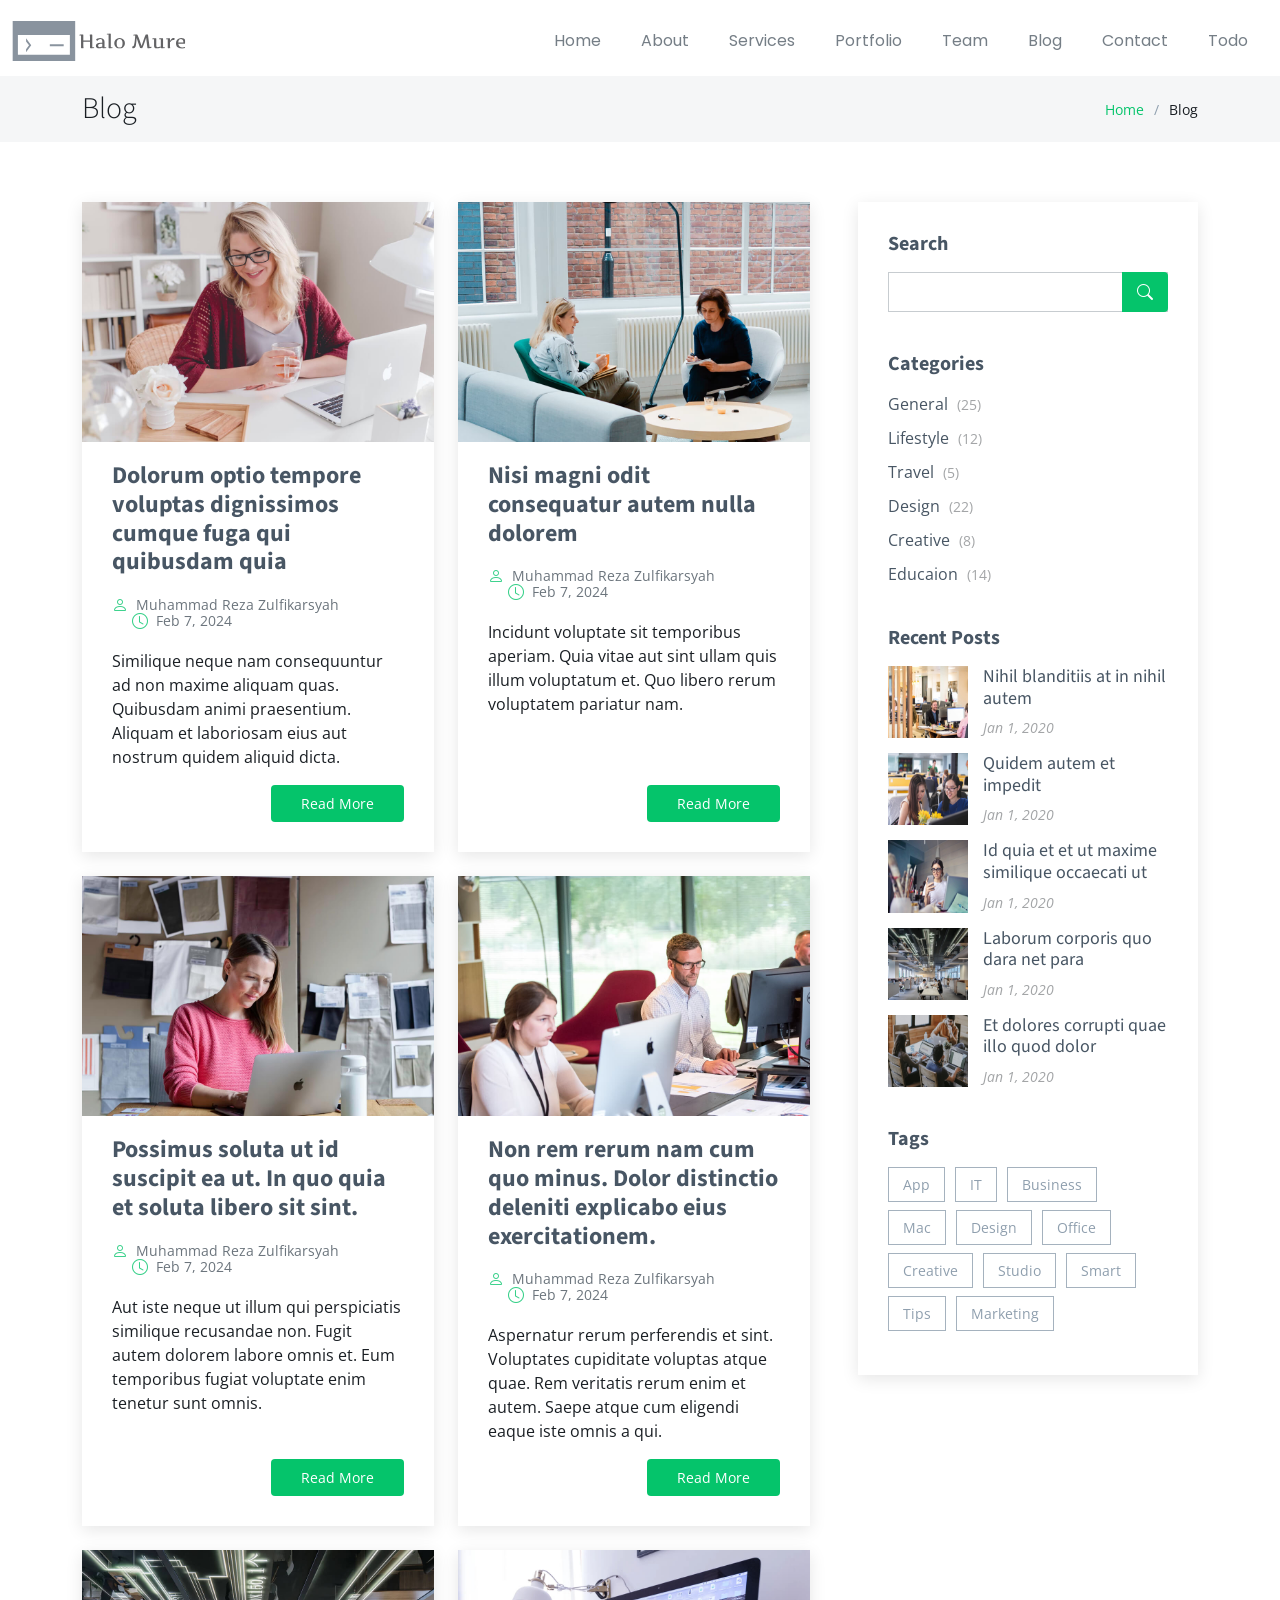
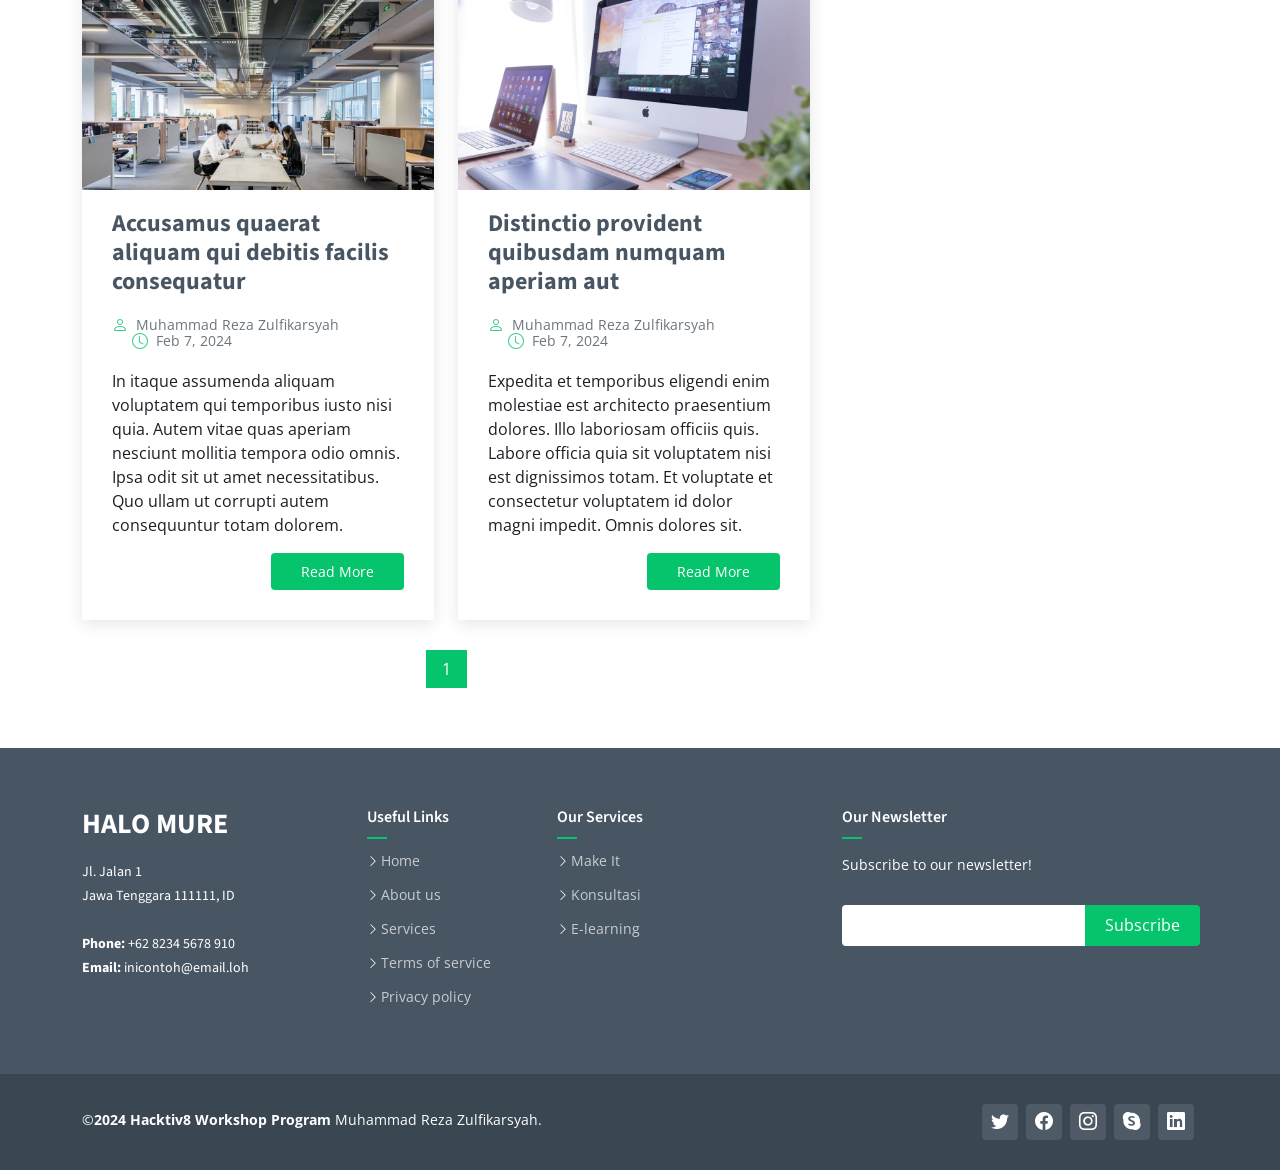
<file: final-project-js/blog.html>
<!DOCTYPE html>
<html lang="en">

<head>
  <meta charset="utf-8">
  <meta content="width=device-width, initial-scale=1.0" name="viewport">

  <title>Halo Mure</title>
  <meta content="" name="description">
  <meta content="" name="keywords">

  <!-- Favicons -->
  <link href="assets/img/favicon.ico" rel="icon">
  <link href="assets/img/favicon.ico" rel="apple-touch-icon">

  <!-- Google Fonts -->
  <link rel="preconnect" href="https://fonts.googleapis.com">
  <link rel="preconnect" href="https://fonts.gstatic.com" crossorigin>
  <link
    href="https://fonts.googleapis.com/css2?family=Open+Sans:ital,wght@0,300;0,400;0,500;0,600;0,700;1,300;1,400;1,500;1,600;1,700&family=Poppins:ital,wght@0,300;0,400;0,500;0,600;0,700;1,300;1,400;1,500;1,600;1,700&family=Source+Sans+Pro:ital,wght@0,300;0,400;0,600;0,700;1,300;1,400;1,600;1,700&display=swap"
    rel="stylesheet">

  <!-- Vendor CSS Files -->
  <link href="assets/vendor/bootstrap/css/bootstrap.min.css" rel="stylesheet">
  <link href="assets/vendor/bootstrap-icons/bootstrap-icons.css" rel="stylesheet">
  <link href="assets/vendor/aos/aos.css" rel="stylesheet">
  <link href="assets/vendor/glightbox/css/glightbox.min.css" rel="stylesheet">
  <link href="assets/vendor/swiper/swiper-bundle.min.css" rel="stylesheet">

  <!-- Variables CSS Files. Uncomment your preferred color scheme -->
  <!-- <link href="assets/css/variables.css" rel="stylesheet"> -->
  <!-- <link href="assets/css/variables-blue.css" rel="stylesheet"> -->
  <link href="assets/css/variables-green.css" rel="stylesheet">
  <!-- <link href="assets/css/variables-orange.css" rel="stylesheet"> -->
  <!-- <link href="assets/css/variables-purple.css" rel="stylesheet"> -->
  <!-- <link href="assets/css/variables-red.css" rel="stylesheet"> -->
  <!-- <link href="assets/css/variables-pink.css" rel="stylesheet"> -->

  <!-- Template Main CSS File -->
  <link href="assets/css/main.css" rel="stylesheet">
</head>

<body>

  <!-- ======= Header ======= -->
  <header id="header" class="header fixed-top" data-scrollto-offset="0">
    <div class="container-fluid d-flex align-items-center justify-content-between">

      <a href="index.html" class="logo d-flex align-items-center scrollto me-auto me-lg-0">
        <!-- Uncomment the line below if you also wish to use an image logo -->
        <img src="assets/img/logo-no-background.svg" alt="">
        <!-- <h1>Halo Mure<span>.</span></h1> -->
      </a>

      <nav id="navbar" class="navbar">
        <ul>

          <!-- <li><a href="index.html"><span>Home</span> <i class="bi bi-chevron-down dropdown-indicator"></i></a></li> -->

          <li><a class="nav-link scrollto" href="index.html">Home</a></li>
          <li><a class="nav-link scrollto" href="index.html#about">About</a></li>
          <li><a class="nav-link scrollto" href="index.html#services">Services</a></li>
          <li><a class="nav-link scrollto" href="index.html#portfolio">Portfolio</a></li>
          <li><a class="nav-link scrollto" href="index.html#team">Team</a></li>
          <li><a href="blog.html">Blog</a></li>
          <li><a class="nav-link scrollto" href="index.html#contact">Contact</a></li>
          <li><a class="nav-link scrollto" href="todos.html">Todo</a></li>
        </ul>
        <i class="bi bi-list mobile-nav-toggle d-none"></i>
      </nav><!-- .navbar -->
    </div>
  </header><!-- End Header -->

  <main id="main">

    <!-- ======= Breadcrumbs ======= -->
    <div class="breadcrumbs">
      <div class="container">

        <div class="d-flex justify-content-between align-items-center">
          <h2>Blog</h2>
          <ol>
            <li><a href="index.html">Home</a></li>
            <li>Blog</li>
          </ol>
        </div>

      </div>
    </div><!-- End Breadcrumbs -->

    <!-- ======= Blog Section ======= -->
    <section id="blog" class="blog">
      <div class="container" data-aos="fade-up">

        <div class="row g-5">

          <div class="col-lg-8">

            <div class="row gy-4 posts-list">

              <div class="col-lg-6">
                <article class="d-flex flex-column">

                  <div class="post-img">
                    <img src="assets/img/blog/blog-1.jpg" alt="" class="img-fluid">
                  </div>

                  <h2 class="title">
                    <a href="blog-details.html">Dolorum optio tempore voluptas dignissimos cumque fuga qui quibusdam
                      quia</a>
                  </h2>

                  <div class="meta-top">
                    <ul>
                      <li class="d-flex align-items-center"><i class="bi bi-person"></i> <a
                          href="blog-details.html">Muhammad Reza Zulfikarsyah</a></li>
                      <li class="d-flex align-items-center"><i class="bi bi-clock"></i> <a
                          href="blog-details.html"><time datetime="2022-01-01">Feb 7, 2024</time></a></li>
                    </ul>
                  </div>

                  <div class="content">
                    <p>
                      Similique neque nam consequuntur ad non maxime aliquam quas. Quibusdam animi praesentium. Aliquam
                      et laboriosam eius aut nostrum quidem aliquid dicta.
                    </p>
                  </div>

                  <div class="read-more mt-auto align-self-end">
                    <a href="blog-details.html">Read More</a>
                  </div>

                </article>
              </div><!-- End post list item -->

              <div class="col-lg-6">
                <article class="d-flex flex-column">

                  <div class="post-img">
                    <img src="assets/img/blog/blog-2.jpg" alt="" class="img-fluid">
                  </div>

                  <h2 class="title">
                    <a href="blog-details.html">Nisi magni odit consequatur autem nulla dolorem</a>
                  </h2>

                  <div class="meta-top">
                    <ul>
                      <li class="d-flex align-items-center"><i class="bi bi-person"></i> <a
                          href="blog-details.html">Muhammad Reza Zulfikarsyah</a></li>
                      <li class="d-flex align-items-center"><i class="bi bi-clock"></i> <a
                          href="blog-details.html"><time datetime="2022-01-01">Feb 7, 2024</time></a></li>
                    </ul>
                  </div>

                  <div class="content">
                    <p>
                      Incidunt voluptate sit temporibus aperiam. Quia vitae aut sint ullam quis illum voluptatum et. Quo
                      libero rerum voluptatem pariatur nam.
                    </p>
                  </div>

                  <div class="read-more mt-auto align-self-end">
                    <a href="blog-details.html">Read More</a>
                  </div>

                </article>
              </div><!-- End post list item -->

              <div class="col-lg-6">
                <article class="d-flex flex-column">

                  <div class="post-img">
                    <img src="assets/img/blog/blog-3.jpg" alt="" class="img-fluid">
                  </div>

                  <h2 class="title">
                    <a href="blog-details.html">Possimus soluta ut id suscipit ea ut. In quo quia et soluta libero sit
                      sint.</a>
                  </h2>

                  <div class="meta-top">
                    <ul>
                      <li class="d-flex align-items-center"><i class="bi bi-person"></i> <a
                          href="blog-details.html">Muhammad Reza Zulfikarsyah</a></li>
                      <li class="d-flex align-items-center"><i class="bi bi-clock"></i> <a
                          href="blog-details.html"><time datetime="2022-01-01">Feb 7, 2024</time></a></li>
                    </ul>
                  </div>

                  <div class="content">
                    <p>
                      Aut iste neque ut illum qui perspiciatis similique recusandae non. Fugit autem dolorem labore
                      omnis et. Eum temporibus fugiat voluptate enim tenetur sunt omnis.
                    </p>
                  </div>

                  <div class="read-more mt-auto align-self-end">
                    <a href="blog-details.html">Read More</a>
                  </div>

                </article>
              </div><!-- End post list item -->

              <div class="col-lg-6">
                <article class="d-flex flex-column">

                  <div class="post-img">
                    <img src="assets/img/blog/blog-4.jpg" alt="" class="img-fluid">
                  </div>

                  <h2 class="title">
                    <a href="blog-details.html">Non rem rerum nam cum quo minus. Dolor distinctio deleniti explicabo
                      eius exercitationem.</a>
                  </h2>

                  <div class="meta-top">
                    <ul>
                      <li class="d-flex align-items-center"><i class="bi bi-person"></i> <a
                          href="blog-details.html">Muhammad Reza Zulfikarsyah</a></li>
                      <li class="d-flex align-items-center"><i class="bi bi-clock"></i> <a
                          href="blog-details.html"><time datetime="2022-01-01">Feb 7, 2024</time></a></li>
                    </ul>
                  </div>

                  <div class="content">
                    <p>
                      Aspernatur rerum perferendis et sint. Voluptates cupiditate voluptas atque quae. Rem veritatis
                      rerum enim et autem. Saepe atque cum eligendi eaque iste omnis a qui.
                    </p>
                  </div>

                  <div class="read-more mt-auto align-self-end">
                    <a href="blog-details.html">Read More</a>
                  </div>

                </article>
              </div><!-- End post list item -->

              <div class="col-lg-6">
                <article class="d-flex flex-column">

                  <div class="post-img">
                    <img src="assets/img/blog/blog-5.jpg" alt="" class="img-fluid">
                  </div>

                  <h2 class="title">
                    <a href="blog-details.html">Accusamus quaerat aliquam qui debitis facilis consequatur</a>
                  </h2>

                  <div class="meta-top">
                    <ul>
                      <li class="d-flex align-items-center"><i class="bi bi-person"></i> <a
                          href="blog-details.html">Muhammad Reza Zulfikarsyah</a></li>
                      <li class="d-flex align-items-center"><i class="bi bi-clock"></i> <a
                          href="blog-details.html"><time datetime="2022-01-01">Feb 7, 2024</time></a></li>
                    </ul>
                  </div>

                  <div class="content">
                    <p>
                      In itaque assumenda aliquam voluptatem qui temporibus iusto nisi quia. Autem vitae quas aperiam
                      nesciunt mollitia tempora odio omnis. Ipsa odit sit ut amet necessitatibus. Quo ullam ut corrupti
                      autem consequuntur totam dolorem.
                    </p>
                  </div>

                  <div class="read-more mt-auto align-self-end">
                    <a href="blog-details.html">Read More</a>
                  </div>

                </article>
              </div><!-- End post list item -->

              <div class="col-lg-6">
                <article class="d-flex flex-column">

                  <div class="post-img">
                    <img src="assets/img/blog/blog-6.jpg" alt="" class="img-fluid">
                  </div>

                  <h2 class="title">
                    <a href="blog-details.html">Distinctio provident quibusdam numquam aperiam aut</a>
                  </h2>

                  <div class="meta-top">
                    <ul>
                      <li class="d-flex align-items-center"><i class="bi bi-person"></i> <a
                          href="blog-details.html">Muhammad Reza Zulfikarsyah</a></li>
                      <li class="d-flex align-items-center"><i class="bi bi-clock"></i> <a
                          href="blog-details.html"><time datetime="2022-01-01">Feb 7, 2024</time></a></li>
                    </ul>
                  </div>

                  <div class="content">
                    <p>
                      Expedita et temporibus eligendi enim molestiae est architecto praesentium dolores. Illo laboriosam
                      officiis quis. Labore officia quia sit voluptatem nisi est dignissimos totam. Et voluptate et
                      consectetur voluptatem id dolor magni impedit. Omnis dolores sit.
                    </p>
                  </div>

                  <div class="read-more mt-auto align-self-end">
                    <a href="blog-details.html">Read More</a>
                  </div>

                </article>
              </div><!-- End post list item -->

            </div><!-- End blog posts list -->

            <div class="blog-pagination">
              <ul class="justify-content-center">
                <li class="active"><a href="#">1</a></li>
              </ul>
            </div><!-- End blog pagination -->

          </div>

          <div class="col-lg-4">

            <div class="sidebar">

              <div class="sidebar-item search-form">
                <h3 class="sidebar-title">Search</h3>
                <form action="" class="mt-3">
                  <input type="text">
                  <button type="submit"><i class="bi bi-search"></i></button>
                </form>
              </div><!-- End sidebar search formn-->

              <div class="sidebar-item categories">
                <h3 class="sidebar-title">Categories</h3>
                <ul class="mt-3">
                  <li><a href="#">General <span>(25)</span></a></li>
                  <li><a href="#">Lifestyle <span>(12)</span></a></li>
                  <li><a href="#">Travel <span>(5)</span></a></li>
                  <li><a href="#">Design <span>(22)</span></a></li>
                  <li><a href="#">Creative <span>(8)</span></a></li>
                  <li><a href="#">Educaion <span>(14)</span></a></li>
                </ul>
              </div><!-- End sidebar categories-->

              <div class="sidebar-item recent-posts">
                <h3 class="sidebar-title">Recent Posts</h3>

                <div class="mt-3">

                  <div class="post-item mt-3">
                    <img src="assets/img/blog/blog-recent-1.jpg" alt="" class="flex-shrink-0">
                    <div>
                      <h4><a href="blog-post.html">Nihil blanditiis at in nihil autem</a></h4>
                      <time datetime="2020-01-01">Jan 1, 2020</time>
                    </div>
                  </div><!-- End recent post item-->

                  <div class="post-item">
                    <img src="assets/img/blog/blog-recent-2.jpg" alt="" class="flex-shrink-0">
                    <div>
                      <h4><a href="blog-post.html">Quidem autem et impedit</a></h4>
                      <time datetime="2020-01-01">Jan 1, 2020</time>
                    </div>
                  </div><!-- End recent post item-->

                  <div class="post-item">
                    <img src="assets/img/blog/blog-recent-3.jpg" alt="" class="flex-shrink-0">
                    <div>
                      <h4><a href="blog-post.html">Id quia et et ut maxime similique occaecati ut</a></h4>
                      <time datetime="2020-01-01">Jan 1, 2020</time>
                    </div>
                  </div><!-- End recent post item-->

                  <div class="post-item">
                    <img src="assets/img/blog/blog-recent-4.jpg" alt="" class="flex-shrink-0">
                    <div>
                      <h4><a href="blog-post.html">Laborum corporis quo dara net para</a></h4>
                      <time datetime="2020-01-01">Jan 1, 2020</time>
                    </div>
                  </div><!-- End recent post item-->

                  <div class="post-item">
                    <img src="assets/img/blog/blog-recent-5.jpg" alt="" class="flex-shrink-0">
                    <div>
                      <h4><a href="blog-post.html">Et dolores corrupti quae illo quod dolor</a></h4>
                      <time datetime="2020-01-01">Jan 1, 2020</time>
                    </div>
                  </div><!-- End recent post item-->

                </div>

              </div><!-- End sidebar recent posts-->

              <div class="sidebar-item tags">
                <h3 class="sidebar-title">Tags</h3>
                <ul class="mt-3">
                  <li><a href="#">App</a></li>
                  <li><a href="#">IT</a></li>
                  <li><a href="#">Business</a></li>
                  <li><a href="#">Mac</a></li>
                  <li><a href="#">Design</a></li>
                  <li><a href="#">Office</a></li>
                  <li><a href="#">Creative</a></li>
                  <li><a href="#">Studio</a></li>
                  <li><a href="#">Smart</a></li>
                  <li><a href="#">Tips</a></li>
                  <li><a href="#">Marketing</a></li>
                </ul>
              </div><!-- End sidebar tags-->

            </div><!-- End Blog Sidebar -->

          </div>

        </div>

      </div>
    </section><!-- End Blog Section -->

  </main><!-- End #main -->

  <!-- ======= Footer ======= -->
  <footer id="footer" class="footer">

    <div class="footer-content">
      <div class="container">
        <div class="row">

          <div class="col-lg-3 col-md-6">
            <div class="footer-info">
              <h3>Halo Mure</h3>
              <p>
                Jl. Jalan 1 <br>
                Jawa Tenggara 111111, ID<br><br>
                <strong>Phone:</strong> +62 8234 5678 910<br>
                <strong>Email:</strong> inicontoh@email.loh<br>
              </p>
            </div>
          </div>

          <div class="col-lg-2 col-md-6 footer-links">
            <h4>Useful Links</h4>
            <ul>
              <li><i class="bi bi-chevron-right"></i> <a href="index.html#index">Home</a></li>
              <li><i class="bi bi-chevron-right"></i> <a href="index.html#about">About us</a></li>
              <li><i class="bi bi-chevron-right"></i> <a href="index.html#services">Services</a></li>
              <li><i class="bi bi-chevron-right"></i> <a href="#">Terms of service</a></li>
              <li><i class="bi bi-chevron-right"></i> <a href="#">Privacy policy</a></li>
            </ul>
          </div>

          <div class="col-lg-3 col-md-6 footer-links">
            <h4>Our Services</h4>
            <ul>
              <li><i class="bi bi-chevron-right"></i> <a href="#">Make It</a></li>
              <li><i class="bi bi-chevron-right"></i> <a href="#">Konsultasi</a></li>
              <li><i class="bi bi-chevron-right"></i> <a href="#">E-learning</a></li>
            </ul>
          </div>

          <div class="col-lg-4 col-md-6 footer-newsletter">
            <h4>Our Newsletter</h4>
            <p>Subscribe to our newsletter!</p>
            <form action="" method="post">
              <input type="email" name="email"><input type="submit" value="Subscribe">
            </form>

          </div>

        </div>
      </div>
    </div>

    <div class="footer-legal text-center">
      <div
        class="container d-flex flex-column flex-lg-row justify-content-center justify-content-lg-between align-items-center">

        <div class="d-flex flex-column align-items-center align-items-lg-start">
          <div class="copyright">
            &copy;<strong><span>2024 Hacktiv8 Workshop Program</span></strong> Muhammad Reza Zulfikarsyah.
          </div>
          <div class="credits">
            <!-- All the links in the footer should remain intact. -->
            <!-- You can delete the links only if you purchased the pro version. -->
            <!-- Licensing information: https://bootstrapmade.com/license/ -->
            <!-- Purchase the pro version with working PHP/AJAX contact form: https://bootstrapmade.com/herobiz-bootstrap-business-template/ -->
            <!-- Designed by <a href="https://bootstrapmade.com/">BootstrapMade</a> -->
          </div>
        </div>

        <div class="social-links order-first order-lg-last mb-3 mb-lg-0">
          <a href="#" class="twitter"><i class="bi bi-twitter"></i></a>
          <a href="#" class="facebook"><i class="bi bi-facebook"></i></a>
          <a href="#" class="instagram"><i class="bi bi-instagram"></i></a>
          <a href="#" class="google-plus"><i class="bi bi-skype"></i></a>
          <a href="#" class="linkedin"><i class="bi bi-linkedin"></i></a>
        </div>

      </div>
    </div>

  </footer><!-- End Footer -->

  <a href="#" class="scroll-top d-flex align-items-center justify-content-center"><i
      class="bi bi-arrow-up-short"></i></a>

  <div id="preloader"></div>

  <!-- Vendor JS Files -->
  <script src="assets/vendor/bootstrap/js/bootstrap.bundle.min.js"></script>
  <script src="assets/vendor/aos/aos.js"></script>
  <script src="assets/vendor/glightbox/js/glightbox.min.js"></script>
  <script src="assets/vendor/isotope-layout/isotope.pkgd.min.js"></script>
  <script src="assets/vendor/swiper/swiper-bundle.min.js"></script>
  <script src="assets/vendor/php-email-form/validate.js"></script>

  <!-- Template Main JS File -->
  <script src="assets/js/main.js"></script>

</body>

</html>
</file>
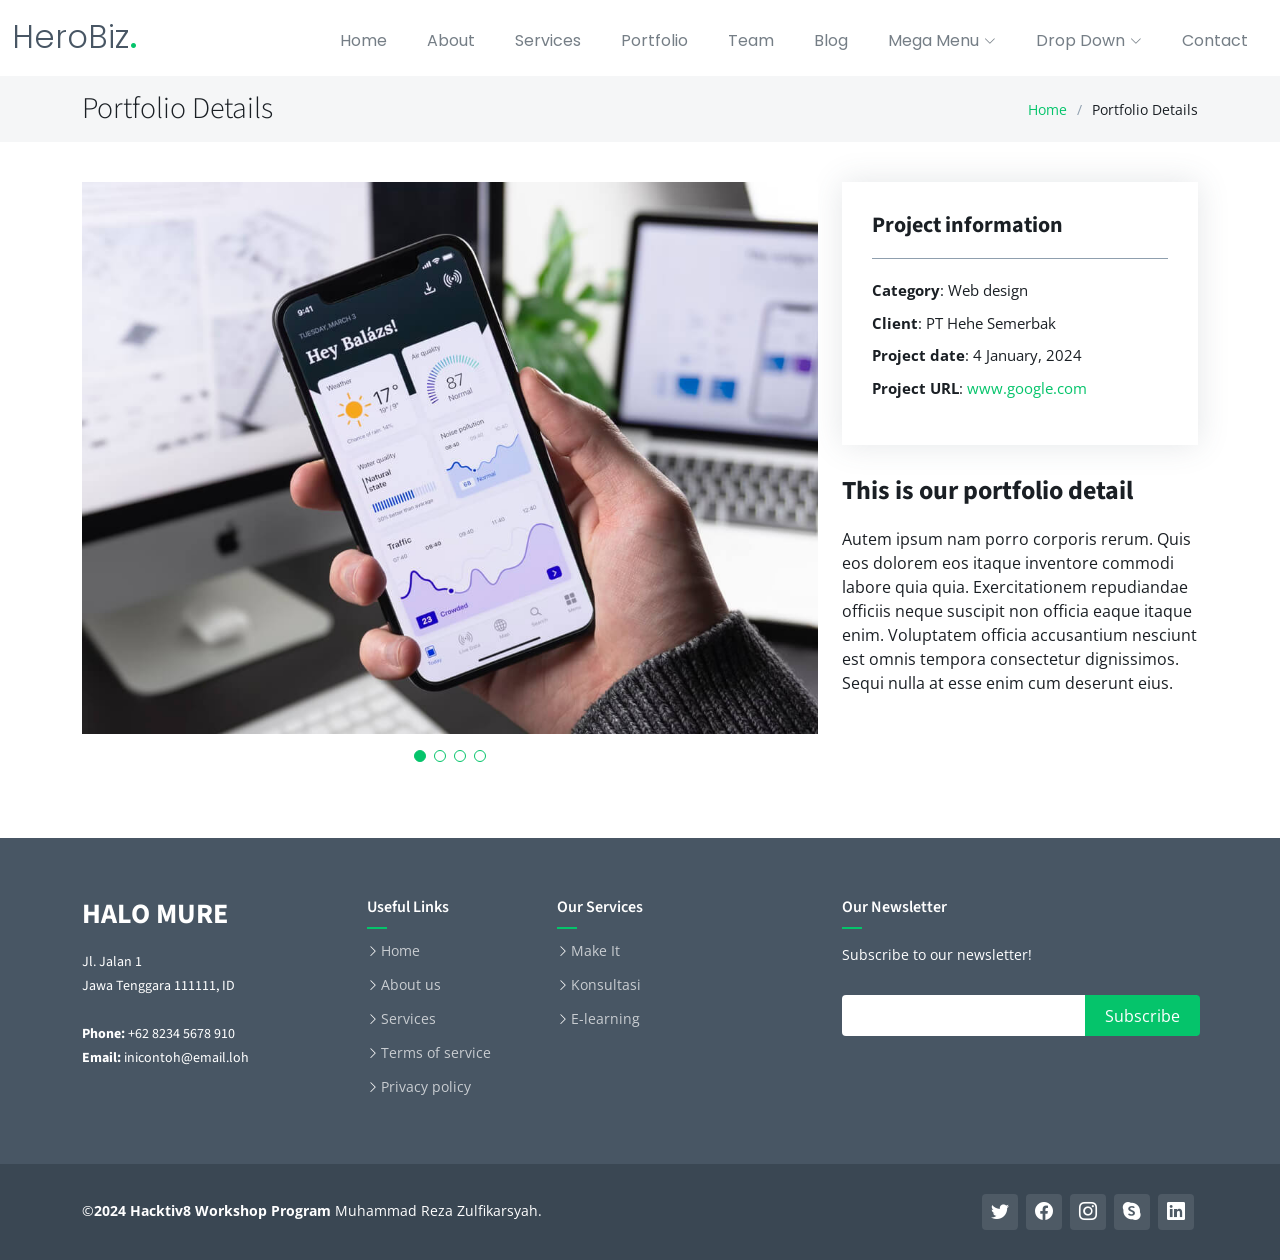
<file: final-project-js/portfolio-details.html>
<!DOCTYPE html>
<html lang="en">

<head>
  <meta charset="utf-8">
  <meta content="width=device-width, initial-scale=1.0" name="viewport">

  <title>Portfolio Details - HeroBiz Bootstrap Template</title>
  <meta content="" name="description">
  <meta content="" name="keywords">

  <!-- Favicons -->
  <link href="assets/img/favicon.png" rel="icon">
  <link href="assets/img/apple-touch-icon.png" rel="apple-touch-icon">

  <!-- Google Fonts -->
  <link rel="preconnect" href="https://fonts.googleapis.com">
  <link rel="preconnect" href="https://fonts.gstatic.com" crossorigin>
  <link
    href="https://fonts.googleapis.com/css2?family=Open+Sans:ital,wght@0,300;0,400;0,500;0,600;0,700;1,300;1,400;1,500;1,600;1,700&family=Poppins:ital,wght@0,300;0,400;0,500;0,600;0,700;1,300;1,400;1,500;1,600;1,700&family=Source+Sans+Pro:ital,wght@0,300;0,400;0,600;0,700;1,300;1,400;1,600;1,700&display=swap"
    rel="stylesheet">

  <!-- Vendor CSS Files -->
  <link href="assets/vendor/bootstrap/css/bootstrap.min.css" rel="stylesheet">
  <link href="assets/vendor/bootstrap-icons/bootstrap-icons.css" rel="stylesheet">
  <link href="assets/vendor/aos/aos.css" rel="stylesheet">
  <link href="assets/vendor/glightbox/css/glightbox.min.css" rel="stylesheet">
  <link href="assets/vendor/swiper/swiper-bundle.min.css" rel="stylesheet">

  <!-- Variables CSS Files. Uncomment your preferred color scheme -->
  <!-- <link href="assets/css/variables.css" rel="stylesheet"> -->
  <!-- <link href="assets/css/variables-blue.css" rel="stylesheet"> -->
  <link href="assets/css/variables-green.css" rel="stylesheet">
  <!-- <link href="assets/css/variables-orange.css" rel="stylesheet"> -->
  <!-- <link href="assets/css/variables-purple.css" rel="stylesheet"> -->
  <!-- <link href="assets/css/variables-red.css" rel="stylesheet"> -->
  <!-- <link href="assets/css/variables-pink.css" rel="stylesheet"> -->

  <!-- Template Main CSS File -->
  <link href="assets/css/main.css" rel="stylesheet">

</head>

<body>

  <!-- ======= Header ======= -->
  <header id="header" class="header fixed-top" data-scrollto-offset="0">
    <div class="container-fluid d-flex align-items-center justify-content-between">

      <a href="index.html" class="logo d-flex align-items-center scrollto me-auto me-lg-0">
        <!-- Uncomment the line below if you also wish to use an image logo -->
        <!-- <img src="assets/img/logo.png" alt=""> -->
        <h1>HeroBiz<span>.</span></h1>
      </a>

      <nav id="navbar" class="navbar">
        <ul>

          <!-- <li><a href="index.html"><span>Home</span> <i class="bi bi-chevron-down dropdown-indicator"></i></a></li> -->

          <li><a class="nav-link scrollto" href="index.html">Home</a></li>
          <li><a class="nav-link scrollto" href="index.html#about">About</a></li>
          <li><a class="nav-link scrollto" href="index.html#services">Services</a></li>
          <li><a class="nav-link scrollto" href="index.html#portfolio">Portfolio</a></li>
          <li><a class="nav-link scrollto" href="index.html#team">Team</a></li>
          <li><a href="blog.html">Blog</a></li>
          <li class="dropdown megamenu"><a href="#"><span>Mega Menu</span> <i
                class="bi bi-chevron-down dropdown-indicator"></i></a>
            <ul>
              <li>
                <a href="#">Column 1 link 1</a>
                <a href="#">Column 1 link 2</a>
                <a href="#">Column 1 link 3</a>
              </li>
              <li>
                <a href="#">Column 2 link 1</a>
                <a href="#">Column 2 link 2</a>
                <a href="#">Column 3 link 3</a>
              </li>
              <li>
                <a href="#">Column 3 link 1</a>
                <a href="#">Column 3 link 2</a>
                <a href="#">Column 3 link 3</a>
              </li>
              <li>
                <a href="#">Column 4 link 1</a>
                <a href="#">Column 4 link 2</a>
                <a href="#">Column 4 link 3</a>
              </li>
            </ul>
          </li>
          <li class="dropdown"><a href="#"><span>Drop Down</span> <i
                class="bi bi-chevron-down dropdown-indicator"></i></a>
            <ul>
              <li><a href="#">Drop Down 1</a></li>
              <li class="dropdown"><a href="#"><span>Deep Drop Down</span> <i
                    class="bi bi-chevron-down dropdown-indicator"></i></a>
                <ul>
                  <li><a href="#">Deep Drop Down 1</a></li>
                  <li><a href="#">Deep Drop Down 2</a></li>
                  <li><a href="#">Deep Drop Down 3</a></li>
                  <li><a href="#">Deep Drop Down 4</a></li>
                  <li><a href="#">Deep Drop Down 5</a></li>
                </ul>
              </li>
              <li><a href="#">Drop Down 2</a></li>
              <li><a href="#">Drop Down 3</a></li>
              <li><a href="#">Drop Down 4</a></li>
            </ul>
          </li>
          <li><a class="nav-link scrollto" href="index.html#contact">Contact</a></li>
        </ul>
        <i class="bi bi-list mobile-nav-toggle d-none"></i>
      </nav><!-- .navbar -->

    </div>
  </header><!-- End Header -->

  <main id="main">

    <!-- ======= Breadcrumbs ======= -->
    <div class="breadcrumbs">
      <div class="container">

        <div class="d-flex justify-content-between align-items-center">
          <h2>Portfolio Details</h2>
          <ol>
            <li><a href="index.html">Home</a></li>
            <li>Portfolio Details</li>
          </ol>
        </div>

      </div>
    </div><!-- End Breadcrumbs -->

    <!-- ======= Portfolio Details Section ======= -->
    <section id="portfolio-details" class="portfolio-details">
      <div class="container" data-aos="fade-up">

        <div class="row gy-4">

          <div class="col-lg-8">
            <div class="portfolio-details-slider swiper">
              <div class="swiper-wrapper align-items-center">

                <div class="swiper-slide">
                  <img src="assets/img/portfolio/app-1.jpg" alt="">
                </div>

                <div class="swiper-slide">
                  <img src="assets/img/portfolio/product-1.jpg" alt="">
                </div>

                <div class="swiper-slide">
                  <img src="assets/img/portfolio/branding-1.jpg" alt="">
                </div>

                <div class="swiper-slide">
                  <img src="assets/img/portfolio/books-1.jpg" alt="">
                </div>

              </div>
              <div class="swiper-pagination"></div>
            </div>
          </div>

          <div class="col-lg-4">
            <div class="portfolio-info">
              <h3>Project information</h3>
              <ul>
                <li><strong>Category</strong>: Web design</li>
                <li><strong>Client</strong>: PT Hehe Semerbak</li>
                <li><strong>Project date</strong>: 4 January, 2024</li>
                <li><strong>Project URL</strong>: <a href="https://google.com">www.google.com</a></li>
              </ul>
            </div>
            <div class="portfolio-description">
              <h2>This is our portfolio detail</h2>
              <p>
                Autem ipsum nam porro corporis rerum. Quis eos dolorem eos itaque inventore commodi labore quia quia.
                Exercitationem repudiandae officiis neque suscipit non officia eaque itaque enim. Voluptatem officia
                accusantium nesciunt est omnis tempora consectetur dignissimos. Sequi nulla at esse enim cum deserunt
                eius.
              </p>
            </div>
          </div>

        </div>

      </div>
    </section><!-- End Portfolio Details Section -->

  </main><!-- End #main -->

  <!-- ======= Footer ======= -->
  <footer id="footer" class="footer">

    <div class="footer-content">
      <div class="container">
        <div class="row">

          <div class="col-lg-3 col-md-6">
            <div class="footer-info">
              <h3>Halo Mure</h3>
              <p>
                Jl. Jalan 1 <br>
                Jawa Tenggara 111111, ID<br><br>
                <strong>Phone:</strong> +62 8234 5678 910<br>
                <strong>Email:</strong> inicontoh@email.loh<br>
              </p>
            </div>
          </div>

          <div class="col-lg-2 col-md-6 footer-links">
            <h4>Useful Links</h4>
            <ul>
              <li><i class="bi bi-chevron-right"></i> <a href="index.html#index">Home</a></li>
              <li><i class="bi bi-chevron-right"></i> <a href="index.html#about">About us</a></li>
              <li><i class="bi bi-chevron-right"></i> <a href="index.html#services">Services</a></li>
              <li><i class="bi bi-chevron-right"></i> <a href="#">Terms of service</a></li>
              <li><i class="bi bi-chevron-right"></i> <a href="#">Privacy policy</a></li>
            </ul>
          </div>

          <div class="col-lg-3 col-md-6 footer-links">
            <h4>Our Services</h4>
            <ul>
              <li><i class="bi bi-chevron-right"></i> <a href="#">Make It</a></li>
              <li><i class="bi bi-chevron-right"></i> <a href="#">Konsultasi</a></li>
              <li><i class="bi bi-chevron-right"></i> <a href="#">E-learning</a></li>
            </ul>
          </div>

          <div class="col-lg-4 col-md-6 footer-newsletter">
            <h4>Our Newsletter</h4>
            <p>Subscribe to our newsletter!</p>
            <form action="" method="post">
              <input type="email" name="email"><input type="submit" value="Subscribe">
            </form>

          </div>

        </div>
      </div>
    </div>

    <div class="footer-legal text-center">
      <div
        class="container d-flex flex-column flex-lg-row justify-content-center justify-content-lg-between align-items-center">

        <div class="d-flex flex-column align-items-center align-items-lg-start">
          <div class="copyright">
            &copy;<strong><span>2024 Hacktiv8 Workshop Program</span></strong> Muhammad Reza Zulfikarsyah.
          </div>
          <div class="credits">
            <!-- All the links in the footer should remain intact. -->
            <!-- You can delete the links only if you purchased the pro version. -->
            <!-- Licensing information: https://bootstrapmade.com/license/ -->
            <!-- Purchase the pro version with working PHP/AJAX contact form: https://bootstrapmade.com/herobiz-bootstrap-business-template/ -->
            <!-- Designed by <a href="https://bootstrapmade.com/">BootstrapMade</a> -->
          </div>
        </div>

        <div class="social-links order-first order-lg-last mb-3 mb-lg-0">
          <a href="#" class="twitter"><i class="bi bi-twitter"></i></a>
          <a href="#" class="facebook"><i class="bi bi-facebook"></i></a>
          <a href="#" class="instagram"><i class="bi bi-instagram"></i></a>
          <a href="#" class="google-plus"><i class="bi bi-skype"></i></a>
          <a href="#" class="linkedin"><i class="bi bi-linkedin"></i></a>
        </div>

      </div>
    </div>

  </footer><!-- End Footer -->

  <a href="#" class="scroll-top d-flex align-items-center justify-content-center"><i
      class="bi bi-arrow-up-short"></i></a>

  <div id="preloader"></div>

  <!-- Vendor JS Files -->
  <script src="assets/vendor/bootstrap/js/bootstrap.bundle.min.js"></script>
  <script src="assets/vendor/aos/aos.js"></script>
  <script src="assets/vendor/glightbox/js/glightbox.min.js"></script>
  <script src="assets/vendor/isotope-layout/isotope.pkgd.min.js"></script>
  <script src="assets/vendor/swiper/swiper-bundle.min.js"></script>
  <script src="assets/vendor/php-email-form/validate.js"></script>

  <!-- Template Main JS File -->
  <script src="assets/js/main.js"></script>

</body>

</html>

</html>
</file>
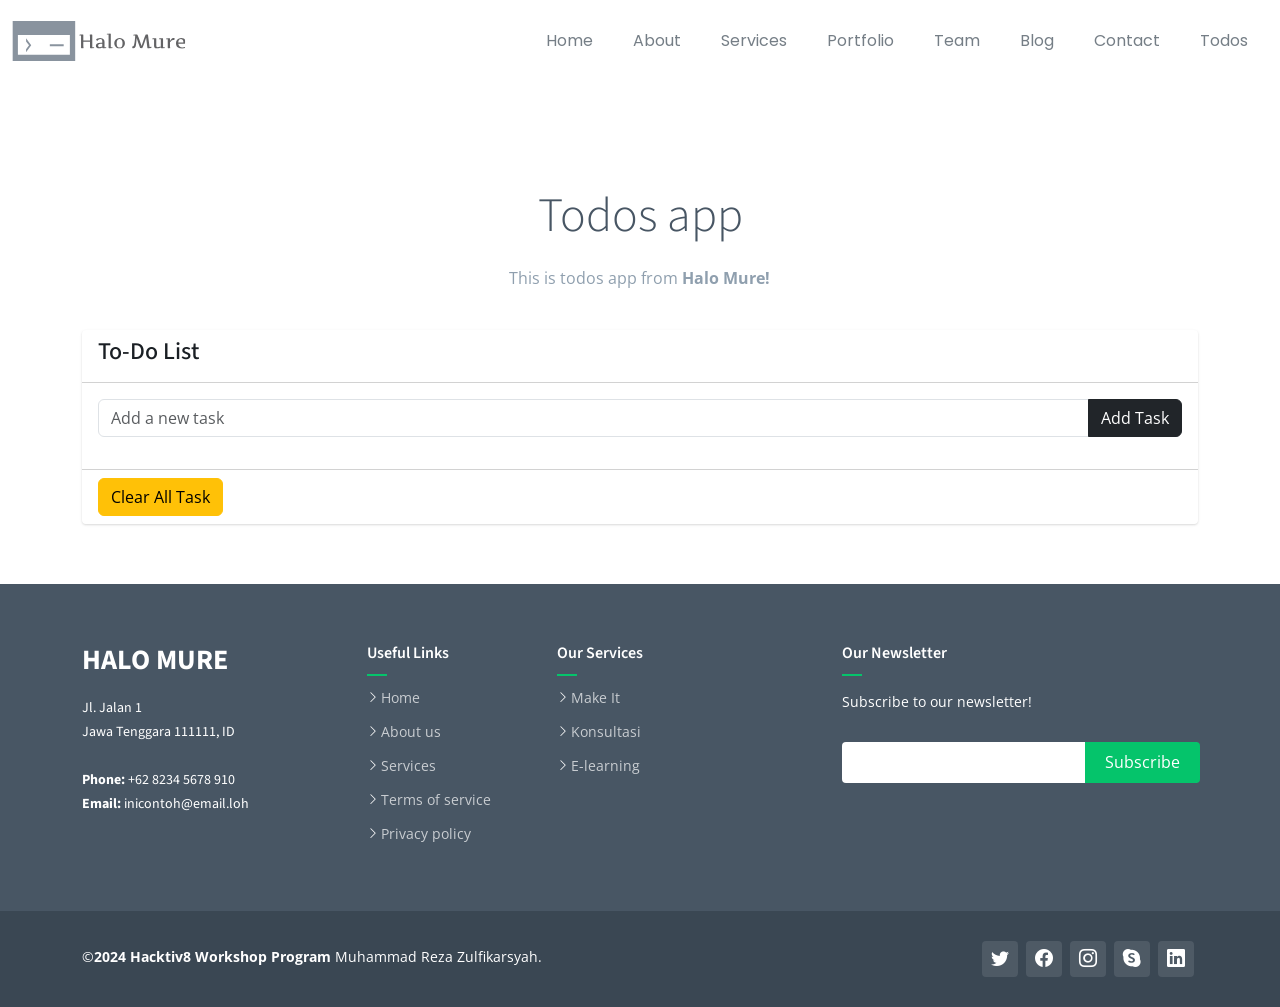
<file: final-project-js/todos.html>
<!DOCTYPE html>
<html lang="en">

<head>
  <meta charset="utf-8">
  <meta content="width=device-width, initial-scale=1.0" name="viewport">

  <title>Halo Mure</title>
  <meta content="" name="description">
  <meta content="" name="keywords">

  <!-- Favicons -->
  <link href="assets/img/favicon.ico" rel="icon">
  <link href="assets/img/favicon.ico" rel="apple-touch-icon">

  <!-- Google Fonts -->
  <link rel="preconnect" href="https://fonts.googleapis.com">
  <link rel="preconnect" href="https://fonts.gstatic.com" crossorigin>
  <link
    href="https://fonts.googleapis.com/css2?family=Open+Sans:ital,wght@0,300;0,400;0,500;0,600;0,700;1,300;1,400;1,500;1,600;1,700&family=Poppins:ital,wght@0,300;0,400;0,500;0,600;0,700;1,300;1,400;1,500;1,600;1,700&family=Source+Sans+Pro:ital,wght@0,300;0,400;0,600;0,700;1,300;1,400;1,600;1,700&display=swap"
    rel="stylesheet">

  <!-- Vendor CSS Files -->
  <link href="assets/vendor/bootstrap/css/bootstrap.min.css" rel="stylesheet">
  <link href="assets/vendor/bootstrap-icons/bootstrap-icons.css" rel="stylesheet">
  <link href="assets/vendor/aos/aos.css" rel="stylesheet">
  <link href="assets/vendor/glightbox/css/glightbox.min.css" rel="stylesheet">
  <link href="assets/vendor/swiper/swiper-bundle.min.css" rel="stylesheet">

  <!-- Variables CSS Files. Uncomment your preferred color scheme -->
  <!-- <link href="assets/css/variables.css" rel="stylesheet"> -->
  <!-- <link href="assets/css/variables-blue.css" rel="stylesheet"> -->
  <link href="assets/css/variables-green.css" rel="stylesheet">
  <!-- <link href="assets/css/variables-orange.css" rel="stylesheet"> -->
  <!-- <link href="assets/css/variables-purple.css" rel="stylesheet"> -->
  <!-- <link href="assets/css/variables-red.css" rel="stylesheet"> -->
  <!-- <link href="assets/css/variables-pink.css" rel="stylesheet"> -->

  <!-- Template Main CSS File -->
  <link href="assets/css/main.css" rel="stylesheet">
</head>

<style>
  .card {
    box-shadow: 0 1px 3px 0 rgba(0, 0, 0, 0.1),
      0 1px 2px 0 rgba(0, 0, 0, 0.06);
  }

  .card {
    position: relative;
    display: flex;
    flex-direction: column;
    min-width: 0;
    word-wrap: break-word;
    background-color: #fff;
    background-clip: border-box;
    border: 0 solid rgba(255, 255, 255, 0.125);
    border-radius: 0.25rem;
  }

  .card-body {
    flex: 1 1 auto;
    min-height: 1px;
    padding: 1rem;
  }

  .card-header {
    background-color: #fff;
  }

  .card-footer {
    background-color: #fff;
  }
</style>

<body>

  <!-- ======= Header ======= -->
  <header id="header" class="header fixed-top" data-scrollto-offset="0">
    <div class="container-fluid d-flex align-items-center justify-content-between">

      <a href="index.html" class="logo d-flex align-items-center scrollto me-auto me-lg-0">
        <!-- Uncomment the line below if you also wish to use an image logo -->
        <img src="assets/img/logo-no-background.svg" alt="">
        <!-- <h1>Halo Mure<span>.</span></h1> -->
      </a>

      <nav id="navbar" class="navbar">
        <ul>

          <!-- <li><a href="index.html"><span>Home</span> <i class="bi bi-chevron-down dropdown-indicator"></i></a></li> -->

          <li><a class="nav-link scrollto" href="index.html">Home</a></li>
          <li><a class="nav-link scrollto" href="index.html#about">About</a></li>
          <li><a class="nav-link scrollto" href="index.html#services">Services</a></li>
          <li><a class="nav-link scrollto" href="index.html#portfolio">Portfolio</a></li>
          <li><a class="nav-link scrollto" href="index.html#team">Team</a></li>
          <li><a href="blog.html">Blog</a></li>
          <li><a class="nav-link scrollto" href="index.html#contact">Contact</a></li>
          <li><a class="nav-link scrollto" href="todos.html">Todos</a></li>
        </ul>
        <i class="bi bi-list mobile-nav-toggle d-none"></i>
      </nav><!-- .navbar -->
    </div>
  </header><!-- End Header -->

  <main id="main">
    <section>
      <div class="container mt-5 animate__animated animate__fadeIn" style="padding-top: 5rem;">
        <div class="section-header">
          <h2>Todos app</h2>
          <p>This is todos app from <strong>Halo Mure!</strong></p>
        </div>
        <div class="row">
          <div>
            <div class="card animate__animated animate__fadeIn">
              <div class="card-header">
                <h4 class="card-title">To-Do List</h4>
              </div>
              <div class="card-body">
                <div class="input-group mb-3">
                  <input type="text" id="taskInput" class="form-control" placeholder="Add a new task" />
                  <button type="button" class="btn btn-dark" onclick="addTask()">
                    Add Task
                  </button>
                </div>

                <ul id="taskList" class="list-group"></ul>
              </div>
              <div class="card-footer">
                <button type="button" class="btn btn-warning" onclick="clearTasks()">
                  Clear All Task
                </button>
              </div>
            </div>
          </div>
        </div>
      </div>
    </section>

  </main><!-- End #main -->

  <footer id="footer" class="footer">

    <div class="footer-content">
      <div class="container">
        <div class="row">

          <div class="col-lg-3 col-md-6">
            <div class="footer-info">
              <h3>Halo Mure</h3>
              <p>
                Jl. Jalan 1 <br>
                Jawa Tenggara 111111, ID<br><br>
                <strong>Phone:</strong> +62 8234 5678 910<br>
                <strong>Email:</strong> inicontoh@email.loh<br>
              </p>
            </div>
          </div>

          <div class="col-lg-2 col-md-6 footer-links">
            <h4>Useful Links</h4>
            <ul>
              <li><i class="bi bi-chevron-right"></i> <a href="index.html#index">Home</a></li>
              <li><i class="bi bi-chevron-right"></i> <a href="index.html#about">About us</a></li>
              <li><i class="bi bi-chevron-right"></i> <a href="index.html#services">Services</a></li>
              <li><i class="bi bi-chevron-right"></i> <a href="#">Terms of service</a></li>
              <li><i class="bi bi-chevron-right"></i> <a href="#">Privacy policy</a></li>
            </ul>
          </div>

          <div class="col-lg-3 col-md-6 footer-links">
            <h4>Our Services</h4>
            <ul>
              <li><i class="bi bi-chevron-right"></i> <a href="#">Make It</a></li>
              <li><i class="bi bi-chevron-right"></i> <a href="#">Konsultasi</a></li>
              <li><i class="bi bi-chevron-right"></i> <a href="#">E-learning</a></li>
            </ul>
          </div>

          <div class="col-lg-4 col-md-6 footer-newsletter">
            <h4>Our Newsletter</h4>
            <p>Subscribe to our newsletter!</p>
            <form action="" method="post">
              <input type="email" name="email"><input type="submit" value="Subscribe">
            </form>

          </div>

        </div>
      </div>
    </div>

    <div class="footer-legal text-center">
      <div
        class="container d-flex flex-column flex-lg-row justify-content-center justify-content-lg-between align-items-center">

        <div class="d-flex flex-column align-items-center align-items-lg-start">
          <div class="copyright">
            &copy;<strong><span>2024 Hacktiv8 Workshop Program</span></strong> Muhammad Reza Zulfikarsyah.
          </div>
          <div class="credits">
            <!-- All the links in the footer should remain intact. -->
            <!-- You can delete the links only if you purchased the pro version. -->
            <!-- Licensing information: https://bootstrapmade.com/license/ -->
            <!-- Purchase the pro version with working PHP/AJAX contact form: https://bootstrapmade.com/herobiz-bootstrap-business-template/ -->
            <!-- Designed by <a href="https://bootstrapmade.com/">BootstrapMade</a> -->
          </div>
        </div>

        <div class="social-links order-first order-lg-last mb-3 mb-lg-0">
          <a href="#" class="twitter"><i class="bi bi-twitter"></i></a>
          <a href="#" class="facebook"><i class="bi bi-facebook"></i></a>
          <a href="#" class="instagram"><i class="bi bi-instagram"></i></a>
          <a href="#" class="google-plus"><i class="bi bi-skype"></i></a>
          <a href="#" class="linkedin"><i class="bi bi-linkedin"></i></a>
        </div>

      </div>
    </div>

  </footer><!-- End Footer -->

  <a href="#" class="scroll-top d-flex align-items-center justify-content-center"><i
      class="bi bi-arrow-up-short"></i></a>

  <div id="preloader"></div>

  <!-- Vendor JS Files -->
  <script src="assets/vendor/bootstrap/js/bootstrap.bundle.min.js"></script>
  <script src="assets/vendor/aos/aos.js"></script>
  <script src="assets/vendor/glightbox/js/glightbox.min.js"></script>
  <script src="assets/vendor/isotope-layout/isotope.pkgd.min.js"></script>
  <script src="assets/vendor/swiper/swiper-bundle.min.js"></script>
  <script src="assets/vendor/php-email-form/validate.js"></script>

  <!-- Template Main JS File -->
  <script src="assets/js/main.js"></script>

  <script>
    function generateUserId() {
      return "_" + Math.random().toString(36).substr(2, 9);
    }
    function getUserId() {
      let userId = sessionStorage.getItem("userId");
      if (!userId) {
        userId = generateUserId();
        sessionStorage.setItem("userId", userId);
      }
      return userId;
    }
    function getTasks() {
      const userId = getUserId();
      const tasks = JSON.parse(localStorage.getItem(`tasks_${userId}`)) || [];
      return tasks;
    }

    // Function to save tasks to local storage
    function saveTasks(tasks) {
      const userId = getUserId();
      localStorage.setItem(`tasks_${userId}`, JSON.stringify(tasks));
    }

    // Function to render tasks
    function renderTasks() {
      const tasks = getTasks();
      const taskList = document.getElementById("taskList");
      taskList.innerHTML = "";

      tasks.forEach((task, index) => {
        const listItem = document.createElement("li");
        listItem.className =
          "list-group-item d-flex justify-content-between align-items-center";
        listItem.innerHTML = `
                  ${task.task}
                  <span class="badge bg-primary rounded-pill">${task.completed ? "Completed" : "Pending"
          }</span>
                  <button type="button" class="btn btn-danger btn-sm" onclick="deleteTask(${index})">Delete</button>
                  <button type="button" class="btn btn-success btn-sm" onclick="toggleTaskStatus(${index})">Toggle Status</button>
                `;
        taskList.appendChild(listItem);
      });
    }
    function addTask() {
      const taskInput = document.getElementById("taskInput");
      const task = taskInput.value.trim();

      if (task !== "") {
        const tasks = getTasks();
        tasks.push({ task, completed: false });
        saveTasks(tasks);
        taskInput.value = "";
        renderTasks();
      }
    }
    function deleteTask(index) {
      const tasks = getTasks();
      tasks.splice(index, 1);
      saveTasks(tasks);
      renderTasks();
    }
    function toggleTaskStatus(index) {
      const tasks = getTasks();
      tasks[index].completed = !tasks[index].completed;
      saveTasks(tasks);
      renderTasks();
    }
    function clearTasks() {
      alert("Cleared all task");
      const userId = getUserId();
      localStorage.removeItem(`tasks_${userId}`);
      renderTasks();
    }
    renderTasks();
  </script>

</body>

</html>
</file>
<file: final-project-js/assets/css/variables.css>
/**
* Template Name: HeroBiz
* File: variables.css
* Description: Easily customize colors, typography, and other repetitive properties used in the template main stylesheet file main.css
* 
* Template URL: https://bootstrapmade.com/herobiz-bootstrap-business-template/
* Author: BootstrapMade.com
* License: https://bootstrapmade.com/license/
* 
* Contents:
* 1. HeroBiz template variables 
* 2. Override default Bootstrap variables
* 3. Set color and background class names
*
* Learn more about CSS variables at https://developer.mozilla.org/en-US/docs/Web/CSS/Using_CSS_custom_properties
*/

/*--------------------------------------------------------------
# 1. HeroBiz template variables 
--------------------------------------------------------------*/
:root {

  /* Fonts */
  --font-default: 'Open Sans', system-ui, -apple-system, "Segoe UI", Roboto, "Helvetica Neue", Arial, "Noto Sans", "Liberation Sans", sans-serif, "Apple Color Emoji", "Segoe UI Emoji", "Segoe UI Symbol", "Noto Color Emoji";
  --font-primary: 'Source Sans Pro', sans-serif;
  --font-secondary: 'Poppins', sans-serif;

  /* Colors */
  /* The *-rgb color names are simply the RGB converted value of the corresponding color for use in the rgba() function */

  /* Default text color */
  --color-default: #1a1f24;
  --color-default-rgb: 26, 31, 36;

  /* Defult links color */
  --color-links: #0ea2bd;
  --color-links-hover: #1ec3e0;

  /* Primay colors */
  --color-primary: #0ea2bd;
  --color-primary-light: #1ec3e0;
  --color-primary-dark: #0189a1;

  --color-primary-rgb: 14, 162, 189;
  --color-primary-light-rgb: 30, 195, 224;
  --color-primary-dark-rgb: 1, 137, 161;

  /* Secondary colors */
  --color-secondary: #485664;
  --color-secondary-light: #8f9fae;
  --color-secondary-dark: #3a4753;

  --color-secondary-rgb: 72, 86, 100;
  --color-secondary-light-rgb: 143, 159, 174;
  --color-secondary-dark-rgb: 58, 71, 83;

  /* General colors */
  --color-blue: #0d6efd;
  --color-blue-rgb: 13, 110, 253;

  --color-indigo: #6610f2;
  --color-indigo-rgb: 102, 16, 242;

  --color-purple: #6f42c1;
  --color-purple-rgb: 111, 66, 193;

  --color-pink: #f3268c;
  --color-pink-rgb: 243, 38, 140;

  --color-red: #df1529;
  --color-red-rgb: 223, 21, 4;

  --color-orange: #fd7e14;
  --color-orange-rgb: 253, 126, 20;

  --color-yellow: #ffc107;
  --color-yellow-rgb: 255, 193, 7;

  --color-green: #059652;
  --color-green-rgb: 5, 150, 82;

  --color-teal: #20c997;
  --color-teal-rgb: 32, 201, 151;

  --color-cyan: #0dcaf0;
  --color-cyan-rgb: 13, 202, 240;

  --color-white: #ffffff;
  --color-white-rgb: 255, 255, 255;

  --color-gray: #6c757d;
  --color-gray-rgb: 108, 117, 125;

  --color-black: #000000;
  --color-black-rgb: 0, 0, 0;
  
}

/*--------------------------------------------------------------
# 2. Override default Bootstrap variables
--------------------------------------------------------------*/
:root {

  --bs-blue: var(--color-blue);
  --bs-indigo: var(--color-indigo);
  --bs-purple: var(--color-purple);
  --bs-pink: var(--color-pink);
  --bs-red: var(--color-red);
  --bs-orange: var(--color-orange);
  --bs-yellow: var(--color-yellow);
  --bs-green: var(--color-green);
  --bs-teal: var(--color-teal);
  --bs-cyan: var(--color-cyan);
  --bs-white: var(--color-white);
  --bs-gray: var(--color-gray);
  --bs-gray-dark: #343a40;
  --bs-gray-100: #f8f9fa;
  --bs-gray-200: #e9ecef;
  --bs-gray-300: #dee2e6;
  --bs-gray-400: #ced4da;
  --bs-gray-500: #adb5bd;
  --bs-gray-600: #6c757d;
  --bs-gray-700: #495057;
  --bs-gray-800: #343a40;
  --bs-gray-900: #212529;
  --bs-primary: var(--color-blue);
  --bs-secondary: var(--color-blue);
  --bs-success: #198754;
  --bs-info: #0dcaf0;
  --bs-warning: #ffc107;
  --bs-danger: #dc3545;
  --bs-light: #f8f9fa;
  --bs-dark: #212529;
  --bs-primary-rgb: var(--color-primary-rgb);
  --bs-secondary-rgb: var(--color-secondary-rgb);
  --bs-success-rgb: 25, 135, 84;
  --bs-info-rgb: 13, 202, 240;
  --bs-warning-rgb: 255, 193, 7;
  --bs-danger-rgb: 220, 53, 69;
  --bs-light-rgb: 248, 249, 250;
  --bs-dark-rgb: 33, 37, 41;
  --bs-white-rgb: var(--color-white-rgb);
  --bs-black-rgb: var(--color-black-rgb);
  --bs-body-color-rgb: var(--color-default-rgb);
  --bs-body-bg-rgb: 255, 255, 255;
  --bs-font-sans-serif: var(--font-default);
  --bs-font-monospace: SFMono-Regular, Menlo, Monaco, Consolas, "Liberation Mono", "Courier New", monospace;
  --bs-gradient: linear-gradient(180deg, rgba(255, 255, 255, 0.15), rgba(255, 255, 255, 0));
  --bs-body-font-family: var(--font-default);
  --bs-body-font-size: 1rem;
  --bs-body-font-weight: 400;
  --bs-body-line-height: 1.5;
  --bs-body-color: var(--color-default);
  --bs-body-bg: #fff;

}

/*--------------------------------------------------------------
# 3. Set color and background class names
--------------------------------------------------------------*/
/* Fonts */
.font-default { font-family: var(--font-default) !important; }
.font-primary { font-family: var(--font-primary) !important;}
.font-secondary { font-family: var(--font-secondary) !important; }

/* Text Colors */
.color-default { color: var(--color-default) !important; }
.color-links { color: var(--color-links) !important; }
.color-links:hover { color: var(--color-links-hover) !important; }
.color-primary { color: var(--color-primary) !important; }
.color-primary-light { color: var(--color-primary-light) !important; }
.color-primary-dark { color: var(--color-primary-dark) !important; }
.color-secondary { color: var(--color-secondary) !important; }
.color-secondary-light { color: var(--color-secondary-light) !important; }
.color-secondary-dark { color: var(--color-secondary-dark) !important; }
.color-blue { color: var(--color-blue) !important; }
.color-indigo { color: var(--color-indigo) !important; }
.color-purple { color: var(--color-purple) !important; }
.color-pink { color: var(--color-pink) !important; }
.color-red { color: var(--color-red) !important; }
.color-orange { color: var(--color-orange) !important; }
.color-yellow { color: var(--color-yellow) !important; }
.color-green { color: var(--color-green) !important; }
.color-teal { color: var(--color-teal) !important; }
.color-cyan { color: var(--color-cyan) !important; }
.color-white { color: var(--color-white) !important; }
.color-gray { color: var(--color-gray) !important; }
.color-black { color: var(--color-black) !important; }

/* Background Colors */
.bg-default { background-color: var(--color-default) !important; }
.bg-primary { background-color: var(--color-primary) !important; }
.bg-primary-light { background-color: var(--color-primary-light) !important; }
.bg-primary-dark { background-color: var(--color-primary-dark) !important; }
.bg-secondary { background-color: var(--color-secondary) !important; }
.bg-secondary-light { background-color: var(--color-secondary-light) !important; }
.bg-secondary-dark { background-color: var(--color-secondary-dark) !important; }
.bg-blue { background-color: var(--color-blue) !important; }
.bg-indigo { background-color: var(--color-indigo) !important; }
.bg-purple { background-color: var(--color-purple) !important; }
.bg-pink { background-color: var(--color-pink) !important; }
.bg-red { background-color: var(--color-red) !important; }
.bg-orange { background-color: var(--color-orange) !important; }
.bg-yellow { background-color: var(--color-yellow) !important; }
.bg-green { background-color: var(--color-green) !important; }
.bg-teal { background-color: var(--color-teal) !important; }
.bg-cyan { background-color: var(--color-cyan) !important; }
.bg-white { background-color: var(--color-white) !important; }
.bg-gray { background-color: var(--color-gray) !important; }
.bg-black { background-color: var(--color-black) !important; }
</file>
<file: final-project-js/assets/css/variables-blue.css>
/**
* Template Name: HeroBiz
* File: variables-blue.css
* Description: Easily customize colors, typography, and other repetitive properties used in the template main stylesheet file main.css
* 
* Template URL: https://bootstrapmade.com/herobiz-bootstrap-business-template/
* Author: BootstrapMade.com
* License: https://bootstrapmade.com/license/
* 
* Contents:
* 1. HeroBiz template variables 
* 2. Override default Bootstrap variables
* 3. Set color and background class names
*
* Learn more about CSS variables at https://developer.mozilla.org/en-US/docs/Web/CSS/Using_CSS_custom_properties
*/

/*--------------------------------------------------------------
# 1. HeroBiz template variables 
--------------------------------------------------------------*/
:root {

  /* Fonts */
  --font-default: 'Open Sans', system-ui, -apple-system, "Segoe UI", Roboto, "Helvetica Neue", Arial, "Noto Sans", "Liberation Sans", sans-serif, "Apple Color Emoji", "Segoe UI Emoji", "Segoe UI Symbol", "Noto Color Emoji";
  --font-primary: 'Source Sans Pro', sans-serif;
  --font-secondary: 'Poppins', sans-serif;

  /* Colors */
  /* The *-rgb color names are simply the RGB converted value of the corresponding color for use in the rgba() function */

  /* Default text color */
  --color-default: #1a1f24;
  --color-default-rgb: 26, 31, 36;

  /* Defult links color */
  --color-links: #3279fc;
  --color-links-hover: #4797ff;

  /* Primay colors */
  --color-primary: #3279fc;
  --color-primary-light: #4797ff;
  --color-primary-dark: #1c61e2;

  --color-primary-rgb: 50, 121, 252;
  --color-primary-light-rgb: 71, 151, 255;
  --color-primary-dark-rgb: 28, 97, 226;

  /* Secondary colors */
  --color-secondary: #5670a0;
  --color-secondary-light: #6e87b6;
  --color-secondary-dark: #3b5380;

  --color-secondary-rgb: 86, 112, 160;
  --color-secondary-light-rgb: 110, 135, 182;
  --color-secondary-dark-rgb: 59, 83, 128;

  /* General colors */
  --color-blue: #0d6efd;
  --color-blue-rgb: 13, 110, 253;

  --color-indigo: #6610f2;
  --color-indigo-rgb: 102, 16, 242;

  --color-purple: #6f42c1;
  --color-purple-rgb: 111, 66, 193;

  --color-pink: #f3268c;
  --color-pink-rgb: 243, 38, 140;

  --color-red: #df1529;
  --color-red-rgb: 223, 21, 4;

  --color-orange: #fd7e14;
  --color-orange-rgb: 253, 126, 20;

  --color-yellow: #ffc107;
  --color-yellow-rgb: 255, 193, 7;

  --color-green: #059652;
  --color-green-rgb: 5, 150, 82;

  --color-teal: #20c997;
  --color-teal-rgb: 32, 201, 151;

  --color-cyan: #0dcaf0;
  --color-cyan-rgb: 13, 202, 240;

  --color-white: #ffffff;
  --color-white-rgb: 255, 255, 255;

  --color-gray: #6c757d;
  --color-gray-rgb: 108, 117, 125;

  --color-black: #000000;
  --color-black-rgb: 0, 0, 0;
  
}

/*--------------------------------------------------------------
# 2. Override default Bootstrap variables
--------------------------------------------------------------*/
:root {

  --bs-blue: var(--color-blue);
  --bs-indigo: var(--color-indigo);
  --bs-purple: var(--color-purple);
  --bs-pink: var(--color-pink);
  --bs-red: var(--color-red);
  --bs-orange: var(--color-orange);
  --bs-yellow: var(--color-yellow);
  --bs-green: var(--color-green);
  --bs-teal: var(--color-teal);
  --bs-cyan: var(--color-cyan);
  --bs-white: var(--color-white);
  --bs-gray: var(--color-gray);
  --bs-gray-dark: #343a40;
  --bs-gray-100: #f8f9fa;
  --bs-gray-200: #e9ecef;
  --bs-gray-300: #dee2e6;
  --bs-gray-400: #ced4da;
  --bs-gray-500: #adb5bd;
  --bs-gray-600: #6c757d;
  --bs-gray-700: #495057;
  --bs-gray-800: #343a40;
  --bs-gray-900: #212529;
  --bs-primary: var(--color-blue);
  --bs-secondary: var(--color-blue);
  --bs-success: #198754;
  --bs-info: #0dcaf0;
  --bs-warning: #ffc107;
  --bs-danger: #dc3545;
  --bs-light: #f8f9fa;
  --bs-dark: #212529;
  --bs-primary-rgb: var(--color-primary-rgb);
  --bs-secondary-rgb: var(--color-secondary-rgb);
  --bs-success-rgb: 25, 135, 84;
  --bs-info-rgb: 13, 202, 240;
  --bs-warning-rgb: 255, 193, 7;
  --bs-danger-rgb: 220, 53, 69;
  --bs-light-rgb: 248, 249, 250;
  --bs-dark-rgb: 33, 37, 41;
  --bs-white-rgb: var(--color-white-rgb);
  --bs-black-rgb: var(--color-black-rgb);
  --bs-body-color-rgb: var(--color-default-rgb);
  --bs-body-bg-rgb: 255, 255, 255;
  --bs-font-sans-serif: var(--font-default);
  --bs-font-monospace: SFMono-Regular, Menlo, Monaco, Consolas, "Liberation Mono", "Courier New", monospace;
  --bs-gradient: linear-gradient(180deg, rgba(255, 255, 255, 0.15), rgba(255, 255, 255, 0));
  --bs-body-font-family: var(--font-default);
  --bs-body-font-size: 1rem;
  --bs-body-font-weight: 400;
  --bs-body-line-height: 1.5;
  --bs-body-color: var(--color-default);
  --bs-body-bg: #fff;

}

/*--------------------------------------------------------------
# 3. Set color and background class names
--------------------------------------------------------------*/
/* Fonts */
.font-default { font-family: var(--font-default) !important; }
.font-primary { font-family: var(--font-primary) !important;}
.font-secondary { font-family: var(--font-secondary) !important; }

/* Text Colors */
.color-default { color: var(--color-default) !important; }
.color-links { color: var(--color-links) !important; }
.color-links:hover { color: var(--color-links-hover) !important; }
.color-primary { color: var(--color-primary) !important; }
.color-primary-light { color: var(--color-primary-light) !important; }
.color-primary-dark { color: var(--color-primary-dark) !important; }
.color-secondary { color: var(--color-secondary) !important; }
.color-secondary-light { color: var(--color-secondary-light) !important; }
.color-secondary-dark { color: var(--color-secondary-dark) !important; }
.color-blue { color: var(--color-blue) !important; }
.color-indigo { color: var(--color-indigo) !important; }
.color-purple { color: var(--color-purple) !important; }
.color-pink { color: var(--color-pink) !important; }
.color-red { color: var(--color-red) !important; }
.color-orange { color: var(--color-orange) !important; }
.color-yellow { color: var(--color-yellow) !important; }
.color-green { color: var(--color-green) !important; }
.color-teal { color: var(--color-teal) !important; }
.color-cyan { color: var(--color-cyan) !important; }
.color-white { color: var(--color-white) !important; }
.color-gray { color: var(--color-gray) !important; }
.color-black { color: var(--color-black) !important; }

/* Background Colors */
.bg-default { background-color: var(--color-default) !important; }
.bg-primary { background-color: var(--color-primary) !important; }
.bg-primary-light { background-color: var(--color-primary-light) !important; }
.bg-primary-dark { background-color: var(--color-primary-dark) !important; }
.bg-secondary { background-color: var(--color-secondary) !important; }
.bg-secondary-light { background-color: var(--color-secondary-light) !important; }
.bg-secondary-dark { background-color: var(--color-secondary-dark) !important; }
.bg-blue { background-color: var(--color-blue) !important; }
.bg-indigo { background-color: var(--color-indigo) !important; }
.bg-purple { background-color: var(--color-purple) !important; }
.bg-pink { background-color: var(--color-pink) !important; }
.bg-red { background-color: var(--color-red) !important; }
.bg-orange { background-color: var(--color-orange) !important; }
.bg-yellow { background-color: var(--color-yellow) !important; }
.bg-green { background-color: var(--color-green) !important; }
.bg-teal { background-color: var(--color-teal) !important; }
.bg-cyan { background-color: var(--color-cyan) !important; }
.bg-white { background-color: var(--color-white) !important; }
.bg-gray { background-color: var(--color-gray) !important; }
.bg-black { background-color: var(--color-black) !important; }
</file>
<file: final-project-js/assets/css/variables-green.css>
/**
* Template Name: HeroBiz
* File: variables-green.css
* Description: Easily customize colors, typography, and other repetitive properties used in the template main stylesheet file main.css
* 
* Template URL: https://bootstrapmade.com/herobiz-bootstrap-business-template/
* Author: BootstrapMade.com
* License: https://bootstrapmade.com/license/
* 
* Contents:
* 1. HeroBiz template variables 
* 2. Override default Bootstrap variables
* 3. Set color and background class names
*
* Learn more about CSS variables at https://developer.mozilla.org/en-US/docs/Web/CSS/Using_CSS_custom_properties
*/

/*--------------------------------------------------------------
# 1. HeroBiz template variables 
--------------------------------------------------------------*/
:root {

  /* Fonts */
  --font-default: 'Open Sans', system-ui, -apple-system, "Segoe UI", Roboto, "Helvetica Neue", Arial, "Noto Sans", "Liberation Sans", sans-serif, "Apple Color Emoji", "Segoe UI Emoji", "Segoe UI Symbol", "Noto Color Emoji";
  --font-primary: 'Source Sans Pro', sans-serif;
  --font-secondary: 'Poppins', sans-serif;

  /* Colors */
  /* The *-rgb color names are simply the RGB converted value of the corresponding color for use in the rgba() function */

  /* Default text color */
  --color-default: #1a1f24;
  --color-default-rgb: 26, 31, 36;

  /* Defult links color */
  --color-links: #05c46b;
  --color-links-hover: #1de789;

  /* Primay colors */
  --color-primary: #05c46b;
  --color-primary-light: #1de789;
  --color-primary-dark: #01a156;

  --color-primary-rgb: 5, 196, 107;
  --color-primary-light-rgb: 29, 231, 137;
  --color-primary-dark-rgb: 1, 161, 86;

  /* Secondary colors */
  --color-secondary: #485664;
  --color-secondary-light: #8f9fae;
  --color-secondary-dark: #3a4753;

  --color-secondary-rgb: 72, 86, 100;
  --color-secondary-light-rgb: 143, 159, 174;
  --color-secondary-dark-rgb: 58, 71, 83;

  /* General colors */
  --color-blue: #0d6efd;
  --color-blue-rgb: 13, 110, 253;

  --color-indigo: #6610f2;
  --color-indigo-rgb: 102, 16, 242;

  --color-purple: #6f42c1;
  --color-purple-rgb: 111, 66, 193;

  --color-pink: #f3268c;
  --color-pink-rgb: 243, 38, 140;

  --color-red: #df1529;
  --color-red-rgb: 223, 21, 4;

  --color-orange: #fd7e14;
  --color-orange-rgb: 253, 126, 20;

  --color-yellow: #ffc107;
  --color-yellow-rgb: 255, 193, 7;

  --color-green: #059652;
  --color-green-rgb: 5, 150, 82;

  --color-teal: #20c997;
  --color-teal-rgb: 32, 201, 151;

  --color-cyan: #0dcaf0;
  --color-cyan-rgb: 13, 202, 240;

  --color-white: #ffffff;
  --color-white-rgb: 255, 255, 255;

  --color-gray: #6c757d;
  --color-gray-rgb: 108, 117, 125;

  --color-black: #000000;
  --color-black-rgb: 0, 0, 0;
  
}

/*--------------------------------------------------------------
# 2. Override default Bootstrap variables
--------------------------------------------------------------*/
:root {

  --bs-blue: var(--color-blue);
  --bs-indigo: var(--color-indigo);
  --bs-purple: var(--color-purple);
  --bs-pink: var(--color-pink);
  --bs-red: var(--color-red);
  --bs-orange: var(--color-orange);
  --bs-yellow: var(--color-yellow);
  --bs-green: var(--color-green);
  --bs-teal: var(--color-teal);
  --bs-cyan: var(--color-cyan);
  --bs-white: var(--color-white);
  --bs-gray: var(--color-gray);
  --bs-gray-dark: #343a40;
  --bs-gray-100: #f8f9fa;
  --bs-gray-200: #e9ecef;
  --bs-gray-300: #dee2e6;
  --bs-gray-400: #ced4da;
  --bs-gray-500: #adb5bd;
  --bs-gray-600: #6c757d;
  --bs-gray-700: #495057;
  --bs-gray-800: #343a40;
  --bs-gray-900: #212529;
  --bs-primary: var(--color-blue);
  --bs-secondary: var(--color-blue);
  --bs-success: #198754;
  --bs-info: #0dcaf0;
  --bs-warning: #ffc107;
  --bs-danger: #dc3545;
  --bs-light: #f8f9fa;
  --bs-dark: #212529;
  --bs-primary-rgb: var(--color-primary-rgb);
  --bs-secondary-rgb: var(--color-secondary-rgb);
  --bs-success-rgb: 25, 135, 84;
  --bs-info-rgb: 13, 202, 240;
  --bs-warning-rgb: 255, 193, 7;
  --bs-danger-rgb: 220, 53, 69;
  --bs-light-rgb: 248, 249, 250;
  --bs-dark-rgb: 33, 37, 41;
  --bs-white-rgb: var(--color-white-rgb);
  --bs-black-rgb: var(--color-black-rgb);
  --bs-body-color-rgb: var(--color-default-rgb);
  --bs-body-bg-rgb: 255, 255, 255;
  --bs-font-sans-serif: var(--font-default);
  --bs-font-monospace: SFMono-Regular, Menlo, Monaco, Consolas, "Liberation Mono", "Courier New", monospace;
  --bs-gradient: linear-gradient(180deg, rgba(255, 255, 255, 0.15), rgba(255, 255, 255, 0));
  --bs-body-font-family: var(--font-default);
  --bs-body-font-size: 1rem;
  --bs-body-font-weight: 400;
  --bs-body-line-height: 1.5;
  --bs-body-color: var(--color-default);
  --bs-body-bg: #fff;

}

/*--------------------------------------------------------------
# 3. Set color and background class names
--------------------------------------------------------------*/
/* Fonts */
.font-default { font-family: var(--font-default) !important; }
.font-primary { font-family: var(--font-primary) !important;}
.font-secondary { font-family: var(--font-secondary) !important; }

/* Text Colors */
.color-default { color: var(--color-default) !important; }
.color-links { color: var(--color-links) !important; }
.color-links:hover { color: var(--color-links-hover) !important; }
.color-primary { color: var(--color-primary) !important; }
.color-primary-light { color: var(--color-primary-light) !important; }
.color-primary-dark { color: var(--color-primary-dark) !important; }
.color-secondary { color: var(--color-secondary) !important; }
.color-secondary-light { color: var(--color-secondary-light) !important; }
.color-secondary-dark { color: var(--color-secondary-dark) !important; }
.color-blue { color: var(--color-blue) !important; }
.color-indigo { color: var(--color-indigo) !important; }
.color-purple { color: var(--color-purple) !important; }
.color-pink { color: var(--color-pink) !important; }
.color-red { color: var(--color-red) !important; }
.color-orange { color: var(--color-orange) !important; }
.color-yellow { color: var(--color-yellow) !important; }
.color-green { color: var(--color-green) !important; }
.color-teal { color: var(--color-teal) !important; }
.color-cyan { color: var(--color-cyan) !important; }
.color-white { color: var(--color-white) !important; }
.color-gray { color: var(--color-gray) !important; }
.color-black { color: var(--color-black) !important; }

/* Background Colors */
.bg-default { background-color: var(--color-default) !important; }
.bg-primary { background-color: var(--color-primary) !important; }
.bg-primary-light { background-color: var(--color-primary-light) !important; }
.bg-primary-dark { background-color: var(--color-primary-dark) !important; }
.bg-secondary { background-color: var(--color-secondary) !important; }
.bg-secondary-light { background-color: var(--color-secondary-light) !important; }
.bg-secondary-dark { background-color: var(--color-secondary-dark) !important; }
.bg-blue { background-color: var(--color-blue) !important; }
.bg-indigo { background-color: var(--color-indigo) !important; }
.bg-purple { background-color: var(--color-purple) !important; }
.bg-pink { background-color: var(--color-pink) !important; }
.bg-red { background-color: var(--color-red) !important; }
.bg-orange { background-color: var(--color-orange) !important; }
.bg-yellow { background-color: var(--color-yellow) !important; }
.bg-green { background-color: var(--color-green) !important; }
.bg-teal { background-color: var(--color-teal) !important; }
.bg-cyan { background-color: var(--color-cyan) !important; }
.bg-white { background-color: var(--color-white) !important; }
.bg-gray { background-color: var(--color-gray) !important; }
.bg-black { background-color: var(--color-black) !important; }
</file>
<file: final-project-js/assets/css/variables-orange.css>
/**
* Template Name: HeroBiz
* File: variables-orange.css
* Description: Easily customize colors, typography, and other repetitive properties used in the template main stylesheet file main.css
* 
* Template URL: https://bootstrapmade.com/herobiz-bootstrap-business-template/
* Author: BootstrapMade.com
* License: https://bootstrapmade.com/license/
* 
* Contents:
* 1. HeroBiz template variables 
* 2. Override default Bootstrap variables
* 3. Set color and background class names
*
* Learn more about CSS variables at https://developer.mozilla.org/en-US/docs/Web/CSS/Using_CSS_custom_properties
*/

/*--------------------------------------------------------------
# 1. HeroBiz template variables 
--------------------------------------------------------------*/
:root {

  /* Fonts */
  --font-default: 'Open Sans', system-ui, -apple-system, "Segoe UI", Roboto, "Helvetica Neue", Arial, "Noto Sans", "Liberation Sans", sans-serif, "Apple Color Emoji", "Segoe UI Emoji", "Segoe UI Symbol", "Noto Color Emoji";
  --font-primary: 'Source Sans Pro', sans-serif;
  --font-secondary: 'Poppins', sans-serif;

  /* Colors */
  /* The *-rgb color names are simply the RGB converted value of the corresponding color for use in the rgba() function */

  /* Default text color */
  --color-default: #1a1f24;
  --color-default-rgb: 26, 31, 36;

  /* Defult links color */
  --color-links: #f97233;
  --color-links-hover: #fa9160;

  /* Primay colors */
  --color-primary: #f97233;
  --color-primary-light: #fb9b6e;
  --color-primary-dark: #e54d07;

  --color-primary-rgb: 249, 114, 51;
  --color-primary-light-rgb: 251, 155, 110;
  --color-primary-dark-rgb: 229, 77, 7;

  /* Secondary colors */
  --color-secondary: #485664;
  --color-secondary-light: #8f9fae;
  --color-secondary-dark: #3a4753;

  --color-secondary-rgb: 72, 86, 100;
  --color-secondary-light-rgb: 143, 159, 174;
  --color-secondary-dark-rgb: 58, 71, 83;

  /* General colors */
  --color-blue: #0d6efd;
  --color-blue-rgb: 13, 110, 253;

  --color-indigo: #6610f2;
  --color-indigo-rgb: 102, 16, 242;

  --color-purple: #6f42c1;
  --color-purple-rgb: 111, 66, 193;

  --color-pink: #f3268c;
  --color-pink-rgb: 243, 38, 140;

  --color-red: #df1529;
  --color-red-rgb: 223, 21, 4;

  --color-orange: #fd7e14;
  --color-orange-rgb: 253, 126, 20;

  --color-yellow: #ffc107;
  --color-yellow-rgb: 255, 193, 7;

  --color-green: #059652;
  --color-green-rgb: 5, 150, 82;

  --color-teal: #20c997;
  --color-teal-rgb: 32, 201, 151;

  --color-cyan: #0dcaf0;
  --color-cyan-rgb: 13, 202, 240;

  --color-white: #ffffff;
  --color-white-rgb: 255, 255, 255;

  --color-gray: #6c757d;
  --color-gray-rgb: 108, 117, 125;

  --color-black: #000000;
  --color-black-rgb: 0, 0, 0;
  
}

/*--------------------------------------------------------------
# 2. Override default Bootstrap variables
--------------------------------------------------------------*/
:root {

  --bs-blue: var(--color-blue);
  --bs-indigo: var(--color-indigo);
  --bs-purple: var(--color-purple);
  --bs-pink: var(--color-pink);
  --bs-red: var(--color-red);
  --bs-orange: var(--color-orange);
  --bs-yellow: var(--color-yellow);
  --bs-green: var(--color-green);
  --bs-teal: var(--color-teal);
  --bs-cyan: var(--color-cyan);
  --bs-white: var(--color-white);
  --bs-gray: var(--color-gray);
  --bs-gray-dark: #343a40;
  --bs-gray-100: #f8f9fa;
  --bs-gray-200: #e9ecef;
  --bs-gray-300: #dee2e6;
  --bs-gray-400: #ced4da;
  --bs-gray-500: #adb5bd;
  --bs-gray-600: #6c757d;
  --bs-gray-700: #495057;
  --bs-gray-800: #343a40;
  --bs-gray-900: #212529;
  --bs-primary: var(--color-blue);
  --bs-secondary: var(--color-blue);
  --bs-success: #198754;
  --bs-info: #0dcaf0;
  --bs-warning: #ffc107;
  --bs-danger: #dc3545;
  --bs-light: #f8f9fa;
  --bs-dark: #212529;
  --bs-primary-rgb: var(--color-primary-rgb);
  --bs-secondary-rgb: var(--color-secondary-rgb);
  --bs-success-rgb: 25, 135, 84;
  --bs-info-rgb: 13, 202, 240;
  --bs-warning-rgb: 255, 193, 7;
  --bs-danger-rgb: 220, 53, 69;
  --bs-light-rgb: 248, 249, 250;
  --bs-dark-rgb: 33, 37, 41;
  --bs-white-rgb: var(--color-white-rgb);
  --bs-black-rgb: var(--color-black-rgb);
  --bs-body-color-rgb: var(--color-default-rgb);
  --bs-body-bg-rgb: 255, 255, 255;
  --bs-font-sans-serif: var(--font-default);
  --bs-font-monospace: SFMono-Regular, Menlo, Monaco, Consolas, "Liberation Mono", "Courier New", monospace;
  --bs-gradient: linear-gradient(180deg, rgba(255, 255, 255, 0.15), rgba(255, 255, 255, 0));
  --bs-body-font-family: var(--font-default);
  --bs-body-font-size: 1rem;
  --bs-body-font-weight: 400;
  --bs-body-line-height: 1.5;
  --bs-body-color: var(--color-default);
  --bs-body-bg: #fff;

}

/*--------------------------------------------------------------
# 3. Set color and background class names
--------------------------------------------------------------*/
/* Fonts */
.font-default { font-family: var(--font-default) !important; }
.font-primary { font-family: var(--font-primary) !important;}
.font-secondary { font-family: var(--font-secondary) !important; }

/* Text Colors */
.color-default { color: var(--color-default) !important; }
.color-links { color: var(--color-links) !important; }
.color-links:hover { color: var(--color-links-hover) !important; }
.color-primary { color: var(--color-primary) !important; }
.color-primary-light { color: var(--color-primary-light) !important; }
.color-primary-dark { color: var(--color-primary-dark) !important; }
.color-secondary { color: var(--color-secondary) !important; }
.color-secondary-light { color: var(--color-secondary-light) !important; }
.color-secondary-dark { color: var(--color-secondary-dark) !important; }
.color-blue { color: var(--color-blue) !important; }
.color-indigo { color: var(--color-indigo) !important; }
.color-purple { color: var(--color-purple) !important; }
.color-pink { color: var(--color-pink) !important; }
.color-red { color: var(--color-red) !important; }
.color-orange { color: var(--color-orange) !important; }
.color-yellow { color: var(--color-yellow) !important; }
.color-green { color: var(--color-green) !important; }
.color-teal { color: var(--color-teal) !important; }
.color-cyan { color: var(--color-cyan) !important; }
.color-white { color: var(--color-white) !important; }
.color-gray { color: var(--color-gray) !important; }
.color-black { color: var(--color-black) !important; }

/* Background Colors */
.bg-default { background-color: var(--color-default) !important; }
.bg-primary { background-color: var(--color-primary) !important; }
.bg-primary-light { background-color: var(--color-primary-light) !important; }
.bg-primary-dark { background-color: var(--color-primary-dark) !important; }
.bg-secondary { background-color: var(--color-secondary) !important; }
.bg-secondary-light { background-color: var(--color-secondary-light) !important; }
.bg-secondary-dark { background-color: var(--color-secondary-dark) !important; }
.bg-blue { background-color: var(--color-blue) !important; }
.bg-indigo { background-color: var(--color-indigo) !important; }
.bg-purple { background-color: var(--color-purple) !important; }
.bg-pink { background-color: var(--color-pink) !important; }
.bg-red { background-color: var(--color-red) !important; }
.bg-orange { background-color: var(--color-orange) !important; }
.bg-yellow { background-color: var(--color-yellow) !important; }
.bg-green { background-color: var(--color-green) !important; }
.bg-teal { background-color: var(--color-teal) !important; }
.bg-cyan { background-color: var(--color-cyan) !important; }
.bg-white { background-color: var(--color-white) !important; }
.bg-gray { background-color: var(--color-gray) !important; }
.bg-black { background-color: var(--color-black) !important; }
</file>
<file: final-project-js/assets/css/variables-purple.css>
/**
* Template Name: HeroBiz
* File: variables-purple.css
* Description: Easily customize colors, typography, and other repetitive properties used in the template main stylesheet file main.css
* 
* Template URL: https://bootstrapmade.com/herobiz-bootstrap-business-template/
* Author: BootstrapMade.com
* License: https://bootstrapmade.com/license/
* 
* Contents:
* 1. HeroBiz template variables 
* 2. Override default Bootstrap variables
* 3. Set color and background class names
*
* Learn more about CSS variables at https://developer.mozilla.org/en-US/docs/Web/CSS/Using_CSS_custom_properties
*/

/*--------------------------------------------------------------
# 1. HeroBiz template variables 
--------------------------------------------------------------*/
:root {

  /* Fonts */
  --font-default: 'Open Sans', system-ui, -apple-system, "Segoe UI", Roboto, "Helvetica Neue", Arial, "Noto Sans", "Liberation Sans", sans-serif, "Apple Color Emoji", "Segoe UI Emoji", "Segoe UI Symbol", "Noto Color Emoji";
  --font-primary: 'Source Sans Pro', sans-serif;
  --font-secondary: 'Poppins', sans-serif;

  /* Colors */
  /* The *-rgb color names are simply the RGB converted value of the corresponding color for use in the rgba() function */

  /* Default text color */
  --color-default: #1a1f24;
  --color-default-rgb: 26, 31, 36;

  /* Defult links color */
  --color-links: #6261c5;
  --color-links-hover: #7d7bfd;

  /* Primay colors */
  --color-primary: #6261c5;
  --color-primary-light: #7d7bfd;
  --color-primary-dark: #4b49aa;

  --color-primary-rgb: 98, 97, 197;
  --color-primary-light-rgb: 125, 123, 253;
  --color-primary-dark-rgb: 75, 73, 170;

  /* Secondary colors */
  --color-secondary: #56556b;
  --color-secondary-light: #7c7b94;
  --color-secondary-dark: #343346;

  --color-secondary-rgb: 86, 85, 107;
  --color-secondary-light-rgb: 124, 123, 148;
  --color-secondary-dark-rgb: 52, 51, 70;

  /* General colors */
  --color-blue: #0d6efd;
  --color-blue-rgb: 13, 110, 253;

  --color-indigo: #6610f2;
  --color-indigo-rgb: 102, 16, 242;

  --color-purple: #6f42c1;
  --color-purple-rgb: 111, 66, 193;

  --color-pink: #f3268c;
  --color-pink-rgb: 243, 38, 140;

  --color-red: #df1529;
  --color-red-rgb: 223, 21, 4;

  --color-orange: #fd7e14;
  --color-orange-rgb: 253, 126, 20;

  --color-yellow: #ffc107;
  --color-yellow-rgb: 255, 193, 7;

  --color-green: #059652;
  --color-green-rgb: 5, 150, 82;

  --color-teal: #20c997;
  --color-teal-rgb: 32, 201, 151;

  --color-cyan: #0dcaf0;
  --color-cyan-rgb: 13, 202, 240;

  --color-white: #ffffff;
  --color-white-rgb: 255, 255, 255;

  --color-gray: #6c757d;
  --color-gray-rgb: 108, 117, 125;

  --color-black: #000000;
  --color-black-rgb: 0, 0, 0;
  
}

/*--------------------------------------------------------------
# 2. Override default Bootstrap variables
--------------------------------------------------------------*/
:root {

  --bs-blue: var(--color-blue);
  --bs-indigo: var(--color-indigo);
  --bs-purple: var(--color-purple);
  --bs-pink: var(--color-pink);
  --bs-red: var(--color-red);
  --bs-orange: var(--color-orange);
  --bs-yellow: var(--color-yellow);
  --bs-green: var(--color-green);
  --bs-teal: var(--color-teal);
  --bs-cyan: var(--color-cyan);
  --bs-white: var(--color-white);
  --bs-gray: var(--color-gray);
  --bs-gray-dark: #343a40;
  --bs-gray-100: #f8f9fa;
  --bs-gray-200: #e9ecef;
  --bs-gray-300: #dee2e6;
  --bs-gray-400: #ced4da;
  --bs-gray-500: #adb5bd;
  --bs-gray-600: #6c757d;
  --bs-gray-700: #495057;
  --bs-gray-800: #343a40;
  --bs-gray-900: #212529;
  --bs-primary: var(--color-blue);
  --bs-secondary: var(--color-blue);
  --bs-success: #198754;
  --bs-info: #0dcaf0;
  --bs-warning: #ffc107;
  --bs-danger: #dc3545;
  --bs-light: #f8f9fa;
  --bs-dark: #212529;
  --bs-primary-rgb: var(--color-primary-rgb);
  --bs-secondary-rgb: var(--color-secondary-rgb);
  --bs-success-rgb: 25, 135, 84;
  --bs-info-rgb: 13, 202, 240;
  --bs-warning-rgb: 255, 193, 7;
  --bs-danger-rgb: 220, 53, 69;
  --bs-light-rgb: 248, 249, 250;
  --bs-dark-rgb: 33, 37, 41;
  --bs-white-rgb: var(--color-white-rgb);
  --bs-black-rgb: var(--color-black-rgb);
  --bs-body-color-rgb: var(--color-default-rgb);
  --bs-body-bg-rgb: 255, 255, 255;
  --bs-font-sans-serif: var(--font-default);
  --bs-font-monospace: SFMono-Regular, Menlo, Monaco, Consolas, "Liberation Mono", "Courier New", monospace;
  --bs-gradient: linear-gradient(180deg, rgba(255, 255, 255, 0.15), rgba(255, 255, 255, 0));
  --bs-body-font-family: var(--font-default);
  --bs-body-font-size: 1rem;
  --bs-body-font-weight: 400;
  --bs-body-line-height: 1.5;
  --bs-body-color: var(--color-default);
  --bs-body-bg: #fff;

}

/*--------------------------------------------------------------
# 3. Set color and background class names
--------------------------------------------------------------*/
/* Fonts */
.font-default { font-family: var(--font-default) !important; }
.font-primary { font-family: var(--font-primary) !important;}
.font-secondary { font-family: var(--font-secondary) !important; }

/* Text Colors */
.color-default { color: var(--color-default) !important; }
.color-links { color: var(--color-links) !important; }
.color-links:hover { color: var(--color-links-hover) !important; }
.color-primary { color: var(--color-primary) !important; }
.color-primary-light { color: var(--color-primary-light) !important; }
.color-primary-dark { color: var(--color-primary-dark) !important; }
.color-secondary { color: var(--color-secondary) !important; }
.color-secondary-light { color: var(--color-secondary-light) !important; }
.color-secondary-dark { color: var(--color-secondary-dark) !important; }
.color-blue { color: var(--color-blue) !important; }
.color-indigo { color: var(--color-indigo) !important; }
.color-purple { color: var(--color-purple) !important; }
.color-pink { color: var(--color-pink) !important; }
.color-red { color: var(--color-red) !important; }
.color-orange { color: var(--color-orange) !important; }
.color-yellow { color: var(--color-yellow) !important; }
.color-green { color: var(--color-green) !important; }
.color-teal { color: var(--color-teal) !important; }
.color-cyan { color: var(--color-cyan) !important; }
.color-white { color: var(--color-white) !important; }
.color-gray { color: var(--color-gray) !important; }
.color-black { color: var(--color-black) !important; }

/* Background Colors */
.bg-default { background-color: var(--color-default) !important; }
.bg-primary { background-color: var(--color-primary) !important; }
.bg-primary-light { background-color: var(--color-primary-light) !important; }
.bg-primary-dark { background-color: var(--color-primary-dark) !important; }
.bg-secondary { background-color: var(--color-secondary) !important; }
.bg-secondary-light { background-color: var(--color-secondary-light) !important; }
.bg-secondary-dark { background-color: var(--color-secondary-dark) !important; }
.bg-blue { background-color: var(--color-blue) !important; }
.bg-indigo { background-color: var(--color-indigo) !important; }
.bg-purple { background-color: var(--color-purple) !important; }
.bg-pink { background-color: var(--color-pink) !important; }
.bg-red { background-color: var(--color-red) !important; }
.bg-orange { background-color: var(--color-orange) !important; }
.bg-yellow { background-color: var(--color-yellow) !important; }
.bg-green { background-color: var(--color-green) !important; }
.bg-teal { background-color: var(--color-teal) !important; }
.bg-cyan { background-color: var(--color-cyan) !important; }
.bg-white { background-color: var(--color-white) !important; }
.bg-gray { background-color: var(--color-gray) !important; }
.bg-black { background-color: var(--color-black) !important; }
</file>
<file: final-project-js/assets/css/variables-red.css>
/**
* Template Name: HeroBiz
* File: variables-red.css
* Description: Easily customize colors, typography, and other repetitive properties used in the template main stylesheet file main.css
* 
* Template URL: https://bootstrapmade.com/herobiz-bootstrap-business-template/
* Author: BootstrapMade.com
* License: https://bootstrapmade.com/license/
* 
* Contents:
* 1. HeroBiz template variables 
* 2. Override default Bootstrap variables
* 3. Set color and background class names
*
* Learn more about CSS variables at https://developer.mozilla.org/en-US/docs/Web/CSS/Using_CSS_custom_properties
*/

/*--------------------------------------------------------------
# 1. HeroBiz template variables 
--------------------------------------------------------------*/
:root {

  /* Fonts */
  --font-default: 'Open Sans', system-ui, -apple-system, "Segoe UI", Roboto, "Helvetica Neue", Arial, "Noto Sans", "Liberation Sans", sans-serif, "Apple Color Emoji", "Segoe UI Emoji", "Segoe UI Symbol", "Noto Color Emoji";
  --font-primary: 'Source Sans Pro', sans-serif;
  --font-secondary: 'Poppins', sans-serif;

  /* Colors */
  /* The *-rgb color names are simply the RGB converted value of the corresponding color for use in the rgba() function */

  /* Default text color */
  --color-default: #1a1f24;
  --color-default-rgb: 26, 31, 36;

  /* Defult links color */
  --color-links: #df1529;
  --color-links-hover: #ff2b2b;

  /* Primay colors */
  --color-primary: #df1529;
  --color-primary-light: #ff2b2b;
  --color-primary-dark: #c00719;

  --color-primary-rgb: 223, 21, 41;
  --color-primary-light-rgb: 255, 43, 43;
  --color-primary-dark-rgb: 192, 7, 25;

  /* Secondary colors */
  --color-secondary: #485664;
  --color-secondary-light: #8f9fae;
  --color-secondary-dark: #3a4753;

  --color-secondary-rgb: 72, 86, 100;
  --color-secondary-light-rgb: 143, 159, 174;
  --color-secondary-dark-rgb: 58, 71, 83;

  /* General colors */
  --color-blue: #0d6efd;
  --color-blue-rgb: 13, 110, 253;

  --color-indigo: #6610f2;
  --color-indigo-rgb: 102, 16, 242;

  --color-purple: #6f42c1;
  --color-purple-rgb: 111, 66, 193;

  --color-pink: #f3268c;
  --color-pink-rgb: 243, 38, 140;

  --color-red: #df1529;
  --color-red-rgb: 223, 21, 4;

  --color-orange: #fd7e14;
  --color-orange-rgb: 253, 126, 20;

  --color-yellow: #ffc107;
  --color-yellow-rgb: 255, 193, 7;

  --color-green: #059652;
  --color-green-rgb: 5, 150, 82;

  --color-teal: #20c997;
  --color-teal-rgb: 32, 201, 151;

  --color-cyan: #0dcaf0;
  --color-cyan-rgb: 13, 202, 240;

  --color-white: #ffffff;
  --color-white-rgb: 255, 255, 255;

  --color-gray: #6c757d;
  --color-gray-rgb: 108, 117, 125;

  --color-black: #000000;
  --color-black-rgb: 0, 0, 0;
  
}

/*--------------------------------------------------------------
# 2. Override default Bootstrap variables
--------------------------------------------------------------*/
:root {

  --bs-blue: var(--color-blue);
  --bs-indigo: var(--color-indigo);
  --bs-purple: var(--color-purple);
  --bs-pink: var(--color-pink);
  --bs-red: var(--color-red);
  --bs-orange: var(--color-orange);
  --bs-yellow: var(--color-yellow);
  --bs-green: var(--color-green);
  --bs-teal: var(--color-teal);
  --bs-cyan: var(--color-cyan);
  --bs-white: var(--color-white);
  --bs-gray: var(--color-gray);
  --bs-gray-dark: #343a40;
  --bs-gray-100: #f8f9fa;
  --bs-gray-200: #e9ecef;
  --bs-gray-300: #dee2e6;
  --bs-gray-400: #ced4da;
  --bs-gray-500: #adb5bd;
  --bs-gray-600: #6c757d;
  --bs-gray-700: #495057;
  --bs-gray-800: #343a40;
  --bs-gray-900: #212529;
  --bs-primary: var(--color-blue);
  --bs-secondary: var(--color-blue);
  --bs-success: #198754;
  --bs-info: #0dcaf0;
  --bs-warning: #ffc107;
  --bs-danger: #dc3545;
  --bs-light: #f8f9fa;
  --bs-dark: #212529;
  --bs-primary-rgb: var(--color-primary-rgb);
  --bs-secondary-rgb: var(--color-secondary-rgb);
  --bs-success-rgb: 25, 135, 84;
  --bs-info-rgb: 13, 202, 240;
  --bs-warning-rgb: 255, 193, 7;
  --bs-danger-rgb: 220, 53, 69;
  --bs-light-rgb: 248, 249, 250;
  --bs-dark-rgb: 33, 37, 41;
  --bs-white-rgb: var(--color-white-rgb);
  --bs-black-rgb: var(--color-black-rgb);
  --bs-body-color-rgb: var(--color-default-rgb);
  --bs-body-bg-rgb: 255, 255, 255;
  --bs-font-sans-serif: var(--font-default);
  --bs-font-monospace: SFMono-Regular, Menlo, Monaco, Consolas, "Liberation Mono", "Courier New", monospace;
  --bs-gradient: linear-gradient(180deg, rgba(255, 255, 255, 0.15), rgba(255, 255, 255, 0));
  --bs-body-font-family: var(--font-default);
  --bs-body-font-size: 1rem;
  --bs-body-font-weight: 400;
  --bs-body-line-height: 1.5;
  --bs-body-color: var(--color-default);
  --bs-body-bg: #fff;

}

/*--------------------------------------------------------------
# 3. Set color and background class names
--------------------------------------------------------------*/
/* Fonts */
.font-default { font-family: var(--font-default) !important; }
.font-primary { font-family: var(--font-primary) !important;}
.font-secondary { font-family: var(--font-secondary) !important; }

/* Text Colors */
.color-default { color: var(--color-default) !important; }
.color-links { color: var(--color-links) !important; }
.color-links:hover { color: var(--color-links-hover) !important; }
.color-primary { color: var(--color-primary) !important; }
.color-primary-light { color: var(--color-primary-light) !important; }
.color-primary-dark { color: var(--color-primary-dark) !important; }
.color-secondary { color: var(--color-secondary) !important; }
.color-secondary-light { color: var(--color-secondary-light) !important; }
.color-secondary-dark { color: var(--color-secondary-dark) !important; }
.color-blue { color: var(--color-blue) !important; }
.color-indigo { color: var(--color-indigo) !important; }
.color-purple { color: var(--color-purple) !important; }
.color-pink { color: var(--color-pink) !important; }
.color-red { color: var(--color-red) !important; }
.color-orange { color: var(--color-orange) !important; }
.color-yellow { color: var(--color-yellow) !important; }
.color-green { color: var(--color-green) !important; }
.color-teal { color: var(--color-teal) !important; }
.color-cyan { color: var(--color-cyan) !important; }
.color-white { color: var(--color-white) !important; }
.color-gray { color: var(--color-gray) !important; }
.color-black { color: var(--color-black) !important; }

/* Background Colors */
.bg-default { background-color: var(--color-default) !important; }
.bg-primary { background-color: var(--color-primary) !important; }
.bg-primary-light { background-color: var(--color-primary-light) !important; }
.bg-primary-dark { background-color: var(--color-primary-dark) !important; }
.bg-secondary { background-color: var(--color-secondary) !important; }
.bg-secondary-light { background-color: var(--color-secondary-light) !important; }
.bg-secondary-dark { background-color: var(--color-secondary-dark) !important; }
.bg-blue { background-color: var(--color-blue) !important; }
.bg-indigo { background-color: var(--color-indigo) !important; }
.bg-purple { background-color: var(--color-purple) !important; }
.bg-pink { background-color: var(--color-pink) !important; }
.bg-red { background-color: var(--color-red) !important; }
.bg-orange { background-color: var(--color-orange) !important; }
.bg-yellow { background-color: var(--color-yellow) !important; }
.bg-green { background-color: var(--color-green) !important; }
.bg-teal { background-color: var(--color-teal) !important; }
.bg-cyan { background-color: var(--color-cyan) !important; }
.bg-white { background-color: var(--color-white) !important; }
.bg-gray { background-color: var(--color-gray) !important; }
.bg-black { background-color: var(--color-black) !important; }
</file>
<file: final-project-js/assets/css/variables-pink.css>
/**
* Template Name: HeroBiz
* File: variables-pink.css
* Description: Easily customize colors, typography, and other repetitive properties used in the template main stylesheet file main.css
* 
* Template URL: https://bootstrapmade.com/herobiz-bootstrap-business-template/
* Author: BootstrapMade.com
* License: https://bootstrapmade.com/license/
* 
* Contents:
* 1. HeroBiz template variables 
* 2. Override default Bootstrap variables
* 3. Set color and background class names
*
* Learn more about CSS variables at https://developer.mozilla.org/en-US/docs/Web/CSS/Using_CSS_custom_properties
*/

/*--------------------------------------------------------------
# 1. HeroBiz template variables 
--------------------------------------------------------------*/
:root {

  /* Fonts */
  --font-default: 'Open Sans', system-ui, -apple-system, "Segoe UI", Roboto, "Helvetica Neue", Arial, "Noto Sans", "Liberation Sans", sans-serif, "Apple Color Emoji", "Segoe UI Emoji", "Segoe UI Symbol", "Noto Color Emoji";
  --font-primary: 'Source Sans Pro', sans-serif;
  --font-secondary: 'Poppins', sans-serif;

  /* Colors */
  /* The *-rgb color names are simply the RGB converted value of the corresponding color for use in the rgba() function */

  /* Default text color */
  --color-default: #1a1f24;
  --color-default-rgb: 26, 31, 36;

  /* Defult links color */
  --color-links: #f3268c;
  --color-links-hover: #ff83c1;

  /* Primay colors */
  --color-primary: #f3268c;
  --color-primary-light: #ff83c1;
  --color-primary-dark: #cc1571;

  --color-primary-rgb: 243, 38, 140;
  --color-primary-light-rgb: 255, 131, 193;
  --color-primary-dark-rgb: 204, 21, 113;

  /* Secondary colors */
  --color-secondary: #61768b;
  --color-secondary-light: #778da3;
  --color-secondary-dark: #4e6377;

  --color-secondary-rgb: 97, 118, 139;
  --color-secondary-light-rgb: 119, 141, 163;
  --color-secondary-dark-rgb: 78, 99, 119;

  /* General colors */
  --color-blue: #0d6efd;
  --color-blue-rgb: 13, 110, 253;

  --color-indigo: #6610f2;
  --color-indigo-rgb: 102, 16, 242;

  --color-purple: #6f42c1;
  --color-purple-rgb: 111, 66, 193;

  --color-pink: #f3268c;
  --color-pink-rgb: 243, 38, 140;

  --color-red: #df1529;
  --color-red-rgb: 223, 21, 4;

  --color-orange: #fd7e14;
  --color-orange-rgb: 253, 126, 20;

  --color-yellow: #ffc107;
  --color-yellow-rgb: 255, 193, 7;

  --color-green: #059652;
  --color-green-rgb: 5, 150, 82;

  --color-teal: #20c997;
  --color-teal-rgb: 32, 201, 151;

  --color-cyan: #0dcaf0;
  --color-cyan-rgb: 13, 202, 240;

  --color-white: #ffffff;
  --color-white-rgb: 255, 255, 255;

  --color-gray: #6c757d;
  --color-gray-rgb: 108, 117, 125;

  --color-black: #000000;
  --color-black-rgb: 0, 0, 0;
  
}

/*--------------------------------------------------------------
# 2. Override default Bootstrap variables
--------------------------------------------------------------*/
:root {

  --bs-blue: var(--color-blue);
  --bs-indigo: var(--color-indigo);
  --bs-purple: var(--color-purple);
  --bs-pink: var(--color-pink);
  --bs-red: var(--color-red);
  --bs-orange: var(--color-orange);
  --bs-yellow: var(--color-yellow);
  --bs-green: var(--color-green);
  --bs-teal: var(--color-teal);
  --bs-cyan: var(--color-cyan);
  --bs-white: var(--color-white);
  --bs-gray: var(--color-gray);
  --bs-gray-dark: #343a40;
  --bs-gray-100: #f8f9fa;
  --bs-gray-200: #e9ecef;
  --bs-gray-300: #dee2e6;
  --bs-gray-400: #ced4da;
  --bs-gray-500: #adb5bd;
  --bs-gray-600: #6c757d;
  --bs-gray-700: #495057;
  --bs-gray-800: #343a40;
  --bs-gray-900: #212529;
  --bs-primary: var(--color-blue);
  --bs-secondary: var(--color-blue);
  --bs-success: #198754;
  --bs-info: #0dcaf0;
  --bs-warning: #ffc107;
  --bs-danger: #dc3545;
  --bs-light: #f8f9fa;
  --bs-dark: #212529;
  --bs-primary-rgb: var(--color-primary-rgb);
  --bs-secondary-rgb: var(--color-secondary-rgb);
  --bs-success-rgb: 25, 135, 84;
  --bs-info-rgb: 13, 202, 240;
  --bs-warning-rgb: 255, 193, 7;
  --bs-danger-rgb: 220, 53, 69;
  --bs-light-rgb: 248, 249, 250;
  --bs-dark-rgb: 33, 37, 41;
  --bs-white-rgb: var(--color-white-rgb);
  --bs-black-rgb: var(--color-black-rgb);
  --bs-body-color-rgb: var(--color-default-rgb);
  --bs-body-bg-rgb: 255, 255, 255;
  --bs-font-sans-serif: var(--font-default);
  --bs-font-monospace: SFMono-Regular, Menlo, Monaco, Consolas, "Liberation Mono", "Courier New", monospace;
  --bs-gradient: linear-gradient(180deg, rgba(255, 255, 255, 0.15), rgba(255, 255, 255, 0));
  --bs-body-font-family: var(--font-default);
  --bs-body-font-size: 1rem;
  --bs-body-font-weight: 400;
  --bs-body-line-height: 1.5;
  --bs-body-color: var(--color-default);
  --bs-body-bg: #fff;

}

/*--------------------------------------------------------------
# 3. Set color and background class names
--------------------------------------------------------------*/
/* Fonts */
.font-default { font-family: var(--font-default) !important; }
.font-primary { font-family: var(--font-primary) !important;}
.font-secondary { font-family: var(--font-secondary) !important; }

/* Text Colors */
.color-default { color: var(--color-default) !important; }
.color-links { color: var(--color-links) !important; }
.color-links:hover { color: var(--color-links-hover) !important; }
.color-primary { color: var(--color-primary) !important; }
.color-primary-light { color: var(--color-primary-light) !important; }
.color-primary-dark { color: var(--color-primary-dark) !important; }
.color-secondary { color: var(--color-secondary) !important; }
.color-secondary-light { color: var(--color-secondary-light) !important; }
.color-secondary-dark { color: var(--color-secondary-dark) !important; }
.color-blue { color: var(--color-blue) !important; }
.color-indigo { color: var(--color-indigo) !important; }
.color-purple { color: var(--color-purple) !important; }
.color-pink { color: var(--color-pink) !important; }
.color-red { color: var(--color-red) !important; }
.color-orange { color: var(--color-orange) !important; }
.color-yellow { color: var(--color-yellow) !important; }
.color-green { color: var(--color-green) !important; }
.color-teal { color: var(--color-teal) !important; }
.color-cyan { color: var(--color-cyan) !important; }
.color-white { color: var(--color-white) !important; }
.color-gray { color: var(--color-gray) !important; }
.color-black { color: var(--color-black) !important; }

/* Background Colors */
.bg-default { background-color: var(--color-default) !important; }
.bg-primary { background-color: var(--color-primary) !important; }
.bg-primary-light { background-color: var(--color-primary-light) !important; }
.bg-primary-dark { background-color: var(--color-primary-dark) !important; }
.bg-secondary { background-color: var(--color-secondary) !important; }
.bg-secondary-light { background-color: var(--color-secondary-light) !important; }
.bg-secondary-dark { background-color: var(--color-secondary-dark) !important; }
.bg-blue { background-color: var(--color-blue) !important; }
.bg-indigo { background-color: var(--color-indigo) !important; }
.bg-purple { background-color: var(--color-purple) !important; }
.bg-pink { background-color: var(--color-pink) !important; }
.bg-red { background-color: var(--color-red) !important; }
.bg-orange { background-color: var(--color-orange) !important; }
.bg-yellow { background-color: var(--color-yellow) !important; }
.bg-green { background-color: var(--color-green) !important; }
.bg-teal { background-color: var(--color-teal) !important; }
.bg-cyan { background-color: var(--color-cyan) !important; }
.bg-white { background-color: var(--color-white) !important; }
.bg-gray { background-color: var(--color-gray) !important; }
.bg-black { background-color: var(--color-black) !important; }
</file>
<file: final-project-js/assets/css/main.css>
/**
* Template Name: HeroBiz
* Updated: Jan 29 2024 with Bootstrap v5.3.2
* Template URL: https://bootstrapmade.com/herobiz-bootstrap-business-template/
* Author: BootstrapMade.com
* License: https://bootstrapmade.com/license/
*/

/**
* Check out variables.css for easy customization of colors, typography, and other repetitive properties
*/
/*--------------------------------------------------------------
# General
--------------------------------------------------------------*/
:root {
  scroll-behavior: smooth;
}

a {
  color: var(--color-links);
  text-decoration: none;
}

a:hover {
  color: var(--color-links-hover);
  text-decoration: none;
}

h1,
h2,
h3,
h4,
h5,
h6 {
  font-family: var(--font-primary);
}

/*--------------------------------------------------------------
# Preloader
--------------------------------------------------------------*/
#preloader {
  position: fixed;
  inset: 0;
  z-index: 9999;
  overflow: hidden;
  background: var(--color-white);
  transition: all 0.6s ease-out;
  width: 100%;
  height: 100vh;
}

#preloader:before,
#preloader:after {
  content: "";
  position: absolute;
  border: 4px solid var(--color-primary);
  border-radius: 50%;
  animation: animate-preloader 2s cubic-bezier(0, 0.2, 0.8, 1) infinite;
}

#preloader:after {
  animation-delay: -0.5s;
}

@keyframes animate-preloader {
  0% {
    width: 10px;
    height: 10px;
    top: calc(50% - 5px);
    left: calc(50% - 5px);
    opacity: 1;
  }

  100% {
    width: 72px;
    height: 72px;
    top: calc(50% - 36px);
    left: calc(50% - 36px);
    opacity: 0;
  }
}

/*--------------------------------------------------------------
# Sections & Section Header
--------------------------------------------------------------*/
section {
  padding: 60px 0;
  overflow: hidden;
}

.section-header {
  text-align: center;
  padding-bottom: 40px;
}

.section-header h2 {
  font-size: 48px;
  font-weight: 300;
  margin-bottom: 20px;
  color: var(--color-secondary);
}

.section-header p {
  margin: 0 auto;
  color: var(--color-secondary-light);
}

@media (min-width: 1280px) {
  .section-header p {
    max-width: 80%;
  }
}

/*--------------------------------------------------------------
# Breadcrumbs
--------------------------------------------------------------*/
.breadcrumbs {
  padding: 15px 0;
  background: rgba(var(--color-secondary-rgb), 0.05);
  min-height: 40px;
  margin-top: 76px;
}

.breadcrumbs h2 {
  font-size: 30px;
  font-weight: 300;
  margin: 0;
}

.breadcrumbs ol {
  display: flex;
  flex-wrap: wrap;
  list-style: none;
  padding: 0;
  margin: 0;
  font-size: 14px;
}

.breadcrumbs ol li + li {
  padding-left: 10px;
}

.breadcrumbs ol li + li::before {
  display: inline-block;
  padding-right: 10px;
  color: var(--color-secondary-light);
  content: "/";
}

@media (max-width: 992px) {
  .breadcrumbs .d-flex {
    display: block !important;
  }

  .breadcrumbs h2 {
    margin-bottom: 10px;
    font-size: 24px;
  }

  .breadcrumbs ol {
    display: block;
  }

  .breadcrumbs ol li {
    display: inline-block;
  }
}

/*--------------------------------------------------------------
# Scroll top button
--------------------------------------------------------------*/
.scroll-top {
  position: fixed;
  visibility: hidden;
  opacity: 0;
  right: 15px;
  bottom: 15px;
  z-index: 995;
  background: var(--color-primary);
  width: 40px;
  height: 40px;
  border-radius: 4px;
  transition: all 0.4s;
}

.scroll-top i {
  font-size: 24px;
  color: var(--color-white);
  line-height: 0;
}

.scroll-top:hover {
  background: rgba(var(--color-primary-rgb), 0.85);
  color: var(--color-white);
}

.scroll-top.active {
  visibility: visible;
  opacity: 1;
}

/*--------------------------------------------------------------
# Disable aos animation delay on mobile devices
--------------------------------------------------------------*/
@media screen and (max-width: 768px) {
  [data-aos-delay] {
    transition-delay: 0 !important;
  }
}

/*--------------------------------------------------------------
# Header
--------------------------------------------------------------*/
.header {
  padding: 15px 0;
  transition: all 0.5s;
  z-index: 997;
}

.header.sticked {
  background: var(--color-white);
  box-shadow: 0px 2px 20px rgba(var(--color-secondary-rgb), 0.1);
}

.header .logo img {
  max-height: 40px;
  margin-right: 6px;
}

.header .logo h1 {
  font-size: 32px;
  font-weight: 300;
  color: var(--color-secondary);
  font-family: var(--font-secondary);
}

.header .logo h1 span {
  color: var(--color-primary);
  font-weight: 500;
}

.header .btn-getstarted,
.header .btn-getstarted:focus {
  font-size: 16px;
  color: var(--color-white);
  background: var(--color-primary);
  padding: 8px 23px;
  border-radius: 4px;
  transition: 0.3s;
  font-family: var(--font-secondary);
}

.header .btn-getstarted:hover,
.header .btn-getstarted:focus:hover {
  color: var(--color-white);
  background: rgba(var(--color-primary-rgb), 0.85);
}

@media (max-width: 1279px) {
  .header .btn-getstarted,
  .header .btn-getstarted:focus {
    margin-right: 50px;
  }
}

/*--------------------------------------------------------------
# Desktop Navigation 
--------------------------------------------------------------*/
@media (min-width: 1280px) {
  .navbar {
    padding: 0;
    position: relative;
  }

  .navbar ul {
    margin: 0;
    padding: 0;
    display: flex;
    list-style: none;
    align-items: center;
  }

  .navbar li {
    position: relative;
  }

  .navbar > ul > li {
    white-space: nowrap;
  }

  .navbar a,
  .navbar a:focus {
    display: flex;
    align-items: center;
    justify-content: space-between;
    padding: 14px 20px;
    font-family: var(--font-secondary);
    font-size: 16px;
    font-weight: 400;
    color: rgba(var(--color-secondary-dark-rgb), 0.7);
    white-space: nowrap;
    transition: 0.3s;
    position: relative;
  }

  .navbar a i,
  .navbar a:focus i {
    font-size: 12px;
    line-height: 0;
    margin-left: 5px;
  }

  .navbar > ul > li > a:before {
    content: "";
    position: absolute;
    width: 100%;
    height: 2px;
    bottom: 0;
    left: 0;
    background-color: var(--color-primary);
    visibility: hidden;
    transition: all 0.3s ease-in-out 0s;
    transform: scaleX(0);
    transition: all 0.3s ease-in-out 0s;
  }

  .navbar a:hover:before,
  .navbar li:hover > a:before,
  .navbar .active:before {
    visibility: visible;
    transform: scaleX(0.7);
  }

  .navbar a:hover,
  .navbar .active,
  .navbar .active:focus,
  .navbar li:hover > a {
    color: var(--color-primary);
  }

  .navbar .dropdown a:hover:before,
  .navbar .dropdown:hover > a:before,
  .navbar .dropdown .active:before {
    visibility: hidden;
  }

  .navbar .dropdown a:hover,
  .navbar .dropdown .active,
  .navbar .dropdown .active:focus,
  .navbar .dropdown:hover > a {
    color: var(--color-white);
    background: var(--color-secondary);
  }

  .navbar .dropdown ul {
    display: block;
    position: absolute;
    left: 0;
    top: 100%;
    margin: 0;
    padding: 0 0 10px 0;
    z-index: 99;
    opacity: 0;
    visibility: hidden;
    background: var(--color-secondary);
    transition: 0.3s;
  }

  .navbar .dropdown ul li {
    min-width: 200px;
  }

  .navbar .dropdown ul a {
    padding: 10px 20px;
    font-size: 15px;
    text-transform: none;
    font-weight: 400;
    color: rgba(var(--color-white-rgb), 0.5);
  }

  .navbar .dropdown ul a i {
    font-size: 12px;
  }

  .navbar .dropdown ul a:hover,
  .navbar .dropdown ul .active,
  .navbar .dropdown ul .active:hover,
  .navbar .dropdown ul li:hover > a {
    color: var(--color-white);
    background: var(--color-primary);
  }

  .navbar .dropdown:hover > ul {
    opacity: 1;
    visibility: visible;
  }

  .navbar .megamenu {
    position: static;
  }

  .navbar .megamenu ul {
    right: 0;
    padding: 10px;
    display: flex;
  }

  .navbar .megamenu ul li {
    flex: 1;
  }

  .navbar .megamenu ul li a,
  .navbar .megamenu ul li:hover > a {
    color: rgba(var(--color-white-rgb), 0.5);
    background: none;
  }

  .navbar .megamenu ul li a:hover,
  .navbar .megamenu ul li .active,
  .navbar .megamenu ul li .active:hover {
    color: var(--color-white);
    background: var(--color-primary);
  }

  .navbar .dropdown .dropdown ul {
    top: 0;
    left: calc(100% - 30px);
    visibility: hidden;
  }

  .navbar .dropdown .dropdown:hover > ul {
    opacity: 1;
    top: 0;
    left: 100%;
    visibility: visible;
  }
}

@media (min-width: 1280px) and (max-width: 1366px) {
  .navbar .dropdown .dropdown ul {
    left: -90%;
  }

  .navbar .dropdown .dropdown:hover > ul {
    left: -100%;
  }
}

/*--------------------------------------------------------------
# Mobile Navigation
--------------------------------------------------------------*/
@media (max-width: 1279px) {
  .navbar {
    position: fixed;
    top: 0;
    left: -100%;
    width: calc(100% - 70px);
    bottom: 0;
    transition: 0.3s;
    z-index: 9997;
  }

  .navbar ul {
    position: absolute;
    inset: 0;
    padding: 10px 0;
    margin: 0;
    background: rgba(var(--color-secondary-rgb), 0.9);
    overflow-y: auto;
    transition: 0.3s;
    z-index: 9998;
  }

  .navbar a,
  .navbar a:focus {
    display: flex;
    align-items: center;
    justify-content: space-between;
    padding: 12px 20px;
    font-size: 16px;
    font-weight: 500;
    color: rgba(var(--color-white-rgb), 0.7);
    white-space: nowrap;
    transition: 0.3s;
  }

  .navbar a i,
  .navbar a:focus i {
    font-size: 12px;
    line-height: 0;
    margin-left: 5px;
  }

  .navbar a:hover,
  .navbar .active,
  .navbar .active:focus,
  .navbar li:hover > a {
    color: var(--color-white);
  }

  .navbar .dropdown ul,
  .navbar .dropdown .dropdown ul {
    position: static;
    display: none;
    padding: 10px 0;
    margin: 10px 20px;
    transition: all 0.5s ease-in-out;
    border: 1px solid rgba(var(--color-secondary-light-rgb), 0.3);
  }

  .navbar .dropdown > .dropdown-active,
  .navbar .dropdown .dropdown > .dropdown-active {
    display: block;
  }

  .mobile-nav-toggle {
    display: block !important;
    color: var(--color-secondary);
    font-size: 28px;
    cursor: pointer;
    line-height: 0;
    transition: 0.5s;
    position: fixed;
    top: 20px;
    z-index: 9999;
    right: 20px;
  }

  .mobile-nav-toggle.bi-x {
    color: var(--color-white);
  }

  .mobile-nav-active {
    overflow: hidden;
    z-index: 9995;
    position: relative;
  }

  .mobile-nav-active .navbar {
    left: 0;
  }

  .mobile-nav-active .navbar:before {
    content: "";
    position: fixed;
    inset: 0;
    background: rgba(var(--color-secondary-rgb), 0.8);
    z-index: 9996;
  }
}

/*--------------------------------------------------------------
# Index Page
--------------------------------------------------------------*/
/*--------------------------------------------------------------
# Animated Hero Section
--------------------------------------------------------------*/
.hero-animated {
  width: 100%;
  min-height: 50vh;
  background: url("../img/hero-bg.png") center center;
  background-size: cover;
  position: relative;
  padding: 120px 0 60px;
}

.hero-animated h2 {
  margin: 0 0 10px 0;
  font-size: 48px;
  font-weight: 300;
  color: var(--color-secondary);
  font-family: var(--font-secondary);
}

.hero-animated h2 span {
  color: var(--color-primary);
}

.hero-animated p {
  color: rgba(var(--color-secondary-rgb), 0.8);
  margin: 0 0 30px 0;
  font-size: 20px;
  font-weight: 400;
}

.hero-animated .animated {
  margin-bottom: 60px;
  animation: up-down 2s ease-in-out infinite alternate-reverse both;
}

@media (min-width: 992px) {
  .hero-animated .animated {
    max-width: 45%;
  }
}

@media (max-width: 991px) {
  .hero-animated .animated {
    max-width: 60%;
  }
}

@media (max-width: 575px) {
  .hero-animated .animated {
    max-width: 80%;
  }
}

.hero-animated .btn-get-started {
  font-size: 16px;
  font-weight: 400;
  display: inline-block;
  padding: 10px 28px;
  border-radius: 4px;
  transition: 0.5s;
  color: var(--color-white);
  background: var(--color-primary);
  font-family: var(--font-secondary);
}

.hero-animated .btn-get-started:hover {
  background: rgba(var(--color-primary-rgb), 0.8);
}

.hero-animated .btn-watch-video {
  font-size: 16px;
  transition: 0.5s;
  margin-left: 25px;
  font-family: var(--font-secondary);
  color: var(--color-secondary);
  font-weight: 600;
}

.hero-animated .btn-watch-video i {
  color: var(--color-primary);
  font-size: 32px;
  transition: 0.3s;
  line-height: 0;
  margin-right: 8px;
}

.hero-animated .btn-watch-video:hover {
  color: var(--color-primary);
}

.hero-animated .btn-watch-video:hover i {
  color: rgba(var(--color-primary-rgb), 0.8);
}

@media (max-width: 640px) {
  .hero-animated h2 {
    font-size: 32px;
  }

  .hero-animated p {
    font-size: 18px;
    margin-bottom: 30px;
  }

  .hero-animated .btn-get-started,
  .hero-animated .btn-watch-video {
    font-size: 14px;
  }
}

@keyframes up-down {
  0% {
    transform: translateY(10px);
  }

  100% {
    transform: translateY(-10px);
  }
}

/*--------------------------------------------------------------
# Carousel Hero Section
--------------------------------------------------------------*/
.hero {
  width: 100%;
  padding: 0;
  background: var(--color-black);
  background: url("../img/hero-bg.png") center center;
  background-size: cover;
  background-position: center;
  background-repeat: no-repeat;
  position: relative;
  display: flex;
  flex-direction: column;
  justify-content: center;
  padding: 140px 0 60px 0;
}

.hero .carousel-item {
  overflow: hidden;
}

@media (max-width: 640px) {
  .hero .container {
    padding: 0 60px;
  }
}

.hero h2 {
  color: var(--color-secondary);
  margin-bottom: 25px;
  font-size: 48px;
  font-weight: 300;
  animation: fadeInDown 1s both 0.2s;
}

@media (max-width: 768px) {
  .hero h2 {
    font-size: 30px;
  }
}

.hero p {
  color: var(--color-secondary-light);
  animation: fadeInDown 1s both 0.4s;
  font-weight: 500;
  margin-bottom: 30px;
}

.hero .img {
  margin-bottom: 40px;
  animation: fadeInDownLite 1s both;
}

.hero .btn-get-started {
  font-family: var(--font-secondary);
  font-weight: 400;
  font-size: 16px;
  letter-spacing: 1px;
  display: inline-block;
  padding: 8px 32px;
  border-radius: 5px;
  transition: 0.5s;
  animation: fadeInUp 1s both 0.6s;
  color: var(--color-primary);
  border: 2px solid var(--color-primary);
}

.hero .btn-get-started:hover {
  background: var(--color-primary);
  color: var(--color-white);
}

.hero .carousel-control-prev {
  justify-content: start;
}

@media (min-width: 640px) {
  .hero .carousel-control-prev {
    padding-left: 15px;
  }
}

.hero .carousel-control-next {
  justify-content: end;
}

@media (min-width: 640px) {
  .hero .carousel-control-next {
    padding-right: 15px;
  }
}

.hero .carousel-control-next-icon,
.hero .carousel-control-prev-icon {
  background: none;
  font-size: 26px;
  line-height: 0;
  background: rgba(var(--color-secondary-rgb), 0.4);
  color: rgba(var(--color-white-rgb), 0.98);
  border-radius: 50px;
  width: 54px;
  height: 54px;
  display: flex;
  align-items: center;
  justify-content: center;
}

.hero .carousel-control-next-icon {
  padding-left: 3px;
}

.hero .carousel-control-prev-icon {
  padding-right: 3px;
}

.hero .carousel-control-prev,
.hero .carousel-control-next {
  transition: 0.3s;
}

.hero .carousel-control-prev:focus,
.hero .carousel-control-next:focus {
  opacity: 0.5;
}

.hero .carousel-control-prev:hover,
.hero .carousel-control-next:hover {
  opacity: 0.9;
}

.hero .carousel-indicators li {
  list-style-type: none;
  cursor: pointer;
  background: rgba(var(--color-secondary-rgb), 0.5);
  overflow: hidden;
  border: 0;
  width: 12px;
  height: 12px;
  border-radius: 50px;
  opacity: 0.6;
  transition: 0.3s;
}

.hero .carousel-indicators li.active {
  opacity: 1;
  background: var(--color-primary);
}

@keyframes fadeIn {
  from {
    opacity: 0;
  }

  to {
    opacity: 1;
  }
}

@keyframes fadeInUp {
  from {
    opacity: 0;
    transform: translate3d(0, 100%, 0);
  }

  to {
    opacity: 1;
    transform: translate3d(0, 0, 0);
  }
}

@keyframes fadeInDown {
  from {
    opacity: 0;
    transform: translate3d(0, -100%, 0);
  }

  to {
    opacity: 1;
    transform: translate3d(0, 0, 0);
  }
}

@keyframes fadeInDownLite {
  from {
    opacity: 0;
    transform: translate3d(0, -10%, 0);
  }

  to {
    opacity: 1;
    transform: translate3d(0, 0, 0);
  }
}

/*--------------------------------------------------------------
# Fullscreen Hero Section
--------------------------------------------------------------*/
.hero-fullscreen {
  width: 100%;
  min-height: 100vh;
  background: url("../img/hero-fullscreen-bg.jpg") center center;
  background-size: cover;
  position: relative;
  padding: 120px 0 60px;
}

.hero-fullscreen:before {
  content: "";
  background: rgba(var(--color-white-rgb), 0.85);
  position: absolute;
  inset: 0;
}

@media (min-width: 1365px) {
  .hero-fullscreen {
    background-attachment: fixed;
  }
}

.hero-fullscreen h2 {
  margin: 0 0 10px 0;
  font-size: 48px;
  font-weight: 300;
  color: var(--color-secondary);
  font-family: var(--font-secondary);
}

.hero-fullscreen h2 span {
  color: var(--color-primary);
}

.hero-fullscreen p {
  color: rgba(var(--color-secondary-rgb), 0.8);
  margin: 0 0 30px 0;
  font-size: 20px;
  font-weight: 400;
}

.hero-fullscreen .btn-get-started {
  font-size: 16px;
  font-weight: 400;
  display: inline-block;
  padding: 10px 28px;
  border-radius: 4px;
  transition: 0.5s;
  color: var(--color-white);
  background: var(--color-primary);
  font-family: var(--font-secondary);
}

.hero-fullscreen .btn-get-started:hover {
  background: rgba(var(--color-primary-rgb), 0.8);
}

.hero-fullscreen .btn-watch-video {
  font-size: 16px;
  transition: 0.5s;
  margin-left: 25px;
  font-family: var(--font-secondary);
  color: var(--color-secondary);
  font-weight: 600;
}

.hero-fullscreen .btn-watch-video i {
  color: var(--color-primary);
  font-size: 32px;
  transition: 0.3s;
  line-height: 0;
  margin-right: 8px;
}

.hero-fullscreen .btn-watch-video:hover {
  color: var(--color-primary);
}

.hero-fullscreen .btn-watch-video:hover i {
  color: rgba(var(--color-primary-rgb), 0.8);
}

@media (max-width: 640px) {
  .hero-fullscreen h2 {
    font-size: 32px;
  }

  .hero-fullscreen p {
    font-size: 18px;
    margin-bottom: 30px;
  }

  .hero-fullscreen .btn-get-started,
  .hero-fullscreen .btn-watch-video {
    font-size: 14px;
  }
}

/*--------------------------------------------------------------
# Static Hero Section
--------------------------------------------------------------*/
.hero-static {
  width: 100%;
  min-height: 50vh;
  background: url("../img/hero-bg.png") center center;
  background-size: cover;
  position: relative;
  padding: 120px 0 60px;
}

.hero-static h2 {
  margin: 0 0 10px 0;
  font-size: 48px;
  font-weight: 300;
  color: var(--color-secondary);
  font-family: var(--font-secondary);
}

.hero-static h2 span {
  color: var(--color-primary);
}

.hero-static p {
  color: rgba(var(--color-secondary-rgb), 0.8);
  margin: 0 0 30px 0;
  font-size: 20px;
  font-weight: 400;
}

.hero-static .btn-get-started {
  font-size: 16px;
  font-weight: 400;
  display: inline-block;
  padding: 10px 28px;
  border-radius: 4px;
  transition: 0.5s;
  color: var(--color-white);
  background: var(--color-primary);
  font-family: var(--font-secondary);
}

.hero-static .btn-get-started:hover {
  background: rgba(var(--color-primary-rgb), 0.8);
}

.hero-static .btn-watch-video {
  font-size: 16px;
  transition: 0.5s;
  margin-left: 25px;
  font-family: var(--font-secondary);
  color: var(--color-secondary);
  font-weight: 600;
}

.hero-static .btn-watch-video i {
  color: var(--color-primary);
  font-size: 32px;
  transition: 0.3s;
  line-height: 0;
  margin-right: 8px;
}

.hero-static .btn-watch-video:hover {
  color: var(--color-primary);
}

.hero-static .btn-watch-video:hover i {
  color: rgba(var(--color-primary-rgb), 0.8);
}

@media (max-width: 640px) {
  .hero-static h2 {
    font-size: 32px;
  }

  .hero-static p {
    font-size: 18px;
    margin-bottom: 30px;
  }

  .hero-static .btn-get-started,
  .hero-static .btn-watch-video {
    font-size: 14px;
  }
}

/*--------------------------------------------------------------
# Featured Services Section
--------------------------------------------------------------*/
.featured-services .service-item {
  padding: 30px;
  transition: all ease-in-out 0.4s;
  background: var(--color-white);
  height: 100%;
}

.featured-services .service-item .icon {
  margin-bottom: 10px;
}

.featured-services .service-item .icon i {
  color: var(--color-primary);
  font-size: 36px;
  transition: 0.3s;
}

.featured-services .service-item h4 {
  font-weight: 600;
  margin-bottom: 15px;
  font-size: 24px;
}

.featured-services .service-item h4 a {
  color: var(--color-secondary);
  transition: ease-in-out 0.3s;
}

.featured-services .service-item p {
  line-height: 24px;
  font-size: 14px;
  margin-bottom: 0;
}

.featured-services .service-item:hover {
  transform: translateY(-10px);
  box-shadow: 0px 0 60px 0 rgba(var(--color-secondary-rgb), 0.1);
}

.featured-services .service-item:hover h4 a {
  color: var(--color-primary);
}

/*--------------------------------------------------------------
# About Section
--------------------------------------------------------------*/
.about .about-img {
  position: relative;
  margin: 60px 0 0 60px;
}

.about .about-img:before {
  position: absolute;
  inset: -60px 0 0 -60px;
  z-index: -1;
  content: "";
  background: url("../img/about-bg.png") top left;
  background-repeat: no-repeat;
}

@media (max-width: 575px) {
  .about .about-img {
    margin: 30px 0 0 30px;
  }

  .about .about-img:before {
    inset: -30px 0 0 -30px;
  }
}

.about h3 {
  color: var(--color-secondary);
  font-family: var(--font-secondary);
  font-weight: 300;
  font-size: 32px;
  margin-bottom: 20px;
}

@media (max-width: 768px) {
  .about h3 {
    font-size: 28px;
  }
}

.about .nav-pills {
  border-bottom: 1px solid rgba(var(--color-secondary-rgb), 0.2);
}

.about .nav-pills li + li {
  margin-left: 40px;
}

.about .nav-link {
  background: none;
  font-size: 18px;
  font-weight: 400;
  color: var(--color-secondary);
  padding: 12px 0;
  margin-bottom: -2px;
  border-radius: 0;
  font-family: var(--font-secondary);
}

.about .nav-link.active {
  color: var(--color-primary);
  background: none;
  border-bottom: 3px solid var(--color-primary);
}

@media (max-width: 575px) {
  .about .nav-link {
    font-size: 16px;
  }
}

.about .tab-content h4 {
  font-size: 18px;
  margin: 0;
  font-weight: 700;
  color: var(--color-secondary);
}

.about .tab-content i {
  font-size: 22px;
  line-height: 0;
  margin-right: 8px;
  color: var(--color-primary);
}

/*--------------------------------------------------------------
# Clients Section
--------------------------------------------------------------*/
.clients {
  padding: 0 0 60px 0;
}

.clients .swiper-slide img {
  opacity: 0.5;
  transition: 0.3s;
  filter: grayscale(100);
}

.clients .swiper-slide img:hover {
  filter: none;
  opacity: 1;
}

/*--------------------------------------------------------------
# Call To Action Section
--------------------------------------------------------------*/
.cta {
  padding: 0;
  margin-bottom: 60px;
}

.cta .container {
  padding: 80px;
  background: rgba(var(--color-secondary-rgb), 0.1);
  border-radius: 15px;
}

@media (max-width: 992px) {
  .cta .container {
    padding: 60px;
  }
}

.cta .content h3 {
  color: var(--color-secondary);
  font-size: 48px;
  font-weight: 700;
}

.cta .content h3 em {
  font-style: normal;
  position: relative;
}

.cta .content h3 em:after {
  content: "";
  position: absolute;
  left: 0;
  right: 0;
  bottom: 10px;
  height: 10px;
  background: rgba(var(--color-primary-rgb), 0.5);
  z-index: -1;
}

.cta .content p {
  color: var(--color-secondary);
  font-weight: 600;
  font-size: 18px;
}

.cta .content .cta-btn {
  color: var(--color-white);
  font-weight: 500;
  font-size: 16px;
  display: inline-block;
  padding: 12px 40px;
  border-radius: 5px;
  transition: 0.5s;
  margin-top: 10px;
  background: rgba(var(--color-primary-dark-rgb), 0.9);
}

.cta .content .cta-btn:hover {
  background: var(--color-primary);
}

.cta .img {
  position: relative;
}

.cta .img:before {
  content: "";
  position: absolute;
  inset: 0;
  background: rgba(var(--color-white-rgb), 0.5);
  border-radius: 15px;
  transform: rotate(12deg);
}

.cta .img:after {
  content: "";
  position: absolute;
  inset: 0;
  background: rgba(var(--color-white-rgb), 0.9);
  border-radius: 15px;
  transform: rotate(6deg);
}

.cta .img img {
  position: relative;
  z-index: 3;
  border-radius: 15px;
}

/*--------------------------------------------------------------
# On Focus Section
--------------------------------------------------------------*/
.onfocus {
  padding: 0;
}

.onfocus .video-play {
  min-height: 400px;
  background: linear-gradient(
      rgba(var(--color-black-rgb), 0.4),
      rgba(var(--color-black-rgb), 0.7)
    ),
    url("../img/onfocus-video-bg.jpg") center center;
  background-size: cover;
}

.onfocus .content {
  background: linear-gradient(
      rgba(var(--color-secondary-rgb), 0.5),
      rgba(var(--color-secondary-rgb), 0.8)
    ),
    url("../img/onfocus-content-bg.jpg") center center;
  background-size: cover;
  color: rgba(var(--color-white-rgb), 0.8);
  padding: 40px;
}

@media (min-width: 768px) {
  .onfocus .content {
    padding: 80px;
  }
}

.onfocus .content h3 {
  font-weight: 600;
  font-size: 32px;
  color: var(--color-white);
}

.onfocus .content ul {
  list-style: none;
  padding: 0;
}

.onfocus .content ul li {
  padding-bottom: 10px;
}

.onfocus .content ul i {
  font-size: 20px;
  padding-right: 4px;
  color: var(--color-primary);
}

.onfocus .content p:last-child {
  margin-bottom: 0;
}

.onfocus .content .read-more {
  font-family: var(--font-primary);
  font-weight: 500;
  font-size: 16px;
  letter-spacing: 1px;
  padding: 12px 24px;
  border-radius: 5px;
  transition: 0.3s;
  display: -nline-flex;
  align-items: center;
  justify-content: center;
  color: var(--color-white);
  background: var(--color-primary);
}

.onfocus .content .read-more i {
  font-size: 18px;
  margin-left: 5px;
  line-height: 0;
  transition: 0.3s;
}

.onfocus .content .read-more:hover {
  background: rgba(var(--color-primary-rgb), 0.9);
  padding-right: 19px;
}

.onfocus .content .read-more:hover i {
  margin-left: 10px;
}

.onfocus .play-btn {
  width: 94px;
  height: 94px;
  background: radial-gradient(
    var(--color-primary) 50%,
    rgba(var(--color-primary-rgb), 0.4) 52%
  );
  border-radius: 50%;
  display: block;
  position: absolute;
  left: calc(50% - 47px);
  top: calc(50% - 47px);
  overflow: hidden;
}

.onfocus .play-btn:before {
  content: "";
  position: absolute;
  width: 120px;
  height: 120px;
  animation-delay: 0s;
  animation: pulsate-btn 2s;
  animation-direction: forwards;
  animation-iteration-count: infinite;
  animation-timing-function: steps;
  opacity: 1;
  border-radius: 50%;
  border: 5px solid rgba(var(--color-primary-rgb), 0.7);
  top: -15%;
  left: -15%;
  background: rgba(198, 16, 0, 0);
}

.onfocus .play-btn:after {
  content: "";
  position: absolute;
  left: 50%;
  top: 50%;
  transform: translateX(-40%) translateY(-50%);
  width: 0;
  height: 0;
  border-top: 10px solid transparent;
  border-bottom: 10px solid transparent;
  border-left: 15px solid var(--color-white);
  z-index: 100;
  transition: all 400ms cubic-bezier(0.55, 0.055, 0.675, 0.19);
}

.onfocus .play-btn:hover:before {
  content: "";
  position: absolute;
  left: 50%;
  top: 50%;
  transform: translateX(-40%) translateY(-50%);
  width: 0;
  height: 0;
  border: none;
  border-top: 10px solid transparent;
  border-bottom: 10px solid transparent;
  border-left: 15px solid var(--color-white);
  z-index: 200;
  animation: none;
  border-radius: 0;
}

.onfocus .play-btn:hover:after {
  border-left: 15px solid var(--color-primary);
  transform: scale(20);
}

@keyframes pulsate-btn {
  0% {
    transform: scale(0.6, 0.6);
    opacity: 1;
  }

  100% {
    transform: scale(1, 1);
    opacity: 0;
  }
}

/*--------------------------------------------------------------
# Features Section
--------------------------------------------------------------*/
.features .nav-tabs {
  border: 0;
}

.features .nav-link {
  border: 0;
  padding: 25px 20px;
  color: var(--color-secondary);
  box-shadow: 5px 5px 25px rgba(var(--color-secondary-rgb), 0.15);
  border-radius: 0;
  display: flex;
  align-items: center;
  justify-content: center;
  flex-direction: column;
  transition: 0s;
  cursor: pointer;
  height: 100%;
}

.features .nav-link i {
  font-size: 32px;
  line-height: 0;
}

.features .nav-link h4 {
  font-size: 20px;
  font-weight: 600;
  margin: 10px 0 0 0;
  color: var(--color-secondary);
}

.features .nav-link:hover {
  color: var(--color-primary);
}

.features .nav-link.active {
  transition: 0.3s;
  background: var(--color-secondary)
    linear-gradient(
      rgba(var(--color-primary-rgb), 0.95),
      rgba(var(--color-primary-rgb), 0.6)
    );
  border-color: var(--color-primary);
}

.features .nav-link.active h4 {
  color: var(--color-white);
}

.features .nav-link.active i {
  color: var(--color-white) !important;
}

.features .tab-content {
  margin-top: 30px;
}

.features .tab-pane.active {
  animation: fadeIn 0.5s ease-out;
}

.features .tab-pane h3 {
  font-weight: 600;
  font-size: 36px;
  color: var(--color-secondary);
}

.features .tab-pane ul {
  list-style: none;
  padding: 0;
}

.features .tab-pane ul li {
  padding-bottom: 10px;
}

.features .tab-pane ul i {
  font-size: 24px;
  margin-right: 4px;
  color: var(--color-primary);
}

.features .tab-pane p:last-child {
  margin-bottom: 0;
}

@keyframes fadeIn {
  0% {
    opacity: 0;
  }

  100% {
    opacity: 1;
  }
}

/*--------------------------------------------------------------
# Services Section
--------------------------------------------------------------*/
.services .img {
  border-radius: 8px;
  overflow: hidden;
}

.services .img img {
  transition: 0.6s;
}

.services .details {
  padding: 50px 30px;
  margin: -100px 30px 0 30px;
  transition: all ease-in-out 0.3s;
  background: var(--color-white);
  position: relative;
  background: rgba(var(--color-white-rgb), 0.9);
  text-align: center;
  border-radius: 8px;
  box-shadow: 0px 0 25px rgba(var(--color-black-rgb), 0.1);
}

.services .details .icon {
  margin: 0;
  width: 72px;
  height: 72px;
  background: var(--color-primary);
  border-radius: 50px;
  display: flex;
  align-items: center;
  justify-content: center;
  margin-bottom: 20px;
  color: var(--color-white);
  font-size: 28px;
  transition: ease-in-out 0.3s;
  position: absolute;
  top: -36px;
  left: calc(50% - 36px);
  border: 6px solid var(--color-white);
}

.services .details h3 {
  color: var(--color-default);
  font-weight: 700;
  margin: 10px 0 15px 0;
  font-size: 22px;
  transition: ease-in-out 0.3s;
}

.services .details p {
  line-height: 24px;
  font-size: 14px;
  margin-bottom: 0;
}

.services .service-item:hover .details h3 {
  color: var(--color-primary);
}

.services .service-item:hover .details .icon {
  background: var(--color-white);
  border: 2px solid var(--color-primary);
}

.services .service-item:hover .details .icon i {
  color: var(--color-primary);
}

.services .service-item:hover .img img {
  transform: scale(1.2);
}

/*--------------------------------------------------------------
# Testimonials Section
--------------------------------------------------------------*/
.testimonials {
  padding: 80px 0;
  background: url("../img/testimonials-bg.jpg") no-repeat;
  background-position: center center;
  background-size: cover;
  position: relative;
}

.testimonials::before {
  content: "";
  position: absolute;
  inset: 0;
  background: rgba(var(--color-secondary-dark-rgb), 0.8);
}

.testimonials .section-header {
  margin-bottom: 40px;
}

.testimonials .testimonials-carousel,
.testimonials .testimonials-slider {
  overflow: hidden;
}

.testimonials .testimonial-item {
  text-align: center;
  color: var(--color-white);
}

.testimonials .testimonial-item .testimonial-img {
  width: 100px;
  border-radius: 50%;
  border: 6px solid rgba(var(--color-white-rgb), 0.15);
  margin: 0 auto;
}

.testimonials .testimonial-item h3 {
  font-size: 20px;
  font-weight: bold;
  margin: 10px 0 5px 0;
  color: var(--color-white);
}

.testimonials .testimonial-item h4 {
  font-size: 14px;
  color: rgba(var(--color-white-rgb), 0.6);
  margin: 0 0 15px 0;
}

.testimonials .testimonial-item .stars {
  margin-bottom: 15px;
}

.testimonials .testimonial-item .stars i {
  color: var(--color-yellow);
  margin: 0 1px;
}

.testimonials .testimonial-item .quote-icon-left,
.testimonials .testimonial-item .quote-icon-right {
  color: rgba(var(--color-white-rgb), 0.6);
  font-size: 26px;
  line-height: 0;
}

.testimonials .testimonial-item .quote-icon-left {
  display: inline-block;
  left: -5px;
  position: relative;
}

.testimonials .testimonial-item .quote-icon-right {
  display: inline-block;
  right: -5px;
  position: relative;
  top: 10px;
  transform: scale(-1, -1);
}

.testimonials .testimonial-item p {
  font-style: italic;
  margin: 0 auto 15px auto;
}

.testimonials .swiper-pagination {
  margin-top: 20px;
  position: relative;
}

.testimonials .swiper-pagination .swiper-pagination-bullet {
  width: 12px;
  height: 12px;
  background-color: rgba(var(--color-white-rgb), 0.4);
  opacity: 0.5;
}

.testimonials .swiper-pagination .swiper-pagination-bullet-active {
  background-color: var(--color-white);
  opacity: 1;
}

@media (min-width: 992px) {
  .testimonials .testimonial-item p {
    width: 80%;
  }
}

/*--------------------------------------------------------------
# Pricing Section
--------------------------------------------------------------*/
.pricing {
  background: rgba(var(--color-secondary-rgb), 0.04);
}

.pricing .pricing-item {
  padding: 60px 40px;
  box-shadow: 0 3px 20px -2px rgba(var(--color-gray-rgb), 0.15);
  background: var(--color-white);
  height: 100%;
  display: flex;
  flex-direction: column;
  border: 4px solid var(--color-white);
  border-radius: 10px;
  overflow: hidden;
}

.pricing .pricing-header {
  background: linear-gradient(
      rgba(var(--color-secondary-rgb), 0.9),
      rgba(var(--color-secondary-rgb), 0.9)
    ),
    url("../img/pricing-bg.jpg") center center;
  background-size: cover;
  text-align: center;
  padding: 40px;
  margin: -60px -40px 0;
}

.pricing h3 {
  font-weight: 600;
  margin-bottom: 5px;
  font-size: 36px;
  color: var(--color-white);
}

.pricing h4 {
  font-size: 48px;
  color: var(--color-white);
  font-weight: 400;
  font-family: var(--font-primary);
  margin-bottom: 0;
}

.pricing h4 sup {
  font-size: 28px;
}

.pricing h4 span {
  color: rgba(var(--color-white-rgb), 0.6);
  font-size: 24px;
}

.pricing ul {
  padding: 30px 0;
  list-style: none;
  color: var(--color-gray);
  text-align: left;
  line-height: 20px;
}

.pricing ul li {
  padding: 10px 0;
  display: flex;
  align-items: center;
}

.pricing ul i {
  color: var(--color-primary);
  font-size: 36px;
  padding-right: 3px;
  line-height: 0;
}

.pricing ul .na {
  color: rgba(var(--color-gray-rgb), 0.5);
}

.pricing ul .na i {
  color: rgba(var(--color-gray-rgb), 0.5);
  font-size: 24px;
  padding-left: 4px;
}

.pricing ul .na span {
  text-decoration: line-through;
}

.pricing .buy-btn {
  display: inline-block;
  padding: 12px 40px;
  border-radius: 6px;
  color: var(--color-primary);
  transition: none;
  font-size: 16px;
  font-weight: 700;
  transition: 0.3s;
  border: 1px solid var(--color-primary);
}

.pricing .buy-btn:hover {
  background: var(--color-primary);
  color: var(--color-white);
}

.pricing .featured {
  border-color: var(--color-primary);
}

.pricing .featured .pricing-header {
  background: linear-gradient(
      rgba(var(--color-primary-rgb), 0.9),
      rgba(var(--color-primary-rgb), 0.9)
    ),
    url("../img/pricing-bg.jpg") center center;
}

.pricing .featured .buy-btn {
  background: var(--color-primary);
  color: var(--color-white);
}

/*--------------------------------------------------------------
# F.A.Q Section
--------------------------------------------------------------*/
@media (max-width: 991px) {
  .faq {
    padding: 0;
  }
}

.faq .content h3 {
  font-weight: 400;
  font-size: 34px;
  color: var(--color-secondary);
}

.faq .content h4 {
  font-size: 20px;
  font-weight: 700;
  margin-top: 5px;
}

.faq .content p {
  font-size: 15px;
  color: var(--color-gray);
}

.faq .img {
  background-size: cover;
  background-repeat: no-repeat;
  background-position: center center;
  min-height: 400px;
}

.faq .accordion-item {
  border: 0;
  margin-top: 15px;
  box-shadow: 0px 5px 25px 0px rgba(var(--color-black-rgb), 0.06);
}

.faq .accordion-collapse {
  border: 0;
}

.faq .accordion-button {
  padding: 15px 40px 20px 60px;
  font-weight: 600;
  border: 0;
  font-size: 18px;
  color: var(--color-default);
  text-align: left;
  background: var(--color-white);
  box-shadow: none;
  border-radius: 5px;
}

.faq .accordion-button:not(.collapsed) {
  color: var(--color-primary);
  border-bottom: 0;
  box-shadow: none;
}

.faq .question-icon {
  position: absolute;
  top: 14px;
  left: 25px;
  font-size: 20px;
  color: var(--color-primary);
}

.faq .accordion-button:after {
  position: absolute;
  right: 15px;
  top: 15px;
  color: var(--color-primary);
}

.faq .accordion-body {
  padding: 0 30px 25px 60px;
  border: 0;
  border-radius: 5px;
  background: var(--color-white);
  box-shadow: none;
}

/*--------------------------------------------------------------
# Portfolio Section
--------------------------------------------------------------*/
.portfolio .portfolio-flters {
  padding: 0;
  margin: 0 auto 30px auto;
  list-style: none;
  text-align: center;
}

.portfolio .portfolio-flters li {
  cursor: pointer;
  display: inline-block;
  padding: 0;
  font-size: 18px;
  font-weight: 300;
  margin: 0 10px;
  line-height: 1;
  margin-bottom: 5px;
  transition: all 0.3s ease-in-out;
}

.portfolio .portfolio-flters li:hover,
.portfolio .portfolio-flters li.filter-active {
  color: var(--color-primary);
}

.portfolio .portfolio-flters li:first-child {
  margin-left: 0;
}

.portfolio .portfolio-flters li:last-child {
  margin-right: 0;
}

@media (max-width: 575px) {
  .portfolio .portfolio-flters li {
    font-size: 14px;
    margin: 0 5px;
  }
}

.portfolio .portfolio-item {
  position: relative;
  border: 1px solid var(--color-white);
  overflow: hidden;
  z-index: 1;
}

.portfolio .portfolio-item img {
  transition: all 0.3s;
}

.portfolio .portfolio-item:before {
  content: "";
  inset: 0;
  position: absolute;
  background: rgba(var(--color-secondary-rgb), 0.8);
  z-index: 2;
  transition: 0.5s;
  visibility: hidden;
  opacity: 0;
}

.portfolio .portfolio-item .portfolio-info {
  opacity: 0;
  position: absolute;
  inset: auto 40px 40px 40px;
  z-index: 3;
  transition: all ease-in-out 0.3s;
  padding: 20px;
}

.portfolio .portfolio-item .portfolio-info h4 {
  font-size: 18px;
  font-weight: 600;
  color: var(--color-white);
  padding-right: 50px;
}

.portfolio .portfolio-item .portfolio-info .preview-link,
.portfolio .portfolio-item .portfolio-info .details-link {
  position: absolute;
  right: 50px;
  font-size: 24px;
  top: calc(50% - 14px);
  color: rgba(var(--color-white-rgb), 0.7);
  transition: 0.3s;
  line-height: 0;
}

.portfolio .portfolio-item .portfolio-info .preview-link:hover,
.portfolio .portfolio-item .portfolio-info .details-link:hover {
  color: var(--color-white);
}

.portfolio .portfolio-item .portfolio-info .details-link {
  right: 14px;
  font-size: 28px;
}

.portfolio .portfolio-item:hover:before {
  visibility: visible;
  opacity: 1;
}

.portfolio .portfolio-item:hover img {
  transform: scale(1.2);
}

.portfolio .portfolio-item:hover .portfolio-info {
  opacity: 1;
  inset: auto 10px 0 10px;
}

/*--------------------------------------------------------------
# Team Section
--------------------------------------------------------------*/
.team .team-member .member-img {
  border-radius: 8px;
  overflow: hidden;
}

.team .team-member .social {
  position: absolute;
  left: 0;
  top: -18px;
  right: 0;
  opacity: 0;
  transition: ease-in-out 0.3s;
  display: flex;
  align-items: center;
  justify-content: center;
}

.team .team-member .social a {
  transition: color 0.3s;
  color: var(--color-white);
  background: var(--color-primary);
  margin: 0 5px;
  display: inline-flex;
  align-items: center;
  justify-content: center;
  width: 36px;
  height: 36px;
  border-radius: 50%;
  transition: 0.3s;
}

.team .team-member .social a i {
  line-height: 0;
  font-size: 16px;
}

.team .team-member .social a:hover {
  background: var(--color-primary-light);
}

.team .team-member .social i {
  font-size: 18px;
  margin: 0 2px;
}

.team .team-member .member-info {
  padding: 30px 15px;
  text-align: center;
  box-shadow: 0px 2px 15px rgba(var(--color-black-rgb), 0.1);
  background: var(--color-white);
  margin: -50px 20px 0 20px;
  position: relative;
  border-radius: 8px;
}

.team .team-member .member-info h4 {
  font-weight: 400;
  margin-bottom: 5px;
  font-size: 24px;
  color: var(--color-secondary);
}

.team .team-member .member-info span {
  display: block;
  font-size: 16px;
  font-weight: 400;
  color: var(--color-gray);
}

.team .team-member .member-info p {
  font-style: italic;
  font-size: 14px;
  line-height: 26px;
  color: var(--color-gray);
}

.team .team-member:hover .social {
  opacity: 1;
}

/*--------------------------------------------------------------
# Recent Blog Posts
--------------------------------------------------------------*/
.recent-blog-posts .post-box {
  transition: 0.3s;
  height: 100%;
  overflow: hidden;
  position: relative;
  display: flex;
  flex-direction: column;
}

.recent-blog-posts .post-box .post-img {
  overflow: hidden;
  position: relative;
  border-radius: 10px;
}

.recent-blog-posts .post-box .post-img img {
  transition: 0.5s;
}

.recent-blog-posts .post-box .meta {
  margin-top: 15px;
}

.recent-blog-posts .post-box .meta .post-date {
  font-size: 15px;
  font-weight: 400;
  color: var(--color-primary);
}

.recent-blog-posts .post-box .meta .post-author {
  font-size: 15px;
  font-weight: 400;
  color: var(--color-secondary);
}

.recent-blog-posts .post-box .post-title {
  font-size: 24px;
  color: var(--color-secondary);
  font-weight: 700;
  margin: 15px 0 0 0;
  position: relative;
  transition: 0.3s;
}

.recent-blog-posts .post-box p {
  margin: 15px 0 0 0;
  color: rgba(var(--color-secondary-dark-rgb), 0.7);
}

.recent-blog-posts .post-box .readmore {
  display: flex;
  align-items: center;
  font-weight: 600;
  line-height: 1;
  transition: 0.3s;
  margin-top: 15px;
}

.recent-blog-posts .post-box .readmore i {
  line-height: 0;
  margin-left: 4px;
  font-size: 18px;
}

.recent-blog-posts .post-box:hover .post-title {
  color: var(--color-primary);
}

.recent-blog-posts .post-box:hover .post-img img {
  transform: scale(1.1);
}

/*--------------------------------------------------------------
# Contact Section
--------------------------------------------------------------*/
.contact .map {
  margin-bottom: 40px;
}

.contact .map iframe {
  border: 0;
  width: 100%;
  height: 400px;
}

.contact .info {
  padding: 40px;
  box-shadow: 0px 2px 15px rgba(var(--color-black-rgb), 0.1);
  overflow: hidden;
}

.contact .info h3 {
  font-weight: 600;
  font-size: 24px;
}

.contact .info p {
  color: var(--color-secondary-light);
  margin-bottom: 30px;
  font-size: 15px;
}

.contact .info-item + .info-item {
  padding-top: 20px;
  margin-top: 20px;
  border-top: 1px solid rgba(var(--color-secondary-rgb), 0.15);
}

.contact .info-item i {
  font-size: 24px;
  color: var(--color-primary);
  transition: all 0.3s ease-in-out;
  margin-right: 20px;
}

.contact .info-item h4 {
  padding: 0;
  font-size: 18px;
  font-weight: 600;
  margin-bottom: 5px;
  color: var(--color-secondary);
}

.contact .info-item p {
  padding: 0;
  margin-bottom: 0;
  font-size: 14px;
  color: var(--color-secondary-light);
}

.contact .php-email-form {
  width: 100%;
  background: var(--color-white);
}

.contact .php-email-form .form-group {
  padding-bottom: 8px;
}

.contact .php-email-form .error-message {
  display: none;
  color: var(--color-white);
  background: var(--color-red);
  text-align: left;
  padding: 15px;
  font-weight: 600;
}

.contact .php-email-form .error-message br + br {
  margin-top: 25px;
}

.contact .php-email-form .sent-message {
  display: none;
  color: var(--color-white);
  background: var(--color-green);
  text-align: center;
  padding: 15px;
  font-weight: 600;
}

.contact .php-email-form .loading {
  display: none;
  background: var(--color-white);
  text-align: center;
  padding: 15px;
}

.contact .php-email-form .loading:before {
  content: "";
  display: inline-block;
  border-radius: 50%;
  width: 24px;
  height: 24px;
  margin: 0 10px -6px 0;
  border: 3px solid var(--color-green);
  border-top-color: var(--color-white);
  animation: animate-loading 1s linear infinite;
}

.contact .php-email-form input[type="text"],
.contact .php-email-form input[type="email"],
.contact .php-email-form textarea {
  border-radius: 0px;
  box-shadow: none;
  font-size: 14px;
}

.contact .php-email-form input[type="text"]:focus,
.contact .php-email-form input[type="email"]:focus,
.contact .php-email-form textarea:focus {
  border-color: var(--color-secondary-light);
}

.contact .php-email-form input[type="text"],
.contact .php-email-form input[type="email"] {
  height: 48px;
  padding: 10px 15px;
}

.contact .php-email-form textarea {
  padding: 10px 12px;
  height: 290px;
}

.contact .php-email-form button[type="submit"] {
  background: var(--color-primary);
  border: 0;
  padding: 13px 50px;
  color: var(--color-white);
  transition: 0.4s;
  border-radius: 0;
}

.contact .php-email-form button[type="submit"]:hover {
  background: rgba(var(--color-primary-rgb), 0.85);
}

@keyframes animate-loading {
  0% {
    transform: rotate(0deg);
  }

  100% {
    transform: rotate(360deg);
  }
}

/*--------------------------------------------------------------
# Portfolio Details
--------------------------------------------------------------*/
.portfolio-details {
  padding-top: 40px;
}

.portfolio-details .portfolio-details-slider img {
  width: 100%;
}

.portfolio-details .portfolio-details-slider .swiper-pagination {
  margin-top: 20px;
  position: relative;
}

.portfolio-details
  .portfolio-details-slider
  .swiper-pagination
  .swiper-pagination-bullet {
  width: 12px;
  height: 12px;
  background-color: var(--color-white);
  opacity: 1;
  border: 1px solid var(--color-primary);
}

.portfolio-details
  .portfolio-details-slider
  .swiper-pagination
  .swiper-pagination-bullet-active {
  background-color: var(--color-primary);
}

.portfolio-details .portfolio-info {
  padding: 30px;
  box-shadow: 0px 0 30px rgba(var(--color-secondary-rgb), 0.15);
}

.portfolio-details .portfolio-info h3 {
  font-size: 22px;
  font-weight: 700;
  margin-bottom: 20px;
  padding-bottom: 20px;
  border-bottom: 1px solid var(--color-secondary-light);
}

.portfolio-details .portfolio-info ul {
  list-style: none;
  padding: 0;
  font-size: 15px;
}

.portfolio-details .portfolio-info ul li + li {
  margin-top: 10px;
}

.portfolio-details .portfolio-description {
  padding-top: 30px;
}

.portfolio-details .portfolio-description h2 {
  font-size: 26px;
  font-weight: 700;
  margin-bottom: 20px;
}

.portfolio-details .portfolio-description p {
  padding: 0;
}

/*--------------------------------------------------------------
# Blog Stylings
--------------------------------------------------------------*/
/*--------------------------------------------------------------
# Blog Home Posts List
--------------------------------------------------------------*/
.blog .posts-list article {
  box-shadow: 0 4px 16px rgba(var(--color-black-rgb), 0.1);
  padding: 30px;
  height: 100%;
}

.blog .posts-list article + article {
  margin-top: 60px;
}

.blog .posts-list .post-img {
  max-height: 240px;
  margin: -30px -30px 0 -30px;
  overflow: hidden;
}

.blog .posts-list .title {
  font-size: 24px;
  font-weight: 700;
  padding: 0;
  margin: 20px 0 0 0;
}

.blog .posts-list .title a {
  color: var(--color-secondary);
  transition: 0.3s;
}

.blog .posts-list .title a:hover {
  color: var(--color-primary);
}

.blog .posts-list .meta-top {
  margin-top: 20px;
  color: var(--color-gray);
}

.blog .posts-list .meta-top ul {
  display: flex;
  flex-wrap: wrap;
  list-style: none;
  align-items: center;
  padding: 0;
  margin: 0;
}

.blog .posts-list .meta-top ul li + li {
  padding-left: 20px;
}

.blog .posts-list .meta-top i {
  font-size: 16px;
  margin-right: 8px;
  line-height: 0;
  color: rgba(var(--color-primary-rgb), 0.8);
}

.blog .posts-list .meta-top a {
  color: var(--color-gray);
  font-size: 14px;
  display: inline-block;
  line-height: 1;
}

.blog .posts-list .content {
  margin-top: 20px;
}

.blog .posts-list .read-more a {
  display: inline-block;
  background: var(--color-primary);
  color: var(--color-white);
  padding: 8px 30px;
  transition: 0.3s;
  font-size: 14px;
  border-radius: 4px;
}

.blog .posts-list .read-more a:hover {
  background: rgba(var(--color-primary-rgb), 0.8);
}

/*--------------------------------------------------------------
# Blog Details Page
--------------------------------------------------------------*/
.blog .blog-details {
  box-shadow: 0 4px 16px rgba(var(--color-black-rgb), 0.1);
  padding: 30px;
}

.blog .blog-details .post-img {
  margin: -30px -30px 20px -30px;
  overflow: hidden;
}

.blog .blog-details .title {
  font-size: 28px;
  font-weight: 700;
  padding: 0;
  margin: 20px 0 0 0;
  color: var(--color-secondary);
}

.blog .blog-details .content {
  margin-top: 20px;
}

.blog .blog-details .content h3 {
  font-size: 22px;
  margin-top: 30px;
  font-weight: bold;
}

.blog .blog-details .content blockquote {
  overflow: hidden;
  background-color: rgba(var(--color-secondary-rgb), 0.06);
  padding: 60px;
  position: relative;
  text-align: center;
  margin: 20px 0;
}

.blog .blog-details .content blockquote p {
  color: var(--color-default);
  line-height: 1.6;
  margin-bottom: 0;
  font-style: italic;
  font-weight: 500;
  font-size: 22px;
}

.blog .blog-details .content blockquote:after {
  content: "";
  position: absolute;
  left: 0;
  top: 0;
  bottom: 0;
  width: 3px;
  background-color: var(--color-secondary);
  margin-top: 20px;
  margin-bottom: 20px;
}

.blog .blog-details .meta-top {
  margin-top: 20px;
  color: var(--color-gray);
}

.blog .blog-details .meta-top ul {
  display: flex;
  flex-wrap: wrap;
  list-style: none;
  align-items: center;
  padding: 0;
  margin: 0;
}

.blog .blog-details .meta-top ul li + li {
  padding-left: 20px;
}

.blog .blog-details .meta-top i {
  font-size: 16px;
  margin-right: 8px;
  line-height: 0;
  color: rgba(var(--color-primary-rgb), 0.8);
}

.blog .blog-details .meta-top a {
  color: var(--color-gray);
  font-size: 14px;
  display: inline-block;
  line-height: 1;
}

.blog .blog-details .meta-bottom {
  padding-top: 10px;
  border-top: 1px solid rgba(var(--color-secondary-rgb), 0.15);
}

.blog .blog-details .meta-bottom i {
  color: var(--color-secondary-light);
  display: inline;
}

.blog .blog-details .meta-bottom a {
  color: rgba(var(--color-secondary-rgb), 0.8);
  transition: 0.3s;
}

.blog .blog-details .meta-bottom a:hover {
  color: var(--color-primary);
}

.blog .blog-details .meta-bottom .cats {
  list-style: none;
  display: inline;
  padding: 0 20px 0 0;
  font-size: 14px;
}

.blog .blog-details .meta-bottom .cats li {
  display: inline-block;
}

.blog .blog-details .meta-bottom .tags {
  list-style: none;
  display: inline;
  padding: 0;
  font-size: 14px;
}

.blog .blog-details .meta-bottom .tags li {
  display: inline-block;
}

.blog .blog-details .meta-bottom .tags li + li::before {
  padding-right: 6px;
  color: var(--color-default);
  content: ",";
}

.blog .blog-details .meta-bottom .share {
  font-size: 16px;
}

.blog .blog-details .meta-bottom .share i {
  padding-left: 5px;
}

.blog .post-author {
  padding: 20px;
  margin-top: 30px;
  box-shadow: 0 4px 16px rgba(var(--color-black-rgb), 0.1);
}

.blog .post-author img {
  max-width: 120px;
  margin-right: 20px;
}

.blog .post-author h4 {
  font-weight: 600;
  font-size: 22px;
  margin-bottom: 0px;
  padding: 0;
  color: var(--color-secondary);
}

.blog .post-author .social-links {
  margin: 0 10px 10px 0;
}

.blog .post-author .social-links a {
  color: rgba(var(--color-secondary-rgb), 0.5);
  margin-right: 5px;
}

.blog .post-author p {
  font-style: italic;
  color: rgba(var(--color-gray-rgb), 0.8);
  margin-bottom: 0;
}

/*--------------------------------------------------------------
# Blog Sidebar
--------------------------------------------------------------*/
.blog .sidebar {
  padding: 30px;
  box-shadow: 0 4px 16px rgba(var(--color-black-rgb), 0.1);
}

.blog .sidebar .sidebar-title {
  font-size: 20px;
  font-weight: 700;
  padding: 0;
  margin: 0;
  color: var(--color-secondary);
}

.blog .sidebar .sidebar-item + .sidebar-item {
  margin-top: 40px;
}

.blog .sidebar .search-form form {
  background: var(--color-white);
  border: 1px solid rgba(var(--color-secondary-rgb), 0.3);
  padding: 3px 10px;
  position: relative;
}

.blog .sidebar .search-form form input[type="text"] {
  border: 0;
  padding: 4px;
  border-radius: 4px;
  width: calc(100% - 40px);
}

.blog .sidebar .search-form form input[type="text"]:focus {
  outline: none;
}

.blog .sidebar .search-form form button {
  position: absolute;
  top: 0;
  right: 0;
  bottom: 0;
  border: 0;
  background: none;
  font-size: 16px;
  padding: 0 15px;
  margin: -1px;
  background: var(--color-primary);
  color: var(--color-white);
  transition: 0.3s;
  border-radius: 0 4px 4px 0;
  line-height: 0;
}

.blog .sidebar .search-form form button i {
  line-height: 0;
}

.blog .sidebar .search-form form button:hover {
  background: rgba(var(--color-primary-rgb), 0.8);
}

.blog .sidebar .categories ul {
  list-style: none;
  padding: 0;
}

.blog .sidebar .categories ul li + li {
  padding-top: 10px;
}

.blog .sidebar .categories ul a {
  color: var(--color-secondary);
  transition: 0.3s;
}

.blog .sidebar .categories ul a:hover {
  color: var(--color-default);
}

.blog .sidebar .categories ul a span {
  padding-left: 5px;
  color: rgba(var(--color-default-rgb), 0.4);
  font-size: 14px;
}

.blog .sidebar .recent-posts .post-item {
  display: flex;
}

.blog .sidebar .recent-posts .post-item + .post-item {
  margin-top: 15px;
}

.blog .sidebar .recent-posts img {
  width: 80px;
  margin-right: 15px;
}

.blog .sidebar .recent-posts h4 {
  font-size: 18px;
  font-weight: 400;
}

.blog .sidebar .recent-posts h4 a {
  color: var(--color-secondary);
  transition: 0.3s;
}

.blog .sidebar .recent-posts h4 a:hover {
  color: var(--color-primary);
}

.blog .sidebar .recent-posts time {
  display: block;
  font-style: italic;
  font-size: 14px;
  color: rgba(var(--color-default-rgb), 0.4);
}

.blog .sidebar .tags {
  margin-bottom: -10px;
}

.blog .sidebar .tags ul {
  list-style: none;
  padding: 0;
}

.blog .sidebar .tags ul li {
  display: inline-block;
}

.blog .sidebar .tags ul a {
  color: var(--color-secondary-light);
  font-size: 14px;
  padding: 6px 14px;
  margin: 0 6px 8px 0;
  border: 1px solid rgba(var(--color-secondary-light-rgb), 0.8);
  display: inline-block;
  transition: 0.3s;
}

.blog .sidebar .tags ul a:hover {
  color: var(--color-white);
  border: 1px solid var(--color-primary);
  background: var(--color-primary);
}

.blog .sidebar .tags ul a span {
  padding-left: 5px;
  color: rgba(var(--color-secondary-light-rgb), 0.8);
  font-size: 14px;
}

/*--------------------------------------------------------------
# Blog Comments
--------------------------------------------------------------*/
.blog .comments {
  margin-top: 30px;
}

.blog .comments .comments-count {
  font-weight: bold;
}

.blog .comments .comment {
  margin-top: 30px;
  position: relative;
}

.blog .comments .comment .comment-img {
  margin-right: 14px;
}

.blog .comments .comment .comment-img img {
  width: 60px;
}

.blog .comments .comment h5 {
  font-size: 16px;
  margin-bottom: 2px;
}

.blog .comments .comment h5 a {
  font-weight: bold;
  color: var(--color-default);
  transition: 0.3s;
}

.blog .comments .comment h5 a:hover {
  color: var(--color-primary);
}

.blog .comments .comment h5 .reply {
  padding-left: 10px;
  color: var(--color-secondary);
}

.blog .comments .comment h5 .reply i {
  font-size: 20px;
}

.blog .comments .comment time {
  display: block;
  font-size: 14px;
  color: rgba(var(--color-secondary-rgb), 0.8);
  margin-bottom: 5px;
}

.blog .comments .comment.comment-reply {
  padding-left: 40px;
}

.blog .comments .reply-form {
  margin-top: 30px;
  padding: 30px;
  box-shadow: 0 4px 16px rgba(var(--color-black-rgb), 0.1);
}

.blog .comments .reply-form h4 {
  font-weight: bold;
  font-size: 22px;
}

.blog .comments .reply-form p {
  font-size: 14px;
}

.blog .comments .reply-form input {
  border-radius: 4px;
  padding: 10px 10px;
  font-size: 14px;
}

.blog .comments .reply-form input:focus {
  box-shadow: none;
  border-color: rgba(var(--color-primary-rgb), 0.8);
}

.blog .comments .reply-form textarea {
  border-radius: 4px;
  padding: 10px 10px;
  font-size: 14px;
}

.blog .comments .reply-form textarea:focus {
  box-shadow: none;
  border-color: rgba(var(--color-primary-rgb), 0.8);
}

.blog .comments .reply-form .form-group {
  margin-bottom: 25px;
}

.blog .comments .reply-form .btn-primary {
  border-radius: 4px;
  padding: 10px 20px;
  border: 0;
  background-color: var(--color-secondary);
}

.blog .comments .reply-form .btn-primary:hover {
  background-color: rgba(var(--color-secondary-rgb), 0.8);
}

/*--------------------------------------------------------------
# Blog Home Pagination
--------------------------------------------------------------*/
.blog .blog-pagination {
  margin-top: 30px;
  color: var(--color-secondary-light);
}

.blog .blog-pagination ul {
  display: flex;
  padding: 0;
  margin: 0;
  list-style: none;
}

.blog .blog-pagination li {
  margin: 0 5px;
  transition: 0.3s;
}

.blog .blog-pagination li a {
  color: var(--color-secondary);
  padding: 7px 16px;
  display: flex;
  align-items: center;
  justify-content: center;
}

.blog .blog-pagination li.active,
.blog .blog-pagination li:hover {
  background: var(--color-primary);
}

.blog .blog-pagination li.active a,
.blog .blog-pagination li:hover a {
  color: var(--color-white);
}

/*--------------------------------------------------------------
# Footer
--------------------------------------------------------------*/
.footer {
  color: var(--color-white);
  font-size: 14px;
}

.footer .footer-content {
  background: var(--color-secondary);
  padding: 60px 0 30px 0;
}

.footer .footer-content .footer-info {
  margin-bottom: 30px;
}

.footer .footer-content .footer-info h3 {
  font-size: 28px;
  margin: 0 0 20px 0;
  padding: 2px 0 2px 0;
  line-height: 1;
  font-weight: 700;
  text-transform: uppercase;
}

.footer .footer-content .footer-info h3 span {
  color: var(--color-primary);
}

.footer .footer-content .footer-info p {
  font-size: 14px;
  line-height: 24px;
  margin-bottom: 0;
  font-family: var(--font-primary);
  color: var(--color-white);
}

.footer .footer-content h4 {
  font-size: 16px;
  font-weight: 600;
  color: var(--color-white);
  position: relative;
  padding-bottom: 12px;
  margin-bottom: 15px;
}

.footer .footer-content h4::after {
  content: "";
  position: absolute;
  display: block;
  width: 20px;
  height: 2px;
  background: var(--color-primary);
  bottom: 0;
  left: 0;
}

.footer .footer-content .footer-links {
  margin-bottom: 30px;
}

.footer .footer-content .footer-links ul {
  list-style: none;
  padding: 0;
  margin: 0;
}

.footer .footer-content .footer-links ul i {
  padding-right: 2px;
  color: var(--color-white);
  font-size: 12px;
  line-height: 1;
}

.footer .footer-content .footer-links ul li {
  padding: 10px 0;
  display: flex;
  align-items: center;
}

.footer .footer-content .footer-links ul li:first-child {
  padding-top: 0;
}

.footer .footer-content .footer-links ul a {
  color: rgba(var(--color-white-rgb), 0.7);
  transition: 0.3s;
  display: inline-block;
  line-height: 1;
}

.footer .footer-content .footer-links ul a:hover {
  color: var(--color-white);
}

.footer .footer-content .footer-newsletter form {
  margin-top: 30px;
  background: var(--color-white);
  padding: 6px 10px;
  position: relative;
  border-radius: 4px;
}

.footer .footer-content .footer-newsletter form input[type="email"] {
  border: 0;
  padding: 4px;
  width: calc(100% - 110px);
}

.footer
  .footer-content
  .footer-newsletter
  form
  input[type="email"]:focus-visible {
  outline: none;
}

.footer .footer-content .footer-newsletter form input[type="submit"] {
  position: absolute;
  top: 0;
  right: -2px;
  bottom: 0;
  border: 0;
  background: none;
  font-size: 16px;
  padding: 0 20px;
  background: var(--color-primary);
  color: var(--color-white);
  transition: 0.3s;
  border-radius: 0 4px 4px 0;
}

.footer .footer-content .footer-newsletter form input[type="submit"]:hover {
  background: rgba(var(--color-primary-rgb), 0.85);
}

.footer .footer-legal {
  padding: 30px 0;
  background: var(--color-secondary-dark);
}

.footer .footer-legal .credits {
  padding-top: 4px;
  font-size: 13px;
  color: var(--color-white);
}

.footer .footer-legal .credits a {
  color: var(--color-primary-light);
}

.footer .footer-legal .social-links a {
  font-size: 18px;
  display: inline-block;
  background: rgba(var(--color-white-rgb), 0.1);
  color: var(--color-white);
  line-height: 1;
  padding: 8px 0;
  margin-right: 4px;
  border-radius: 4px;
  text-align: center;
  width: 36px;
  height: 36px;
  transition: 0.3s;
}

.footer .footer-legal .social-links a:hover {
  background: var(--color-primary);
  text-decoration: none;
}

.modal .modal-dialog-aside {
  width: 350px;
  max-width: 80%;
  height: 100%;
  margin: 0;
  transform: translate(0);
  transition: transform 0.2s;
}

.modal .modal-dialog-aside .modal-content {
  height: inherit;
  border: 0;
  border-radius: 0;
}
.modal .modal-dialog-aside .modal-content .modal-body {
  overflow-y: auto;
}
.modal.fixed-left .modal-dialog-aside {
  margin-left: auto;
  transform: translateX(100%);
}
.modal.fixed-right .modal-dialog-aside {
  margin-right: auto;
  transform: translateX(-100%);
}

.modal.show .modal-dialog-aside {
  transform: translateX(0);
}
</file>
